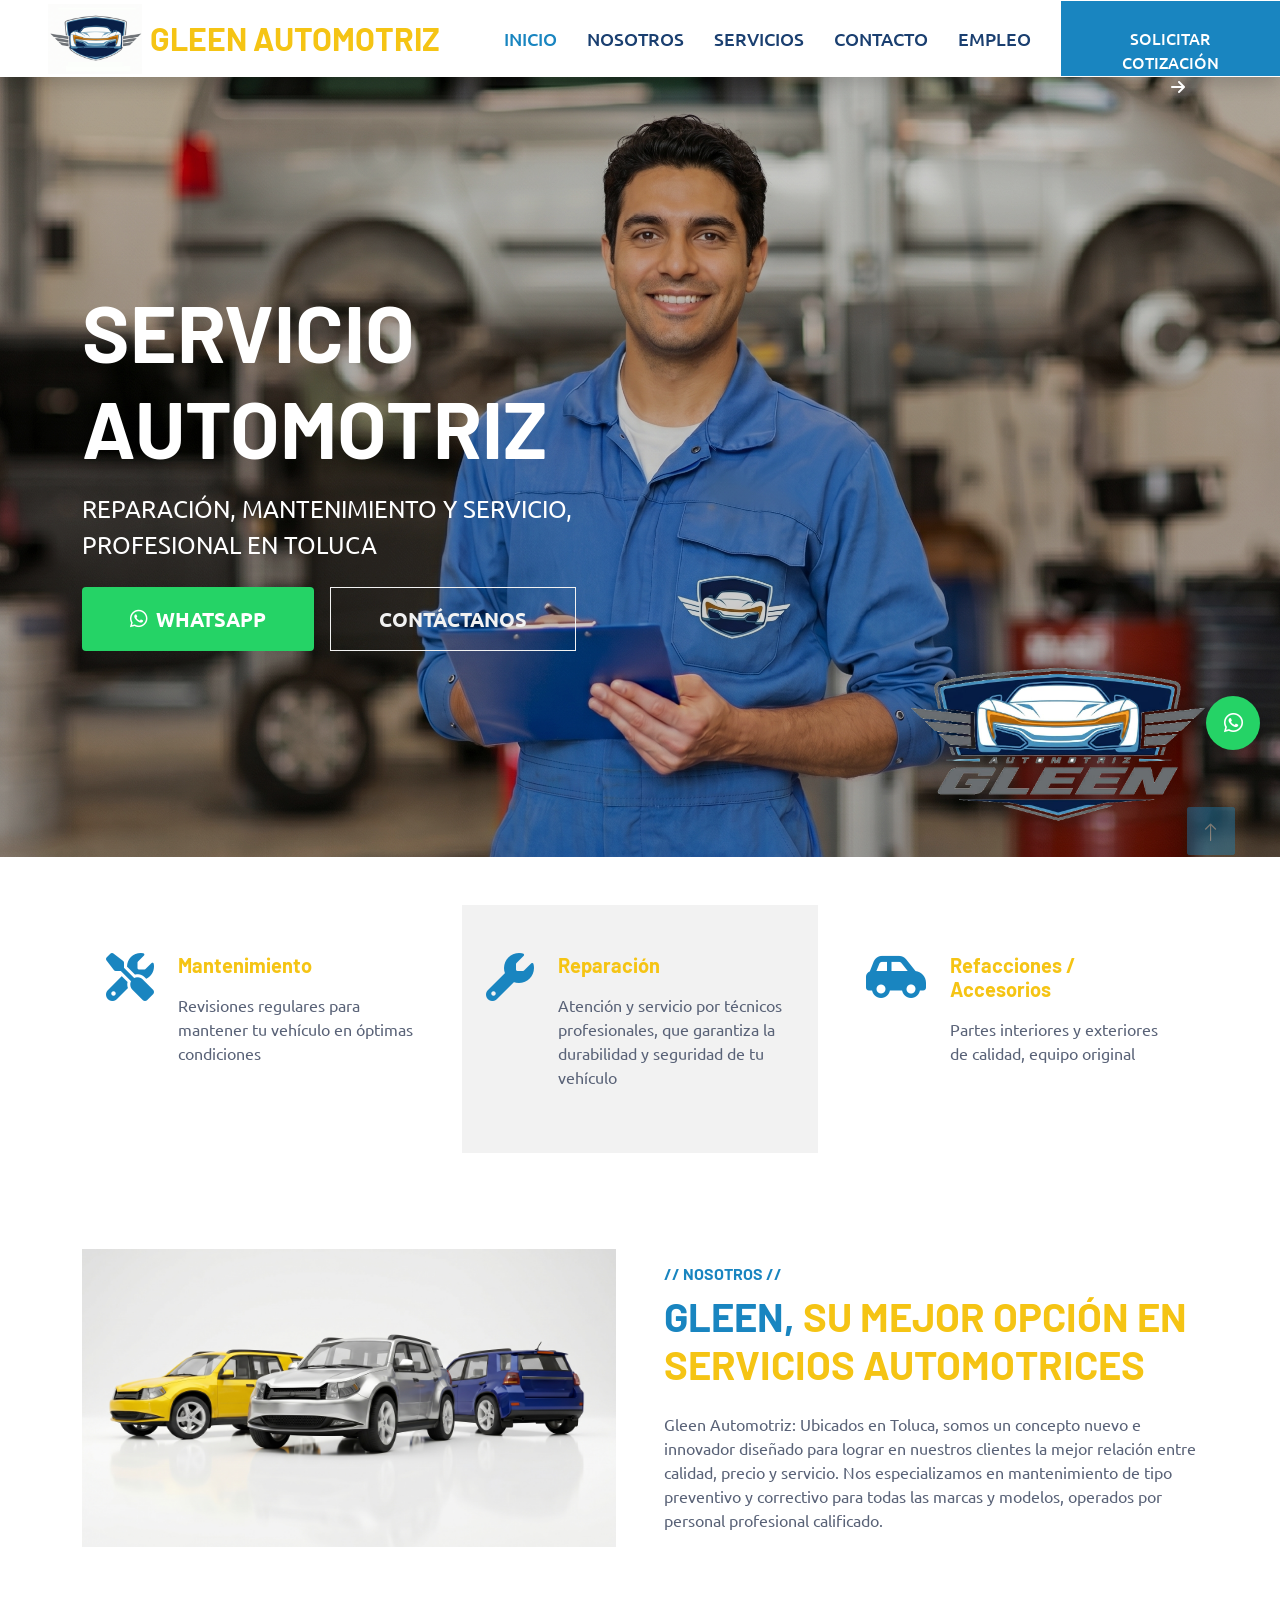
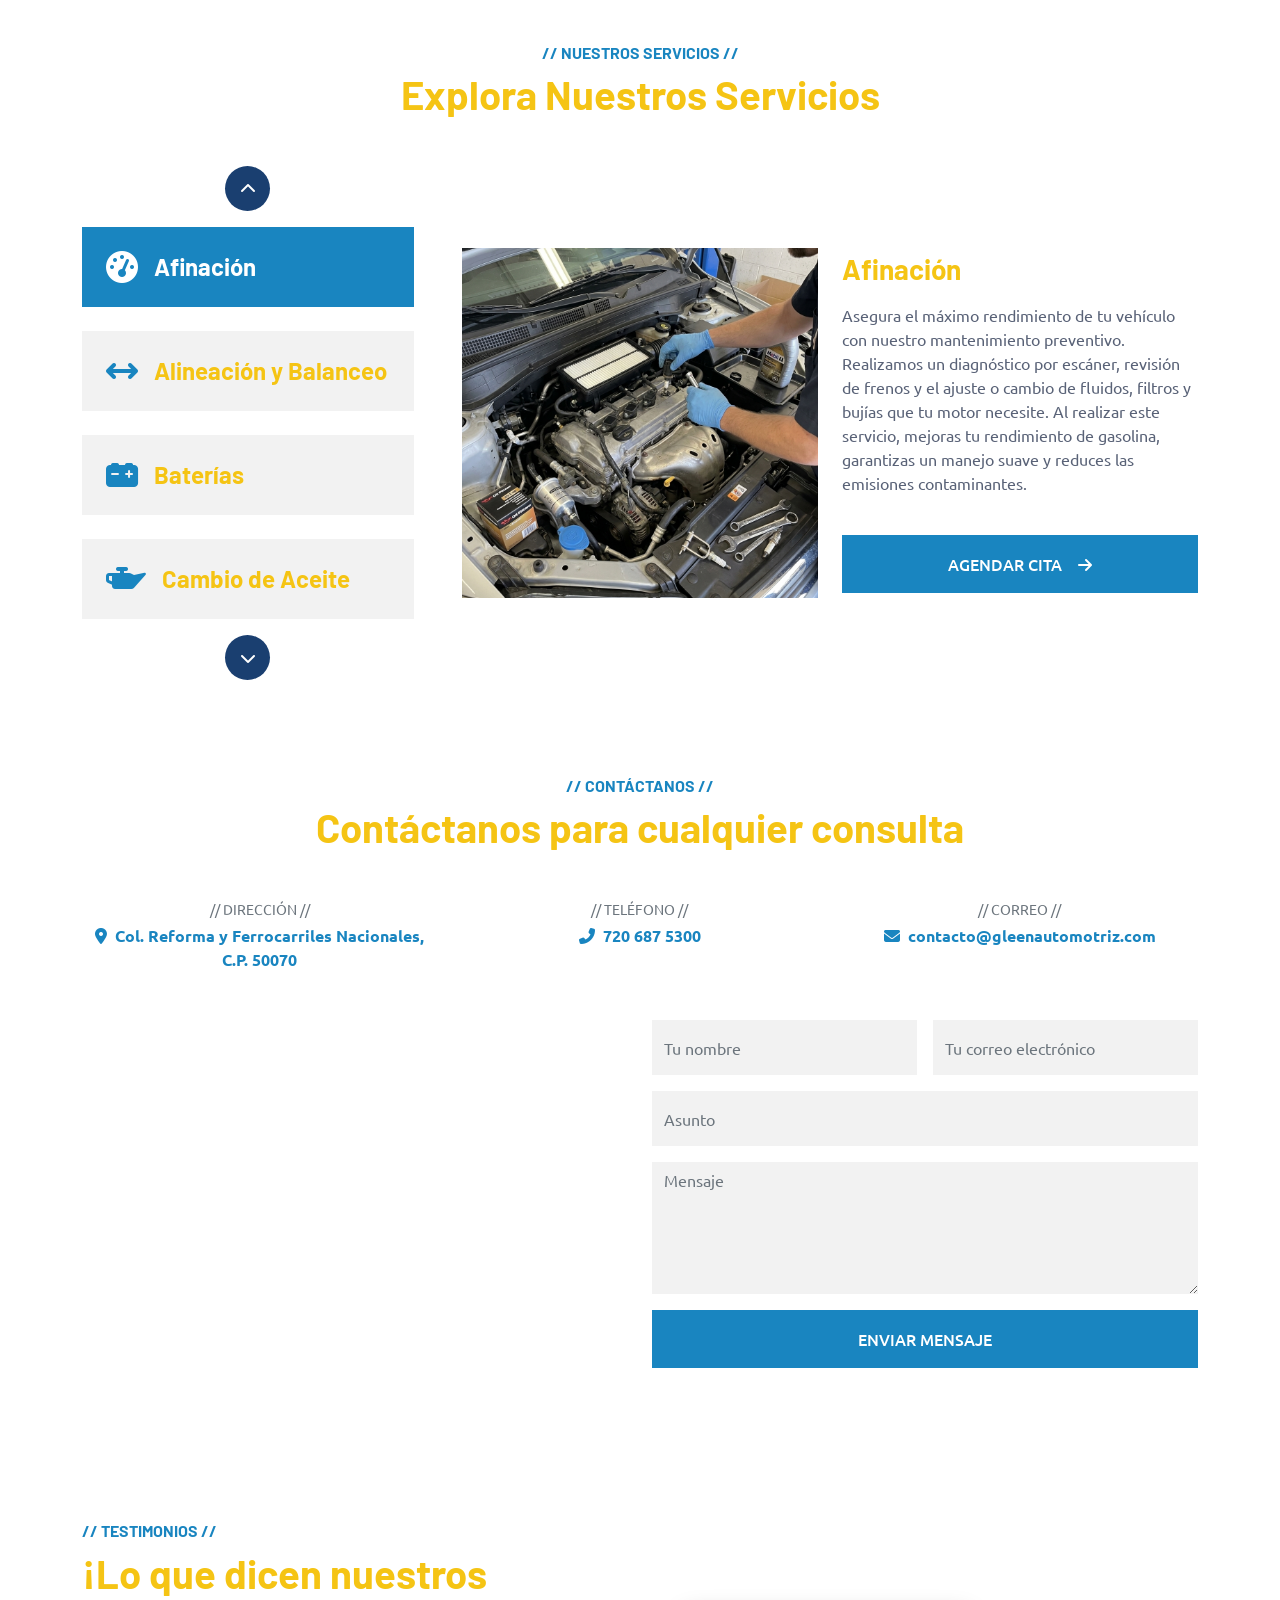
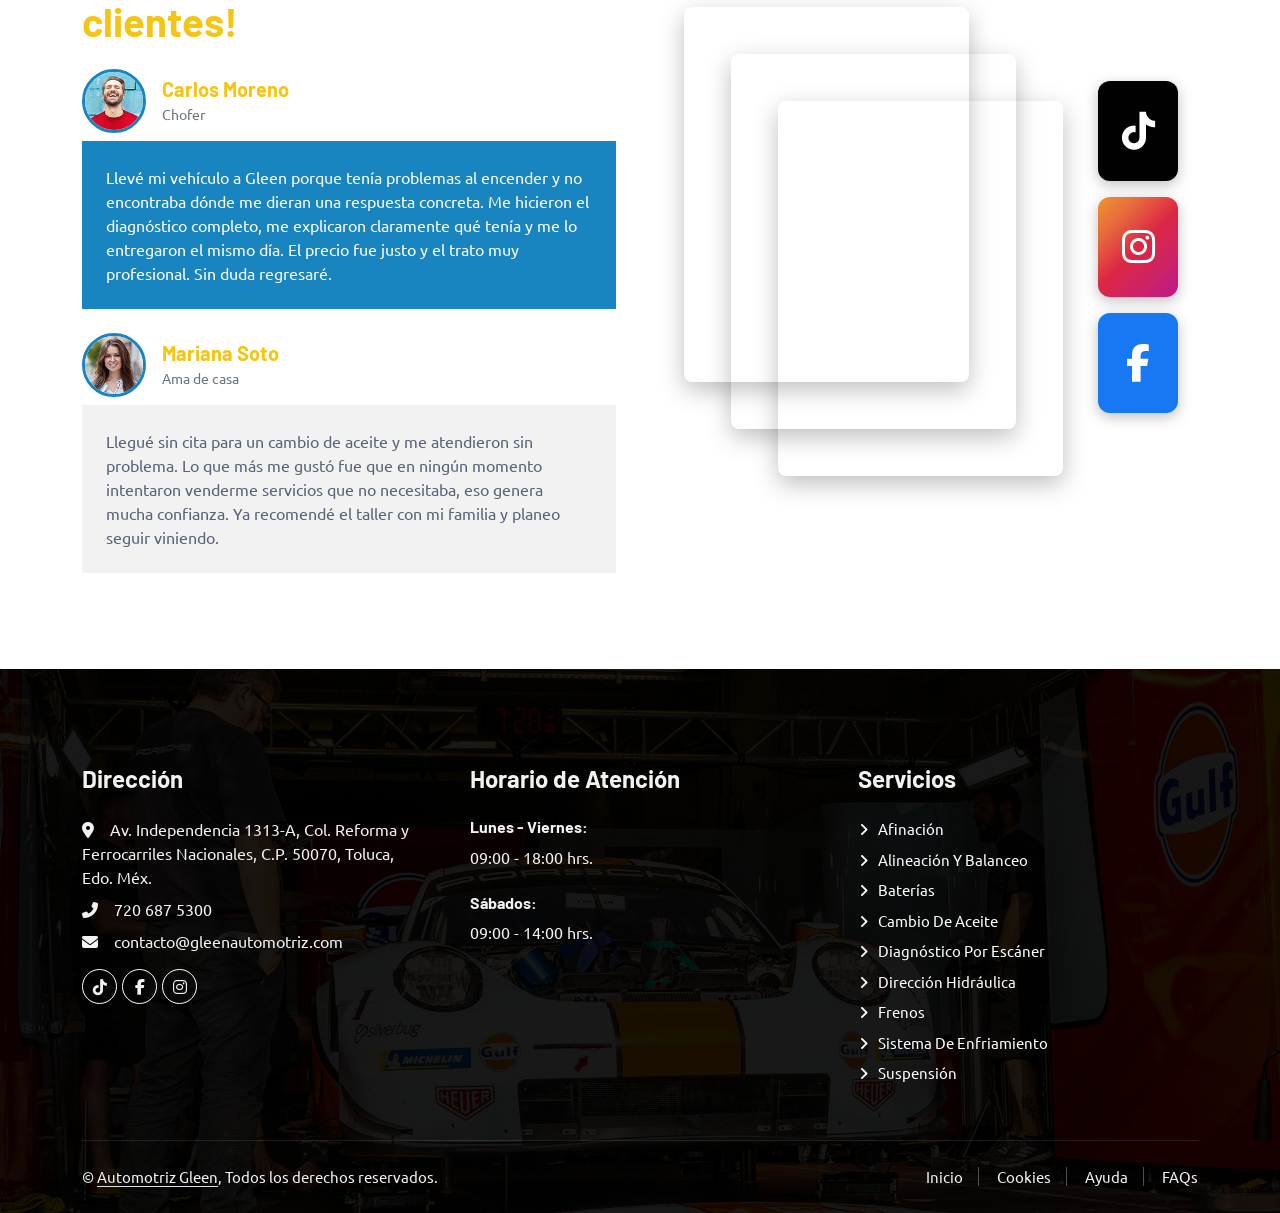
<file: index.html>
<!DOCTYPE html>
<html lang="es">

<head>
    <meta charset="utf-8">
    <title>Automotriz Gleen</title>
    <meta content="width=device-width, initial-scale=1.0" name="viewport">
    <meta content="taller mecánico, servicio automotriz, reparación autos, Toluca" name="keywords">
    <meta content="Servicio automotriz en Toluca - reparación, mantenimiento y servicio profesional" name="description">

    <!-- Favicon -->
    <link href="img/logobarra.jpg" rel="icon" type="image/jpeg">

    <!-- Google Web Fonts -->
    <link rel="preconnect" href="https://fonts.googleapis.com">
    <link rel="preconnect" href="https://fonts.gstatic.com" crossorigin>
    <link href="https://fonts.googleapis.com/css2?family=Barlow:wght@600;700&family=Ubuntu:wght@400;500&display=swap" rel="stylesheet">

    <!-- Icon Font Stylesheet — FA 6 para soporte de TikTok -->
    <link href="https://cdnjs.cloudflare.com/ajax/libs/font-awesome/6.4.0/css/all.min.css" rel="stylesheet">
    <link href="https://cdn.jsdelivr.net/npm/bootstrap-icons@1.4.1/font/bootstrap-icons.css" rel="stylesheet">

    <!-- Libraries Stylesheet -->
    <link href="lib/animate/animate.min.css" rel="stylesheet">
    <link href="lib/owlcarousel/assets/owl.carousel.min.css" rel="stylesheet">
    <link href="lib/tempusdominus/css/tempusdominus-bootstrap-4.min.css" rel="stylesheet">

    <!-- Customized Bootstrap Stylesheet -->
    <link href="css/bootstrap.min.css" rel="stylesheet">

    <!-- Template Stylesheet -->
    <link href="css/style.css" rel="stylesheet">
</head>

<body>
    <!-- Spinner Start -->
    <div id="spinner" class="show bg-white position-fixed translate-middle w-100 vh-100 top-50 start-50 d-flex align-items-center justify-content-center">
        <div class="spinner-border text-primary" style="width: 3rem; height: 3rem;" role="status">
            <span class="sr-only">Cargando...</span>
        </div>
    </div>
    <!-- Spinner End -->


    <!-- Navbar Start -->
    <nav class="navbar navbar-expand-lg bg-white navbar-light shadow sticky-top p-0">
        <a href="index.html" class="navbar-brand d-flex align-items-center px-4 px-lg-5">
            <img src="img/logobarra.jpg" alt="Automotriz Gleen" class="me-2" style="height: 70px;"><h2 class="m-0 text-secondary">GLEEN AUTOMOTRIZ</h2>
        </a>
        <button type="button" class="navbar-toggler me-4" data-bs-toggle="collapse" data-bs-target="#navbarCollapse">
            <span class="navbar-toggler-icon"></span>
        </button>
        <div class="collapse navbar-collapse" id="navbarCollapse">
            <div class="navbar-nav ms-auto p-4 p-lg-0">
                <a href="#inicio" class="nav-item nav-link active">Inicio</a>
                <a href="#nosotros" class="nav-item nav-link">Nosotros</a>
                <a href="#servicios" class="nav-item nav-link">Servicios</a>
                <a href="#contacto" class="nav-item nav-link">Contacto</a>
                <a href="empleo.html" class="nav-item nav-link">Empleo</a>
            </div>
            <a href="#" data-bs-toggle="modal" data-bs-target="#modalCotizacion" class="btn btn-primary py-4 px-lg-5 d-block mx-4 mx-lg-0 mb-4 mb-lg-0">Solicitar Cotización<i class="fa fa-arrow-right ms-3"></i></a>
        </div>
    </nav>
    <!-- Navbar End -->


    <!-- Hero Start -->
    <!--
        ASSETS REQUERIDOS:
        - img/hero-bg.jpg  → Foto del mecánico en taller (fondo del hero). Actualmente usa carousel-bg-1.jpg como placeholder.
        - img/logo-gleen.png → Badge/escudo "AUTOMOTRIZ GLEEN" (esquina inferior derecha del hero).
    -->
    <div class="hero-section" id="inicio">
        <div class="container position-relative z-1">
            <div class="row align-items-center min-vh-hero">
                <div class="col-lg-7 col-12">
                    <h1 class="display-1 text-white fw-bold mb-3 animated slideInDown">
                        SERVICIO<br>AUTOMOTRIZ
                    </h1>
                    <p class="text-white fs-4 mb-4 animated slideInDown">
                        REPARACIÓN, MANTENIMIENTO Y SERVICIO,<br>PROFESIONAL EN TOLUCA
                    </p>
                    <div class="d-flex flex-wrap gap-3 animated slideInDown">
                        <a href="https://wa.me/527206875300" target="_blank" rel="noopener" class="btn btn-whatsapp py-3 px-5 fs-5 d-flex align-items-center gap-2">
                            <i class="fab fa-whatsapp fs-5"></i> WhatsApp
                        </a>
                        <a href="#contacto" class="btn btn-outline-light py-3 px-5 fs-5 fw-bold">CONTÁCTANOS</a>
                    </div>
                </div>
                <div class="col-lg-5 d-none d-lg-flex justify-content-end align-items-end align-self-stretch">
                    <img src="img/logofull.png" alt="Automotriz Gleen" class="hero-logo">
                </div>
            </div>
        </div>
    </div>
    <!-- Hero End -->


    <!-- Mini Services Start -->
    <div class="container-xxl py-5">
        <div class="container">
            <div class="row g-4">
                <div class="col-lg-4 col-md-6 wow fadeInUp" data-wow-delay="0.1s">
                    <div class="d-flex py-5 px-4">
                        <i class="fa fa-tools fa-3x text-primary flex-shrink-0"></i>
                        <div class="ps-4">
                            <h5 class="mb-3">Mantenimiento</h5>
                            <p>Revisiones regulares para mantener tu vehículo en óptimas condiciones</p>
                        </div>
                    </div>
                </div>
                <div class="col-lg-4 col-md-6 wow fadeInUp" data-wow-delay="0.2s">
                    <div class="d-flex bg-light py-5 px-4">
                        <i class="fa fa-wrench fa-3x text-primary flex-shrink-0"></i>
                        <div class="ps-4">
                            <h5 class="mb-3">Reparación</h5>
                            <p>Atención y servicio por técnicos profesionales, que garantiza la durabilidad y seguridad de tu vehículo</p>
                        </div>
                    </div>
                </div>
                <div class="col-lg-4 col-md-6 wow fadeInUp" data-wow-delay="0.25s">
                    <div class="d-flex py-5 px-4">
                        <i class="fa fa-car-side fa-3x text-primary flex-shrink-0"></i>
                        <div class="ps-4">
                            <h5 class="mb-3">Refacciones / Accesorios</h5>
                            <p>Partes interiores y exteriores de calidad, equipo original</p>
                        </div>
                    </div>
                </div>
            </div>
        </div>
    </div>
    <!-- Mini Services End -->


    <!-- About Start -->
    <div class="container-xxl py-5" id="nosotros">
        <div class="container">
            <div class="row g-5 align-items-center">
                <div class="col-lg-6 wow fadeInLeft" data-wow-delay="0.1s">
                    <img class="img-fluid w-100 rounded" src="img/about-cars.jpg" style="object-fit: cover; max-height: 380px;" alt="Gleen Automotriz — flota de vehículos">
                </div>
                <div class="col-lg-6 wow fadeInRight" data-wow-delay="0.1s">
                    <h6 class="text-primary text-uppercase">// Nosotros //</h6>
                    <h1 class="mb-4 text-uppercase"><span class="text-primary">Gleen,</span> su mejor opción en servicios automotrices</h1>
                    <p class="mb-0">Gleen Automotriz: Ubicados en Toluca, somos un concepto nuevo e innovador diseñado para lograr en nuestros clientes la mejor relación entre calidad, precio y servicio. Nos especializamos en mantenimiento de tipo preventivo y correctivo para todas las marcas y modelos, operados por personal profesional calificado.</p>
                </div>
            </div>
        </div>
    </div>
    <!-- About End -->


    <!-- Services Start -->
    <div class="container-xxl service py-5" id="servicios">
        <div class="container">
            <div class="text-center wow fadeInUp" data-wow-delay="0.1s">
                <h6 class="text-primary text-uppercase">// Nuestros Servicios //</h6>
                <h1 class="mb-5">Explora Nuestros Servicios</h1>
            </div>
            <div class="row g-4 align-items-center wow fadeInUp" data-wow-delay="0.2s">
                <div class="col-lg-4">
                    <div class="service-nav me-lg-4">
                        <button class="service-scroll-btn service-scroll-up mb-3" type="button" aria-label="Servicios anteriores">
                            <i class="fa fa-chevron-up"></i>
                        </button>
                        <div class="service-nav-viewport">
                            <div class="nav w-100 nav-pills">
                                <button class="nav-link w-100 d-flex align-items-center text-start p-4 mb-4 active" data-bs-toggle="pill" data-bs-target="#tab-pane-1" type="button">
                                    <i class="fa fa-gauge-high fa-2x me-3"></i>
                                    <h4 class="m-0">Afinación</h4>
                                </button>
                                <button class="nav-link w-100 d-flex align-items-center text-start p-4 mb-4" data-bs-toggle="pill" data-bs-target="#tab-pane-2" type="button">
                                    <i class="fa fa-arrows-left-right fa-2x me-3"></i>
                                    <h4 class="m-0">Alineación y Balanceo</h4>
                                </button>
                                <button class="nav-link w-100 d-flex align-items-center text-start p-4 mb-4" data-bs-toggle="pill" data-bs-target="#tab-pane-3" type="button">
                                    <i class="fa fa-car-battery fa-2x me-3"></i>
                                    <h4 class="m-0">Baterías</h4>
                                </button>
                                <button class="nav-link w-100 d-flex align-items-center text-start p-4 mb-4" data-bs-toggle="pill" data-bs-target="#tab-pane-4" type="button">
                                    <i class="fa fa-oil-can fa-2x me-3"></i>
                                    <h4 class="m-0">Cambio de Aceite</h4>
                                </button>
                                <button class="nav-link w-100 d-flex align-items-center text-start p-4 mb-4" data-bs-toggle="pill" data-bs-target="#tab-pane-9" type="button">
                                    <i class="fa fa-magnifying-glass-chart fa-2x me-3"></i>
                                    <h4 class="m-0">Diagnóstico por Escáner</h4>
                                </button>
                                <button class="nav-link w-100 d-flex align-items-center text-start p-4 mb-4" data-bs-toggle="pill" data-bs-target="#tab-pane-5" type="button">
                                    <i class="fa fa-arrows-spin fa-2x me-3"></i>
                                    <h4 class="m-0">Dirección Hidráulica</h4>
                                </button>
                                <button class="nav-link w-100 d-flex align-items-center text-start p-4 mb-4" data-bs-toggle="pill" data-bs-target="#tab-pane-6" type="button">
                                    <i class="fa fa-record-vinyl fa-2x me-3"></i>
                                    <h4 class="m-0">Frenos</h4>
                                </button>
                                <button class="nav-link w-100 d-flex align-items-center text-start p-4 mb-4" data-bs-toggle="pill" data-bs-target="#tab-pane-7" type="button">
                                    <i class="fa fa-snowflake fa-2x me-3"></i>
                                    <h4 class="m-0">Sistema de Enfriamiento</h4>
                                </button>
                                <button class="nav-link w-100 d-flex align-items-center text-start p-4 mb-4" data-bs-toggle="pill" data-bs-target="#tab-pane-8" type="button">
                                    <i class="fa fa-car-side fa-2x me-3"></i>
                                    <h4 class="m-0">Suspensión</h4>
                                </button>
                            </div>
                        </div>
                        <button class="service-scroll-btn service-scroll-down mt-3" type="button" aria-label="Más servicios">
                            <i class="fa fa-chevron-down"></i>
                        </button>
                    </div>
                </div>
                <div class="col-lg-8">
                    <div class="tab-content w-100">
                        <div class="tab-pane fade show active" id="tab-pane-1">
                            <div class="row g-4">
                                <div class="col-md-6" style="min-height: 350px;">
                                    <div class="position-relative h-100">
                                        <img class="position-absolute img-fluid w-100 h-100" src="img/service-afinacion.jpg" style="object-fit: cover;" alt="Afinación">
                                    </div>
                                </div>
                                <div class="col-md-6">
                                    <h3 class="mb-3">Afinación</h3>
                                    <p class="mb-4">Asegura el máximo rendimiento de tu vehículo con nuestro mantenimiento preventivo. Realizamos un diagnóstico por escáner, revisión de frenos y el ajuste o cambio de fluidos, filtros y bujías que tu motor necesite. Al realizar este servicio, mejoras tu rendimiento de gasolina, garantizas un manejo suave y reduces las emisiones contaminantes.</p>
                                    <a href="#contacto" class="btn btn-primary py-3 px-5 mt-3">Agendar cita<i class="fa fa-arrow-right ms-3"></i></a>
                                </div>
                            </div>
                        </div>
                        <div class="tab-pane fade" id="tab-pane-2">
                            <div class="row g-4">
                                <div class="col-md-6" style="min-height: 350px;">
                                    <div class="position-relative h-100">
                                        <img class="position-absolute img-fluid w-100 h-100" src="img/service-alineacion-balanceo.jpg" style="object-fit: cover;" alt="Alineación y Balanceo">
                                    </div>
                                </div>
                                <div class="col-md-6">
                                    <h3 class="mb-3">Alineación y Balanceo</h3>
                                    <p class="mb-4">Inspección y diagnóstico general de llantas, rines y los componentes de la suspensión y la dirección, alineación y balanceo de las ruedas por computadora. Se minimiza la vibración del auto y el jaloneo hacia los lados, las llantas giran con mayor libertad, desacelera el desgaste de las llantas y mejora la comodidad al manejar.</p>
                                    <a href="#contacto" class="btn btn-primary py-3 px-5 mt-3">Agendar cita<i class="fa fa-arrow-right ms-3"></i></a>
                                </div>
                            </div>
                        </div>
                        <div class="tab-pane fade" id="tab-pane-3">
                            <div class="row g-4">
                                <div class="col-md-6" style="min-height: 350px;">
                                    <div class="position-relative h-100">
                                        <img class="position-absolute img-fluid w-100 h-100" src="img/service-baterias.jpg" style="object-fit: cover;" alt="Baterías">
                                    </div>
                                </div>
                                <div class="col-md-6">
                                    <h3 class="mb-3">Baterías</h3>
                                    <p class="mb-4">Revisión y diagnóstico de la batería. La batería del auto es un elemento que se encarga de brindar energía eléctrica para que pueda encenderse y utilizar todos los componentes eléctricos en su interior.</p>
                                    <a href="#contacto" class="btn btn-primary py-3 px-5 mt-3">Agendar cita<i class="fa fa-arrow-right ms-3"></i></a>
                                </div>
                            </div>
                        </div>
                        <div class="tab-pane fade" id="tab-pane-4">
                            <div class="row g-4">
                                <div class="col-md-6" style="min-height: 350px;">
                                    <div class="position-relative h-100">
                                        <img class="position-absolute img-fluid w-100 h-100" src="img/service-cambio-aceite.jpg" style="object-fit: cover;" alt="Cambio de Aceite">
                                    </div>
                                </div>
                                <div class="col-md-6">
                                    <h3 class="mb-3">Cambio de Aceite</h3>
                                    <p class="mb-4">Cambiamos el aceite del motor y el filtro con los productos y las especificaciones que recomienda el fabricante de tu vehículo. Revisamos y rellenamos los demás niveles de fluidos e inspeccionamos posibles fugas. Un cambio de aceite a tiempo lubrica y protege el motor, reduce el desgaste de sus piezas, mejora el rendimiento de combustible y alarga la vida útil de tu auto.</p>
                                    <a href="#contacto" class="btn btn-primary py-3 px-5 mt-3">Agendar cita<i class="fa fa-arrow-right ms-3"></i></a>
                                </div>
                            </div>
                        </div>
                        <div class="tab-pane fade" id="tab-pane-5">
                            <div class="row g-4">
                                <div class="col-md-6" style="min-height: 350px;">
                                    <div class="position-relative h-100">
                                        <img class="position-absolute img-fluid w-100 h-100" src="img/service-direccion-hidraulica.jpg" style="object-fit: cover;" alt="Dirección Hidráulica">
                                    </div>
                                </div>
                                <div class="col-md-6">
                                    <h3 class="mb-3">Dirección Hidráulica</h3>
                                    <p class="mb-4">Cambio de aceite del sistema de dirección, revisión de los sistemas hidráulicos y revisión de los sistemas mecánicos.</p>
                                    <a href="#contacto" class="btn btn-primary py-3 px-5 mt-3">Agendar cita<i class="fa fa-arrow-right ms-3"></i></a>
                                </div>
                            </div>
                        </div>
                        <div class="tab-pane fade" id="tab-pane-6">
                            <div class="row g-4">
                                <div class="col-md-6" style="min-height: 350px;">
                                    <div class="position-relative h-100">
                                        <img class="position-absolute img-fluid w-100 h-100" src="img/service-frenos.jpg" style="object-fit: cover;" alt="Frenos">
                                    </div>
                                </div>
                                <div class="col-md-6">
                                    <h3 class="mb-3">Frenos</h3>
                                    <p class="mb-4">Inspección del pedal, booster, cilindro maestro y líquido de frenos; diagnóstico de la vida útil de los frenos, incluyendo balatas, zapatas, discos y tambores; ajuste de balatas, limpieza de residuos y polvo en piezas mecánicas, diagnóstico del estado del líquido de frenos e inspección y diagnóstico de componentes adyacentes: suspensión, amortiguadores, eje motriz, cubrepolvos y flechas.</p>
                                    <a href="#contacto" class="btn btn-primary py-3 px-5 mt-3">Agendar cita<i class="fa fa-arrow-right ms-3"></i></a>
                                </div>
                            </div>
                        </div>
                        <div class="tab-pane fade" id="tab-pane-7">
                            <div class="row g-4">
                                <div class="col-md-6" style="min-height: 350px;">
                                    <div class="position-relative h-100">
                                        <img class="position-absolute img-fluid w-100 h-100" src="img/service-sistema-enfriamiento.jpg" style="object-fit: cover;" alt="Sistema de Enfriamiento">
                                    </div>
                                </div>
                                <div class="col-md-6">
                                    <h3 class="mb-3">Sistema de Enfriamiento</h3>
                                    <p class="mb-4">Diagnóstico electrónico del sistema eléctrico, limpieza del sistema, inspección de mangueras, bandas, sensores, bulbos de temperatura y bomba de agua, relleno de anticongelante bajo especificaciones del fabricante.</p>
                                    <a href="#contacto" class="btn btn-primary py-3 px-5 mt-3">Agendar cita<i class="fa fa-arrow-right ms-3"></i></a>
                                </div>
                            </div>
                        </div>
                        <div class="tab-pane fade" id="tab-pane-8">
                            <div class="row g-4">
                                <div class="col-md-6" style="min-height: 350px;">
                                    <div class="position-relative h-100">
                                        <img class="position-absolute img-fluid w-100 h-100" src="img/service-suspension.jpg" style="object-fit: cover;" alt="Suspensión">
                                    </div>
                                </div>
                                <div class="col-md-6">
                                    <h3 class="mb-3">Suspensión</h3>
                                    <p class="mb-4">Revisión del buen funcionamiento de toda la suspensión, inspección de amortiguadores y dictamen sobre su vida útil, ajustes de piezas en caso de ser necesario y cambio de piezas de la mejor calidad.</p>
                                    <a href="#contacto" class="btn btn-primary py-3 px-5 mt-3">Agendar cita<i class="fa fa-arrow-right ms-3"></i></a>
                                </div>
                            </div>
                        </div>
                        <div class="tab-pane fade" id="tab-pane-9">
                            <div class="row g-4">
                                <div class="col-md-6" style="min-height: 350px;">
                                    <div class="position-relative h-100">
                                        <img class="position-absolute img-fluid w-100 h-100" src="img/service-1.jpg" style="object-fit: cover;" alt="Diagnóstico por Escáner">
                                    </div>
                                </div>
                                <div class="col-md-6">
                                    <h3 class="mb-3">Diagnóstico por Escáner</h3>
                                    <p class="mb-4">Localiza el origen de cualquier problema en tu vehículo con precisión tecnológica. Escaneamos todos los sistemas y computadoras de tu auto para entregarte un diagnóstico general por escrito y realizar el borrado de códigos de falla si es necesario. Recuerda: el escáner es nuestra mejor herramienta para saber exactamente dónde trabajar, garantizando así que inviertas solo en las reparaciones que tu auto realmente necesita.</p>
                                    <a href="#contacto" class="btn btn-primary py-3 px-5 mt-3">Agendar cita<i class="fa fa-arrow-right ms-3"></i></a>
                                </div>
                            </div>
                        </div>
                    </div>
                </div>
            </div>
        </div>
    </div>
    <!-- Services End -->




    <!-- Contact Start -->
    <div class="container-xxl py-5" id="contacto">
        <div class="container">
            <div class="text-center wow fadeInUp" data-wow-delay="0.1s">
                <h6 class="text-primary text-uppercase">// Contáctanos //</h6>
                <h1 class="mb-5">Contáctanos para cualquier consulta</h1>
            </div>
            <div class="row g-4 mb-5 wow fadeInUp" data-wow-delay="0.1s">
                <div class="col-md-4 text-center">
                    <p class="text-uppercase text-muted small mb-1">// Dirección //</p>
                    <p class="text-primary fw-bold mb-0"><i class="fa fa-map-marker-alt me-2"></i>Col. Reforma y Ferrocarriles Nacionales, C.P. 50070</p>
                </div>
                <div class="col-md-4 text-center">
                    <p class="text-uppercase text-muted small mb-1">// Teléfono //</p>
                    <p class="text-primary fw-bold mb-0"><i class="fa fa-phone-alt me-2"></i>720 687 5300</p>
                </div>
                <div class="col-md-4 text-center">
                    <p class="text-uppercase text-muted small mb-1">// Correo //</p>
                    <p class="text-primary fw-bold mb-0"><i class="fa fa-envelope me-2"></i>contacto@gleenautomotriz.com</p>
                </div>
            </div>
            <div class="row g-4 wow fadeInUp" data-wow-delay="0.2s">
                <div class="col-lg-6">
                    <iframe class="w-100" style="height: 400px; border: 0;"
                        src="https://www.google.com/maps/embed?pb=!1m18!1m12!1m3!1d7531.537171390994!2d-99.63594631181343!3d19.29242723287813!2m3!1f0!2f0!3f0!3m2!1i1024!2i768!4f13.1!3m3!1m2!1s0x85cd89f50a22cef1%3A0xbd96cb655763ab7c!2sAv.%20Independencia%201313%2C%20Reforma%20y%20FFCC%20Nacionales%2C%2050070%20Toluca%20de%20Lerdo%2C%20M%C3%A9x.!5e0!3m2!1ses-419!2smx!4v1782588593738!5m2!1ses-419!2smx"
                        allowfullscreen="" loading="lazy" referrerpolicy="strict-origin-when-cross-origin">
                    </iframe>
                </div>
                <div class="col-lg-6">
                    <form id="formContacto" novalidate>
                        <div class="row g-3">
                            <div class="col-md-6">
                                <input type="text" name="nombre" class="form-control border-0 bg-light" placeholder="Tu nombre" style="height: 55px;" required>
                            </div>
                            <div class="col-md-6">
                                <input type="email" name="correo" class="form-control border-0 bg-light" placeholder="Tu correo electrónico" style="height: 55px;" required>
                            </div>
                            <div class="col-12">
                                <input type="text" name="asunto" class="form-control border-0 bg-light" placeholder="Asunto" style="height: 55px;">
                            </div>
                            <div class="col-12">
                                <textarea name="mensaje" class="form-control border-0 bg-light" rows="5" placeholder="Mensaje" required></textarea>
                            </div>
                            <!-- Honeypot anti-spam: oculto; los humanos lo dejan vacío -->
                            <input type="text" name="website" class="d-none" tabindex="-1" autocomplete="off" aria-hidden="true">
                            <div class="col-12">
                                <button class="btn btn-primary w-100 py-3" type="submit">ENVIAR MENSAJE</button>
                            </div>
                            <div class="col-12">
                                <div id="contacto-status" class="d-none"></div>
                            </div>
                        </div>
                    </form>
                </div>
            </div>
        </div>
    </div>
    <!-- Contact End -->


    <!-- Testimonial Start -->
    <div class="container-xxl py-5 wow fadeInUp" data-wow-delay="0.1s">
        <div class="container">
            <div class="row g-5 align-items-center">
                <!-- Columna izquierda: testimonios -->
                <div class="col-lg-6">
                    <h6 class="text-primary text-uppercase">// Testimonios //</h6>
                    <h1 class="mb-4">¡Lo que dicen nuestros clientes!</h1>
                    <!-- Testimonio 1 - fondo primario -->
                    <div class="d-flex align-items-center mb-2">
                        <img class="rounded-circle flex-shrink-0" src="img/testimonial-2.jpg" style="width:64px;height:64px;object-fit:cover;border:3px solid var(--primary);" alt="">
                        <div class="ms-3">
                            <h5 class="mb-0">Carlos Moreno</h5>
                            <small class="text-muted">Chofer</small>
                        </div>
                    </div>
                    <div class="bg-primary text-white p-4 rounded mb-4">
                        <p class="mb-0">Llevé mi vehículo a Gleen porque tenía problemas al encender y no encontraba dónde me dieran una respuesta concreta. Me hicieron el diagnóstico completo, me explicaron claramente qué tenía y me lo entregaron el mismo día. El precio fue justo y el trato muy profesional. Sin duda regresaré.</p>
                    </div>
                    <!-- Testimonio 2 - fondo claro -->
                    <div class="d-flex align-items-center mb-2">
                        <img class="rounded-circle flex-shrink-0" src="img/testimonial-1.jpg" style="width:64px;height:64px;object-fit:cover;border:3px solid var(--primary);" alt="">
                        <div class="ms-3">
                            <h5 class="mb-0">Mariana Soto</h5>
                            <small class="text-muted">Ama de casa</small>
                        </div>
                    </div>
                    <div class="bg-light p-4 rounded">
                        <p class="mb-0">Llegué sin cita para un cambio de aceite y me atendieron sin problema. Lo que más me gustó fue que en ningún momento intentaron venderme servicios que no necesitaba, eso genera mucha confianza. Ya recomendé el taller con mi familia y planeo seguir viniendo.</p>
                    </div>
                </div>
                <!-- Columna derecha: imágenes apiladas + redes sociales -->
                <div class="col-lg-6 d-flex align-items-center justify-content-center gap-4 pt-4 pt-lg-0">
                    <!-- Stack de imágenes (coloca los archivos PNG en img/) -->
                    <!-- img/gleen-galeria-1.png — imagen superior (frente del stack) -->
                    <!-- img/gleen-galeria-2.png — imagen del medio del stack -->
                    <!-- img/gleen-galeria-3.png — imagen inferior (fondo del stack) -->
                    <div class="testimonial-img-stack">
                        <video class="stack-img stack-img--back" autoplay muted loop playsinline>
                            <source src="videos/3.mp4" type="video/mp4">
                        </video>
                        <video class="stack-img stack-img--mid" autoplay muted loop playsinline>
                            <source src="videos/2.mp4" type="video/mp4">
                        </video>
                        <video class="stack-img stack-img--front" autoplay muted loop playsinline>
                            <source src="videos/1.mp4" type="video/mp4">
                        </video>
                    </div>
                    <!-- Iconos de redes sociales estáticos -->
                    <div class="d-none d-lg-flex flex-column gap-3">
                        <a href="https://www.tiktok.com/@gleen.automotriz?_r=1&_t=ZS-97W21b70Ohw" target="_blank" rel="noopener" class="social-static tiktok" title="TikTok"><i class="fab fa-tiktok"></i></a>
                        <a href="https://www.instagram.com/gleen.automotriz?igsh=Nm5lOWhob2IwOTc2" target="_blank" rel="noopener" class="social-static instagram" title="Instagram"><i class="fab fa-instagram"></i></a>
                        <a href="https://www.facebook.com/profile.php?id=61591558853900" target="_blank" rel="noopener" class="social-static facebook" title="Facebook"><i class="fab fa-facebook-f"></i></a>
                    </div>
                </div>
            </div>
        </div>
    </div>
    <!-- Testimonial End -->


    <!-- Footer Start -->
    <div class="container-fluid bg-dark text-light footer pt-5 mt-5 wow fadeIn" data-wow-delay="0.1s">
        <div class="container py-5">
            <div class="row g-5">
                <div class="col-lg-4 col-md-6">
                    <h4 class="text-light mb-4">Dirección</h4>
                    <p class="mb-2"><i class="fa fa-map-marker-alt me-3"></i>Av. Independencia 1313-A, Col. Reforma y Ferrocarriles Nacionales, C.P. 50070, Toluca, Edo. Méx.</p>
                    <p class="mb-2"><i class="fa fa-phone-alt me-3"></i>720 687 5300</p>
                    <p class="mb-2"><i class="fa fa-envelope me-3"></i>contacto@gleenautomotriz.com</p>
                    <div class="d-flex pt-2">
                        <a class="btn btn-outline-light btn-social" href="https://www.tiktok.com/@gleen.automotriz?_r=1&_t=ZS-97W21b70Ohw" target="_blank" rel="noopener"><i class="fab fa-tiktok"></i></a>
                        <a class="btn btn-outline-light btn-social" href="https://www.facebook.com/profile.php?id=61591558853900" target="_blank" rel="noopener"><i class="fab fa-facebook-f"></i></a>
                        <a class="btn btn-outline-light btn-social" href="https://www.instagram.com/gleen.automotriz?igsh=Nm5lOWhob2IwOTc2" target="_blank" rel="noopener"><i class="fab fa-instagram"></i></a>
                    </div>
                </div>
                <div class="col-lg-4 col-md-6">
                    <h4 class="text-light mb-4">Horario de Atención</h4>
                    <h6 class="text-light">Lunes - Viernes:</h6>
                    <p class="mb-4">09:00 - 18:00 hrs.</p>
                    <h6 class="text-light">Sábados:</h6>
                    <p class="mb-0">09:00 - 14:00 hrs.</p>
                </div>
                <div class="col-lg-4 col-md-6">
                    <h4 class="text-light mb-4">Servicios</h4>
                    <a class="btn btn-link footer-service-link" href="#servicios" data-service-tab="#tab-pane-1">Afinación</a>
                    <a class="btn btn-link footer-service-link" href="#servicios" data-service-tab="#tab-pane-2">Alineación y Balanceo</a>
                    <a class="btn btn-link footer-service-link" href="#servicios" data-service-tab="#tab-pane-3">Baterías</a>
                    <a class="btn btn-link footer-service-link" href="#servicios" data-service-tab="#tab-pane-4">Cambio de Aceite</a>
                    <a class="btn btn-link footer-service-link" href="#servicios" data-service-tab="#tab-pane-9">Diagnóstico por Escáner</a>
                    <a class="btn btn-link footer-service-link" href="#servicios" data-service-tab="#tab-pane-5">Dirección Hidráulica</a>
                    <a class="btn btn-link footer-service-link" href="#servicios" data-service-tab="#tab-pane-6">Frenos</a>
                    <a class="btn btn-link footer-service-link" href="#servicios" data-service-tab="#tab-pane-7">Sistema de Enfriamiento</a>
                    <a class="btn btn-link footer-service-link" href="#servicios" data-service-tab="#tab-pane-8">Suspensión</a>
                </div>
            </div>
        </div>
        <div class="container">
            <div class="copyright">
                <div class="row">
                    <div class="col-md-6 text-center text-md-start mb-3 mb-md-0">
                        &copy; <a class="border-bottom" href="#">Automotriz Gleen</a>, Todos los derechos reservados.
                    </div>
                    <div class="col-md-6 text-center text-md-end">
                        <div class="footer-menu">
                            <a href="#inicio">Inicio</a>
                            <a href="">Cookies</a>
                            <a href="">Ayuda</a>
                            <a href="">FAQs</a>
                        </div>
                    </div>
                </div>
            </div>
        </div>
    </div>
    <!-- Footer End -->


    <!-- Floating Buttons Start -->
    <a href="https://wa.me/527206875300" target="_blank" rel="noopener" class="btn-float-whatsapp" title="WhatsApp">
        <i class="fab fa-whatsapp"></i>
    </a>
    <!-- Botón flotante de calendario / Agendar cita: oculto por ahora, restaurar cuando esté funcional -->
    <!--
    <a href="" class="btn-float-appointment" title="Agendar cita">
        <i class="fa fa-calendar-alt"></i>
    </a>
    -->
    <!-- Floating Buttons End -->


    <!-- Back to Top -->
    <a href="#" class="btn btn-lg btn-primary btn-lg-square back-to-top"><i class="bi bi-arrow-up"></i></a>


    <!-- JavaScript Libraries -->
    <script src="https://code.jquery.com/jquery-3.4.1.min.js"></script>
    <script src="https://cdn.jsdelivr.net/npm/bootstrap@5.0.0/dist/js/bootstrap.bundle.min.js"></script>
    <script src="lib/wow/wow.min.js"></script>
    <script src="lib/easing/easing.min.js"></script>
    <script src="lib/waypoints/waypoints.min.js"></script>
    <script src="lib/counterup/counterup.min.js"></script>
    <script src="lib/owlcarousel/owl.carousel.min.js"></script>
    <script src="lib/tempusdominus/js/moment.min.js"></script>
    <script src="lib/tempusdominus/js/moment-timezone.min.js"></script>
    <script src="lib/tempusdominus/js/tempusdominus-bootstrap-4.min.js"></script>

    <!-- Template Javascript -->
    <script src="js/main.js"></script>

    <!-- Modal Solicitar Cotización -->
    <div class="modal fade" id="modalCotizacion" tabindex="-1" aria-labelledby="modalCotizacionLabel" aria-hidden="true">
        <div class="modal-dialog modal-lg modal-dialog-centered">
            <div class="modal-content border-0 shadow">
                <div class="modal-header bg-primary text-white">
                    <h5 class="modal-title fw-bold text-white" id="modalCotizacionLabel">
                        Solicitar Cotización
                    </h5>
                    <button type="button" class="btn-close btn-close-white" data-bs-dismiss="modal" aria-label="Cerrar"></button>
                </div>
                <div class="modal-body p-4">
                    <p class="text-muted mb-4">Completa el formulario y se abrirá tu cliente de correo con la solicitud lista para enviar a <strong>contacto@gleenautomotriz.com</strong>.</p>
                    <form id="formCotizacion" novalidate>
                        <div class="row g-3">
                            <div class="col-md-6">
                                <label class="form-label fw-semibold">Nombre completo <span class="text-danger">*</span></label>
                                <input type="text" id="cot-nombre" class="form-control border-0 bg-light" placeholder="Tu nombre" style="height:50px;" required>
                            </div>
                            <div class="col-md-6">
                                <label class="form-label fw-semibold">Teléfono de contacto <span class="text-danger">*</span></label>
                                <input type="tel" id="cot-telefono" class="form-control border-0 bg-light" placeholder="722 000-0000" style="height:50px;" required>
                            </div>
                            <div class="col-12">
                                <label class="form-label fw-semibold">Correo electrónico (para responderte)</label>
                                <input type="email" id="cot-correo" class="form-control border-0 bg-light" placeholder="tucorreo@ejemplo.com" style="height:50px;">
                            </div>
                            <div class="col-md-6">
                                <label class="form-label fw-semibold">Vehículo (marca y modelo) <span class="text-danger">*</span></label>
                                <input type="text" id="cot-vehiculo" class="form-control border-0 bg-light" placeholder="Ej. Nissan Versa" style="height:50px;" required>
                            </div>
                            <div class="col-md-6">
                                <label class="form-label fw-semibold">Año del vehículo</label>
                                <input type="number" id="cot-anio" class="form-control border-0 bg-light" placeholder="Ej. 2018" min="1960" max="2030" style="height:50px;">
                            </div>
                            <div class="col-12">
                                <label class="form-label fw-semibold">Servicio requerido <span class="text-danger">*</span></label>
                                <select id="cot-servicio" class="form-select border-0 bg-light" style="height:50px;" required>
                                    <option value="" disabled selected>Selecciona un servicio</option>
                                    <option>Afinación de motor</option>
                                    <option>Alineación y balanceo</option>
                                    <option>Baterías</option>
                                    <option>Cambio de aceite</option>
                                    <option>Dirección hidráulica</option>
                                    <option>Frenos</option>
                                    <option>Sistema de enfriamiento</option>
                                    <option>Suspensión</option>
                                    <option>Diagnóstico por escáner</option>
                                    <option>Otro / No sé</option>
                                </select>
                            </div>
                            <div class="col-12">
                                <label class="form-label fw-semibold">Descripción del problema o detalles adicionales</label>
                                <textarea id="cot-detalles" class="form-control border-0 bg-light" rows="4" placeholder="Describe brevemente qué le pasa a tu vehículo o cualquier detalle que nos ayude a cotizar mejor..."></textarea>
                            </div>
                        </div>
                        <div id="cot-error" class="alert alert-danger mt-3 d-none">Por favor completa los campos obligatorios (*).</div>
                    </form>
                </div>
                <div class="modal-footer border-0 px-4 pb-4">
                    <button type="button" class="btn btn-outline-secondary px-4" data-bs-dismiss="modal">Cancelar</button>
                    <button type="button" class="btn btn-primary px-5" id="btnEnviarCotizacion">
                        <i class="fa fa-envelope me-2"></i>Enviar Cotización
                    </button>
                </div>
            </div>
        </div>
    </div>
    <!-- Fin Modal Solicitar Cotización -->

    <!-- Modal Cotización: envío a send.php (PHP mail) vía fetch, sin recargar -->
    <script>
    document.getElementById('btnEnviarCotizacion').addEventListener('click', function () {
        var btn      = this;
        var nombre   = document.getElementById('cot-nombre').value.trim();
        var telefono = document.getElementById('cot-telefono').value.trim();
        var correo   = document.getElementById('cot-correo').value.trim();
        var vehiculo = document.getElementById('cot-vehiculo').value.trim();
        var anio     = document.getElementById('cot-anio').value.trim();
        var servicio = document.getElementById('cot-servicio').value;
        var detalles = document.getElementById('cot-detalles').value.trim();
        var error    = document.getElementById('cot-error');

        if (!nombre || !telefono || !vehiculo || !servicio) {
            error.className = 'alert alert-danger mt-3';
            error.textContent = 'Por favor completa los campos obligatorios (*).';
            return;
        }
        error.className = 'alert d-none';

        var datos = new FormData();
        datos.append('tipo', 'cotizacion');
        datos.append('nombre', nombre);
        datos.append('telefono', telefono);
        datos.append('correo', correo);
        datos.append('vehiculo', vehiculo);
        datos.append('anio', anio);
        datos.append('servicio', servicio);
        datos.append('detalles', detalles);

        var original = btn.innerHTML;
        btn.disabled = true;
        btn.innerHTML = '<i class="fa fa-spinner fa-spin me-2"></i>Enviando...';

        fetch('send.php', { method: 'POST', body: datos })
            .then(function (r) { return r.json().catch(function () { return { ok: false }; }); })
            .then(function (data) {
                if (data.ok) {
                    error.className = 'alert alert-success mt-3';
                    error.textContent = '¡Gracias! Tu solicitud fue enviada. Te contactaremos pronto.';
                    document.getElementById('formCotizacion').reset();
                } else {
                    error.className = 'alert alert-danger mt-3';
                    error.textContent = data.error || 'No se pudo enviar. Inténtalo de nuevo o llámanos.';
                }
            })
            .catch(function () {
                error.className = 'alert alert-danger mt-3';
                error.textContent = 'Error de conexión. Inténtalo más tarde o llámanos.';
            })
            .finally(function () {
                btn.disabled = false;
                btn.innerHTML = original;
            });
    });
    </script>

    <!-- Links de servicios en el footer: scroll a #servicios y activa el tab correspondiente -->
    <script>
    document.querySelectorAll('.footer-service-link').forEach(function (link) {
        link.addEventListener('click', function (e) {
            e.preventDefault();
            var tabTarget = this.getAttribute('data-service-tab');
            var btn = document.querySelector('[data-bs-target="' + tabTarget + '"]');
            if (btn) bootstrap.Tab.getOrCreateInstance(btn).show();
            document.getElementById('servicios').scrollIntoView({ behavior: 'smooth' });
        });
    });
    </script>

    <!-- Formulario de contacto: envío a send.php (PHP mail) vía fetch, sin recargar -->
    <script>
    (function () {
        var form = document.getElementById('formContacto');
        if (!form) return;
        var status = document.getElementById('contacto-status');
        var btn = form.querySelector('button[type="submit"]');

        form.addEventListener('submit', function (e) {
            e.preventDefault();
            status.className = 'd-none';
            var original = btn.textContent;
            btn.disabled = true;
            btn.textContent = 'ENVIANDO...';

            fetch('send.php', { method: 'POST', body: new FormData(form) })
                .then(function (r) { return r.json().catch(function () { return { ok: false }; }); })
                .then(function (data) {
                    if (data.ok) {
                        status.className = 'alert alert-success mb-0';
                        status.textContent = '¡Gracias! Tu mensaje fue enviado. Te contactaremos pronto.';
                        form.reset();
                    } else {
                        status.className = 'alert alert-danger mb-0';
                        status.textContent = data.error || 'No se pudo enviar. Inténtalo de nuevo o llámanos.';
                    }
                })
                .catch(function () {
                    status.className = 'alert alert-danger mb-0';
                    status.textContent = 'Error de conexión. Inténtalo más tarde o llámanos.';
                })
                .finally(function () {
                    btn.disabled = false;
                    btn.textContent = original;
                });
        });
    })();
    </script>

    <!-- Stack de videos: rotación en cola cada 3 segundos -->
    <script>
    (function () {
        var stack = document.querySelector('.testimonial-img-stack');
        if (!stack) return;
        var busy = false;

        function rotate() {
            if (busy) return;
            busy = true;

            var front = stack.querySelector('.stack-img--front');
            var mid   = stack.querySelector('.stack-img--mid');
            var back  = stack.querySelector('.stack-img--back');

            // La carta del frente cae inmediatamente debajo de todo
            // mientras se desliza a la posición trasera
            front.style.zIndex = '0';
            mid.style.zIndex   = '3';
            back.style.zIndex  = '2';

            // Intercambio de clases — la transición CSS anima top y left
            front.classList.replace('stack-img--front', 'stack-img--back');
            mid.classList.replace('stack-img--mid',     'stack-img--front');
            back.classList.replace('stack-img--back',   'stack-img--mid');

            // Una vez terminada la transición, el CSS de las clases toma el control del z-index
            setTimeout(function () {
                front.style.zIndex = '';
                mid.style.zIndex   = '';
                back.style.zIndex  = '';
                busy = false;
            }, 700);
        }

        setInterval(rotate, 3000);
    }());
    </script>
</body>

</html>
</file>
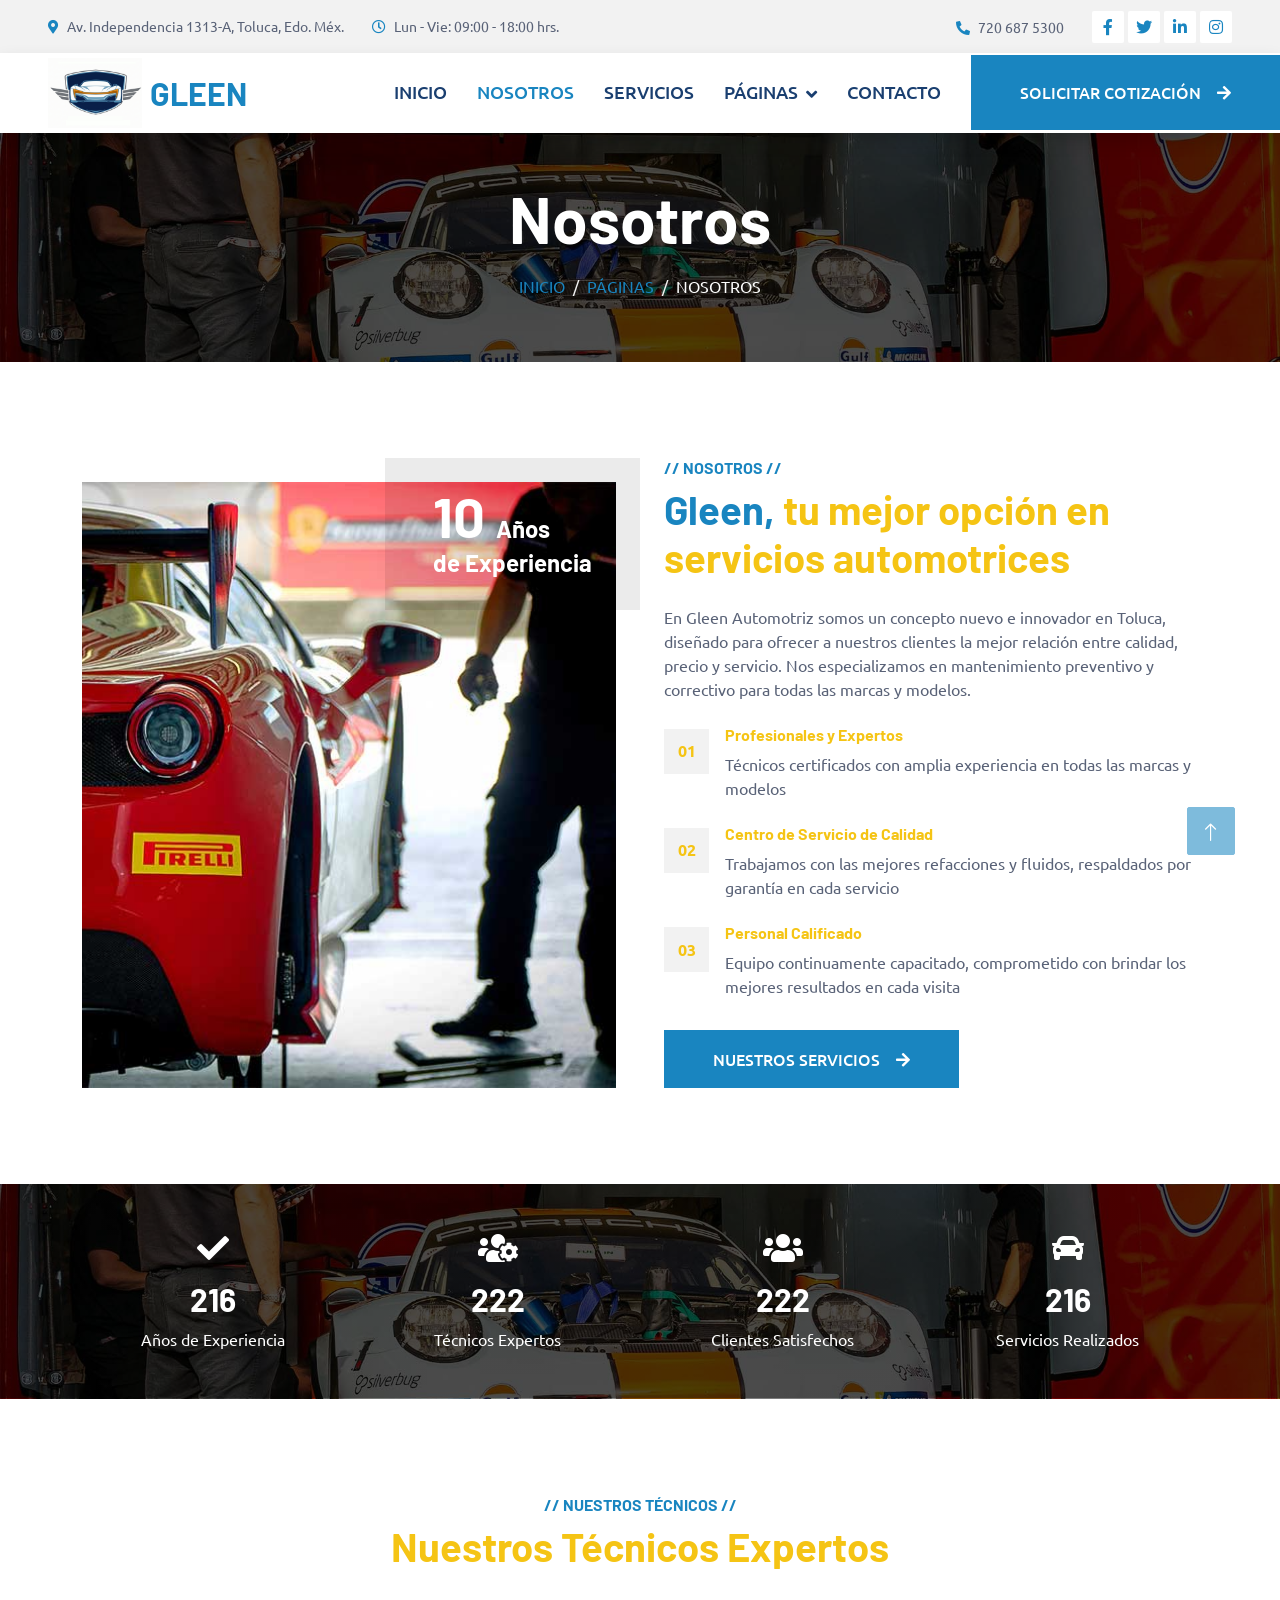
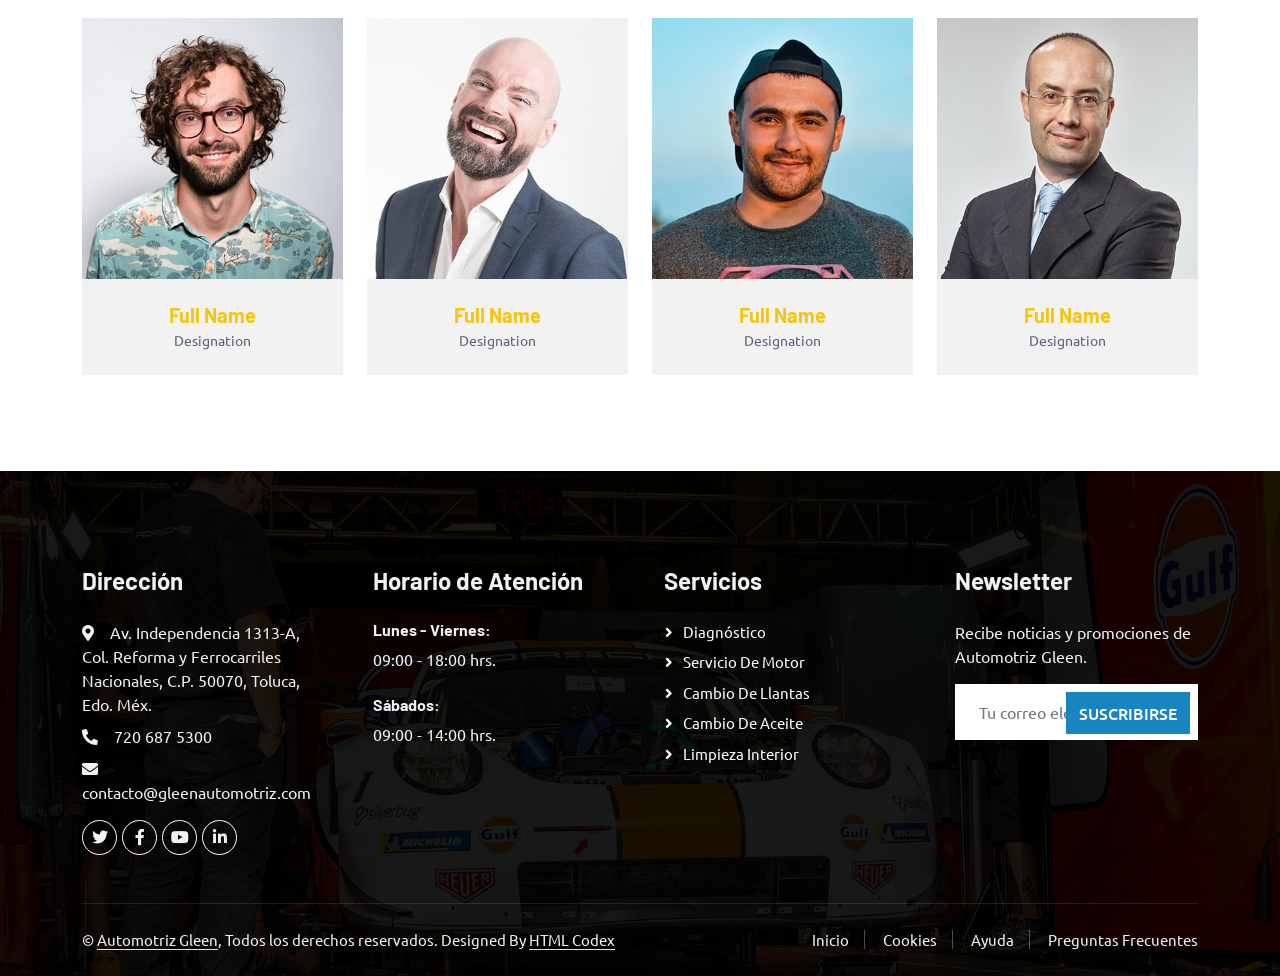
<file: about.html>
<!DOCTYPE html>
<html lang="es">

<head>
    <meta charset="utf-8">
    <title>Nosotros - Automotriz Gleen</title>
    <meta content="width=device-width, initial-scale=1.0" name="viewport">
    <meta content="" name="keywords">
    <meta content="" name="description">

    <!-- Favicon -->
    <link href="img/favicon.ico" rel="icon">

    <!-- Google Web Fonts -->
    <link rel="preconnect" href="https://fonts.googleapis.com">
    <link rel="preconnect" href="https://fonts.gstatic.com" crossorigin>
    <link href="https://fonts.googleapis.com/css2?family=Barlow:wght@600;700&family=Ubuntu:wght@400;500&display=swap" rel="stylesheet"> 

    <!-- Icon Font Stylesheet -->
    <link href="https://cdnjs.cloudflare.com/ajax/libs/font-awesome/5.10.0/css/all.min.css" rel="stylesheet">
    <link href="https://cdn.jsdelivr.net/npm/bootstrap-icons@1.4.1/font/bootstrap-icons.css" rel="stylesheet">

    <!-- Libraries Stylesheet -->
    <link href="lib/animate/animate.min.css" rel="stylesheet">
    <link href="lib/owlcarousel/assets/owl.carousel.min.css" rel="stylesheet">
    <link href="lib/tempusdominus/css/tempusdominus-bootstrap-4.min.css" rel="stylesheet" />

    <!-- Customized Bootstrap Stylesheet -->
    <link href="css/bootstrap.min.css" rel="stylesheet">

    <!-- Template Stylesheet -->
    <link href="css/style.css" rel="stylesheet">
</head>

<body>
    <!-- Spinner Start -->
    <div id="spinner" class="show bg-white position-fixed translate-middle w-100 vh-100 top-50 start-50 d-flex align-items-center justify-content-center">
        <div class="spinner-border text-primary" style="width: 3rem; height: 3rem;" role="status">
            <span class="sr-only">Cargando...</span>
        </div>
    </div>
    <!-- Spinner End -->


    <!-- Topbar Start -->
    <div class="container-fluid bg-light p-0">
        <div class="row gx-0 d-none d-lg-flex">
            <div class="col-lg-7 px-5 text-start">
                <div class="h-100 d-inline-flex align-items-center py-3 me-4">
                    <small class="fa fa-map-marker-alt text-primary me-2"></small>
                    <small>Av. Independencia 1313-A, Toluca, Edo. Méx.</small>
                </div>
                <div class="h-100 d-inline-flex align-items-center py-3">
                    <small class="far fa-clock text-primary me-2"></small>
                    <small>Lun - Vie: 09:00 - 18:00 hrs.</small>
                </div>
            </div>
            <div class="col-lg-5 px-5 text-end">
                <div class="h-100 d-inline-flex align-items-center py-3 me-4">
                    <small class="fa fa-phone-alt text-primary me-2"></small>
                    <small>720 687 5300</small>
                </div>
                <div class="h-100 d-inline-flex align-items-center">
                    <a class="btn btn-sm-square bg-white text-primary me-1" href=""><i class="fab fa-facebook-f"></i></a>
                    <a class="btn btn-sm-square bg-white text-primary me-1" href=""><i class="fab fa-twitter"></i></a>
                    <a class="btn btn-sm-square bg-white text-primary me-1" href=""><i class="fab fa-linkedin-in"></i></a>
                    <a class="btn btn-sm-square bg-white text-primary me-0" href=""><i class="fab fa-instagram"></i></a>
                </div>
            </div>
        </div>
    </div>
    <!-- Topbar End -->


    <!-- Navbar Start -->
    <nav class="navbar navbar-expand-lg bg-white navbar-light shadow sticky-top p-0">
        <a href="index.html" class="navbar-brand d-flex align-items-center px-4 px-lg-5">
            <img src="img/logobarra.jpg" alt="Automotriz Gleen" class="me-2" style="height: 70px;"><h2 class="m-0 text-primary">GLEEN</h2>
        </a>
        <button type="button" class="navbar-toggler me-4" data-bs-toggle="collapse" data-bs-target="#navbarCollapse">
            <span class="navbar-toggler-icon"></span>
        </button>
        <div class="collapse navbar-collapse" id="navbarCollapse">
            <div class="navbar-nav ms-auto p-4 p-lg-0">
                <a href="index.html" class="nav-item nav-link">Inicio</a>
                <a href="about.html" class="nav-item nav-link active">Nosotros</a>
                <a href="service.html" class="nav-item nav-link">Servicios</a>
                <div class="nav-item dropdown">
                    <a href="#" class="nav-link dropdown-toggle" data-bs-toggle="dropdown">Páginas</a>
                    <div class="dropdown-menu fade-up m-0">
                        <a href="booking.html" class="dropdown-item">Reserva</a>
                        <a href="team.html" class="dropdown-item">Técnicos</a>
                        <a href="testimonial.html" class="dropdown-item">Testimonios</a>
                        <a href="404.html" class="dropdown-item">Página 404</a>
                    </div>
                </div>
                <a href="contact.html" class="nav-item nav-link">Contacto</a>
            </div>
            <a href="" class="btn btn-primary py-4 px-lg-5 d-none d-lg-block">Solicitar Cotización<i class="fa fa-arrow-right ms-3"></i></a>
        </div>
    </nav>
    <!-- Navbar End -->


    <!-- Page Header Start -->
    <div class="container-fluid page-header mb-5 p-0" style="background-image: url(img/carousel-bg-1.jpg);">
        <div class="container-fluid page-header-inner py-5">
            <div class="container text-center">
                <h1 class="display-3 text-white mb-3 animated slideInDown">Nosotros</h1>
                <nav aria-label="breadcrumb">
                    <ol class="breadcrumb justify-content-center text-uppercase">
                        <li class="breadcrumb-item"><a href="#">Inicio</a></li>
                        <li class="breadcrumb-item"><a href="#">Páginas</a></li>
                        <li class="breadcrumb-item text-white active" aria-current="page">Nosotros</li>
                    </ol>
                </nav>
            </div>
        </div>
    </div>
    <!-- Page Header End -->




    <!-- About Start -->
    <div class="container-xxl py-5">
        <div class="container">
            <div class="row g-5">
                <div class="col-lg-6 pt-4" style="min-height: 400px;">
                    <div class="position-relative h-100 wow fadeIn" data-wow-delay="0.1s">
                        <img class="position-absolute img-fluid w-100 h-100" src="img/about.jpg" style="object-fit: cover;" alt="">
                        <div class="position-absolute top-0 end-0 mt-n4 me-n4 py-4 px-5" style="background: rgba(0, 0, 0, .08);">
                            <h1 class="display-4 text-white mb-0">10 <span class="fs-4">Años</span></h1>
                            <h4 class="text-white">de Experiencia</h4>
                        </div>
                    </div>
                </div>
                <div class="col-lg-6">
                    <h6 class="text-primary text-uppercase">// Nosotros //</h6>
                    <h1 class="mb-4"><span class="text-primary">Gleen,</span> tu mejor opción en servicios automotrices</h1>
                    <p class="mb-4">En Gleen Automotriz somos un concepto nuevo e innovador en Toluca, diseñado para ofrecer a nuestros clientes la mejor relación entre calidad, precio y servicio. Nos especializamos en mantenimiento preventivo y correctivo para todas las marcas y modelos.</p>
                    <div class="row g-4 mb-3 pb-3">
                        <div class="col-12 wow fadeIn" data-wow-delay="0.1s">
                            <div class="d-flex">
                                <div class="bg-light d-flex flex-shrink-0 align-items-center justify-content-center mt-1" style="width: 45px; height: 45px;">
                                    <span class="fw-bold text-secondary">01</span>
                                </div>
                                <div class="ps-3">
                                    <h6>Profesionales y Expertos</h6>
                                    <span>Técnicos certificados con amplia experiencia en todas las marcas y modelos</span>
                                </div>
                            </div>
                        </div>
                        <div class="col-12 wow fadeIn" data-wow-delay="0.3s">
                            <div class="d-flex">
                                <div class="bg-light d-flex flex-shrink-0 align-items-center justify-content-center mt-1" style="width: 45px; height: 45px;">
                                    <span class="fw-bold text-secondary">02</span>
                                </div>
                                <div class="ps-3">
                                    <h6>Centro de Servicio de Calidad</h6>
                                    <span>Trabajamos con las mejores refacciones y fluidos, respaldados por garantía en cada servicio</span>
                                </div>
                            </div>
                        </div>
                        <div class="col-12 wow fadeIn" data-wow-delay="0.5s">
                            <div class="d-flex">
                                <div class="bg-light d-flex flex-shrink-0 align-items-center justify-content-center mt-1" style="width: 45px; height: 45px;">
                                    <span class="fw-bold text-secondary">03</span>
                                </div>
                                <div class="ps-3">
                                    <h6>Personal Calificado</h6>
                                    <span>Equipo continuamente capacitado, comprometido con brindar los mejores resultados en cada visita</span>
                                </div>
                            </div>
                        </div>
                    </div>
                    <a href="service.html" class="btn btn-primary py-3 px-5">Nuestros Servicios<i class="fa fa-arrow-right ms-3"></i></a>
                </div>
            </div>
        </div>
    </div>
    <!-- About End -->


    <!-- Fact Start -->
    <div class="container-fluid fact bg-dark my-5 py-5">
        <div class="container">
            <div class="row g-4">
                <div class="col-md-6 col-lg-3 text-center wow fadeIn" data-wow-delay="0.1s">
                    <i class="fa fa-check fa-2x text-white mb-3"></i>
                    <h2 class="text-white mb-2" data-toggle="counter-up">1234</h2>
                    <p class="text-white mb-0">Años de Experiencia</p>
                </div>
                <div class="col-md-6 col-lg-3 text-center wow fadeIn" data-wow-delay="0.3s">
                    <i class="fa fa-users-cog fa-2x text-white mb-3"></i>
                    <h2 class="text-white mb-2" data-toggle="counter-up">1234</h2>
                    <p class="text-white mb-0">Técnicos Expertos</p>
                </div>
                <div class="col-md-6 col-lg-3 text-center wow fadeIn" data-wow-delay="0.5s">
                    <i class="fa fa-users fa-2x text-white mb-3"></i>
                    <h2 class="text-white mb-2" data-toggle="counter-up">1234</h2>
                    <p class="text-white mb-0">Clientes Satisfechos</p>
                </div>
                <div class="col-md-6 col-lg-3 text-center wow fadeIn" data-wow-delay="0.7s">
                    <i class="fa fa-car fa-2x text-white mb-3"></i>
                    <h2 class="text-white mb-2" data-toggle="counter-up">1234</h2>
                    <p class="text-white mb-0">Servicios Realizados</p>
                </div>
            </div>
        </div>
    </div>
    <!-- Fact End -->


    <!-- Team Start -->
    <div class="container-xxl py-5">
        <div class="container">
            <div class="text-center wow fadeInUp" data-wow-delay="0.1s">
                <h6 class="text-primary text-uppercase">// Nuestros Técnicos //</h6>
                <h1 class="mb-5">Nuestros Técnicos Expertos</h1>
            </div>
            <div class="row g-4">
                <div class="col-lg-3 col-md-6 wow fadeInUp" data-wow-delay="0.1s">
                    <div class="team-item">
                        <div class="position-relative overflow-hidden">
                            <img class="img-fluid" src="img/team-1.jpg" alt="">
                            <div class="team-overlay position-absolute start-0 top-0 w-100 h-100">
                                <a class="btn btn-square mx-1" href=""><i class="fab fa-facebook-f"></i></a>
                                <a class="btn btn-square mx-1" href=""><i class="fab fa-twitter"></i></a>
                                <a class="btn btn-square mx-1" href=""><i class="fab fa-instagram"></i></a>
                            </div>
                        </div>
                        <div class="bg-light text-center p-4">
                            <h5 class="fw-bold mb-0">Full Name</h5>
                            <small>Designation</small>
                        </div>
                    </div>
                </div>
                <div class="col-lg-3 col-md-6 wow fadeInUp" data-wow-delay="0.3s">
                    <div class="team-item">
                        <div class="position-relative overflow-hidden">
                            <img class="img-fluid" src="img/team-2.jpg" alt="">
                            <div class="team-overlay position-absolute start-0 top-0 w-100 h-100">
                                <a class="btn btn-square mx-1" href=""><i class="fab fa-facebook-f"></i></a>
                                <a class="btn btn-square mx-1" href=""><i class="fab fa-twitter"></i></a>
                                <a class="btn btn-square mx-1" href=""><i class="fab fa-instagram"></i></a>
                            </div>
                        </div>
                        <div class="bg-light text-center p-4">
                            <h5 class="fw-bold mb-0">Full Name</h5>
                            <small>Designation</small>
                        </div>
                    </div>
                </div>
                <div class="col-lg-3 col-md-6 wow fadeInUp" data-wow-delay="0.5s">
                    <div class="team-item">
                        <div class="position-relative overflow-hidden">
                            <img class="img-fluid" src="img/team-3.jpg" alt="">
                            <div class="team-overlay position-absolute start-0 top-0 w-100 h-100">
                                <a class="btn btn-square mx-1" href=""><i class="fab fa-facebook-f"></i></a>
                                <a class="btn btn-square mx-1" href=""><i class="fab fa-twitter"></i></a>
                                <a class="btn btn-square mx-1" href=""><i class="fab fa-instagram"></i></a>
                            </div>
                        </div>
                        <div class="bg-light text-center p-4">
                            <h5 class="fw-bold mb-0">Full Name</h5>
                            <small>Designation</small>
                        </div>
                    </div>
                </div>
                <div class="col-lg-3 col-md-6 wow fadeInUp" data-wow-delay="0.7s">
                    <div class="team-item">
                        <div class="position-relative overflow-hidden">
                            <img class="img-fluid" src="img/team-4.jpg" alt="">
                            <div class="team-overlay position-absolute start-0 top-0 w-100 h-100">
                                <a class="btn btn-square mx-1" href=""><i class="fab fa-facebook-f"></i></a>
                                <a class="btn btn-square mx-1" href=""><i class="fab fa-twitter"></i></a>
                                <a class="btn btn-square mx-1" href=""><i class="fab fa-instagram"></i></a>
                            </div>
                        </div>
                        <div class="bg-light text-center p-4">
                            <h5 class="fw-bold mb-0">Full Name</h5>
                            <small>Designation</small>
                        </div>
                    </div>
                </div>
            </div>
        </div>
    </div>
    <!-- Team End -->
        

    <!-- Footer Start -->
    <div class="container-fluid bg-dark text-light footer pt-5 mt-5 wow fadeIn" data-wow-delay="0.1s">
        <div class="container py-5">
            <div class="row g-5">
                <div class="col-lg-3 col-md-6">
                    <h4 class="text-light mb-4">Dirección</h4>
                    <p class="mb-2"><i class="fa fa-map-marker-alt me-3"></i>Av. Independencia 1313-A, Col. Reforma y Ferrocarriles Nacionales, C.P. 50070, Toluca, Edo. Méx.</p>
                    <p class="mb-2"><i class="fa fa-phone-alt me-3"></i>720 687 5300</p>
                    <p class="mb-2"><i class="fa fa-envelope me-3"></i>contacto@gleenautomotriz.com</p>
                    <div class="d-flex pt-2">
                        <a class="btn btn-outline-light btn-social" href=""><i class="fab fa-twitter"></i></a>
                        <a class="btn btn-outline-light btn-social" href=""><i class="fab fa-facebook-f"></i></a>
                        <a class="btn btn-outline-light btn-social" href=""><i class="fab fa-youtube"></i></a>
                        <a class="btn btn-outline-light btn-social" href=""><i class="fab fa-linkedin-in"></i></a>
                    </div>
                </div>
                <div class="col-lg-3 col-md-6">
                    <h4 class="text-light mb-4">Horario de Atención</h4>
                    <h6 class="text-light">Lunes - Viernes:</h6>
                    <p class="mb-4">09:00 - 18:00 hrs.</p>
                    <h6 class="text-light">Sábados:</h6>
                    <p class="mb-0">09:00 - 14:00 hrs.</p>
                </div>
                <div class="col-lg-3 col-md-6">
                    <h4 class="text-light mb-4">Servicios</h4>
                    <a class="btn btn-link" href="">Diagnóstico</a>
                    <a class="btn btn-link" href="">Servicio de Motor</a>
                    <a class="btn btn-link" href="">Cambio de Llantas</a>
                    <a class="btn btn-link" href="">Cambio de Aceite</a>
                    <a class="btn btn-link" href="">Limpieza Interior</a>
                </div>
                <div class="col-lg-3 col-md-6">
                    <h4 class="text-light mb-4">Newsletter</h4>
                    <p>Recibe noticias y promociones de Automotriz Gleen.</p>
                    <div class="position-relative mx-auto" style="max-width: 400px;">
                        <input class="form-control border-0 w-100 py-3 ps-4 pe-5" type="text" placeholder="Tu correo electrónico">
                        <button type="button" class="btn btn-primary py-2 position-absolute top-0 end-0 mt-2 me-2">Suscribirse</button>
                    </div>
                </div>
            </div>
        </div>
        <div class="container">
            <div class="copyright">
                <div class="row">
                    <div class="col-md-6 text-center text-md-start mb-3 mb-md-0">
                        &copy; <a class="border-bottom" href="#">Automotriz Gleen</a>, Todos los derechos reservados.

                        <!--/*** This template is free as long as you keep the footer author’s credit link/attribution link/backlink. If you'd like to use the template without the footer author’s credit link/attribution link/backlink, you can purchase the Credit Removal License from "https://htmlcodex.com/credit-removal". Thank you for your support. ***/-->
                        Designed By <a class="border-bottom" href="https://htmlcodex.com">HTML Codex</a>
                    </div>
                    <div class="col-md-6 text-center text-md-end">
                        <div class="footer-menu">
                            <a href="">Inicio</a>
                            <a href="">Cookies</a>
                            <a href="">Ayuda</a>
                            <a href="">Preguntas Frecuentes</a>
                        </div>
                    </div>
                </div>
            </div>
        </div>
    </div>
    <!-- Footer End -->


    <!-- Back to Top -->
    <a href="#" class="btn btn-lg btn-primary btn-lg-square back-to-top"><i class="bi bi-arrow-up"></i></a>


    <!-- JavaScript Libraries -->
    <script src="https://code.jquery.com/jquery-3.4.1.min.js"></script>
    <script src="https://cdn.jsdelivr.net/npm/bootstrap@5.0.0/dist/js/bootstrap.bundle.min.js"></script>
    <script src="lib/wow/wow.min.js"></script>
    <script src="lib/easing/easing.min.js"></script>
    <script src="lib/waypoints/waypoints.min.js"></script>
    <script src="lib/counterup/counterup.min.js"></script>
    <script src="lib/owlcarousel/owl.carousel.min.js"></script>
    <script src="lib/tempusdominus/js/moment.min.js"></script>
    <script src="lib/tempusdominus/js/moment-timezone.min.js"></script>
    <script src="lib/tempusdominus/js/tempusdominus-bootstrap-4.min.js"></script>

    <!-- Template Javascript -->
    <script src="js/main.js"></script>
</body>

</html>
</file>
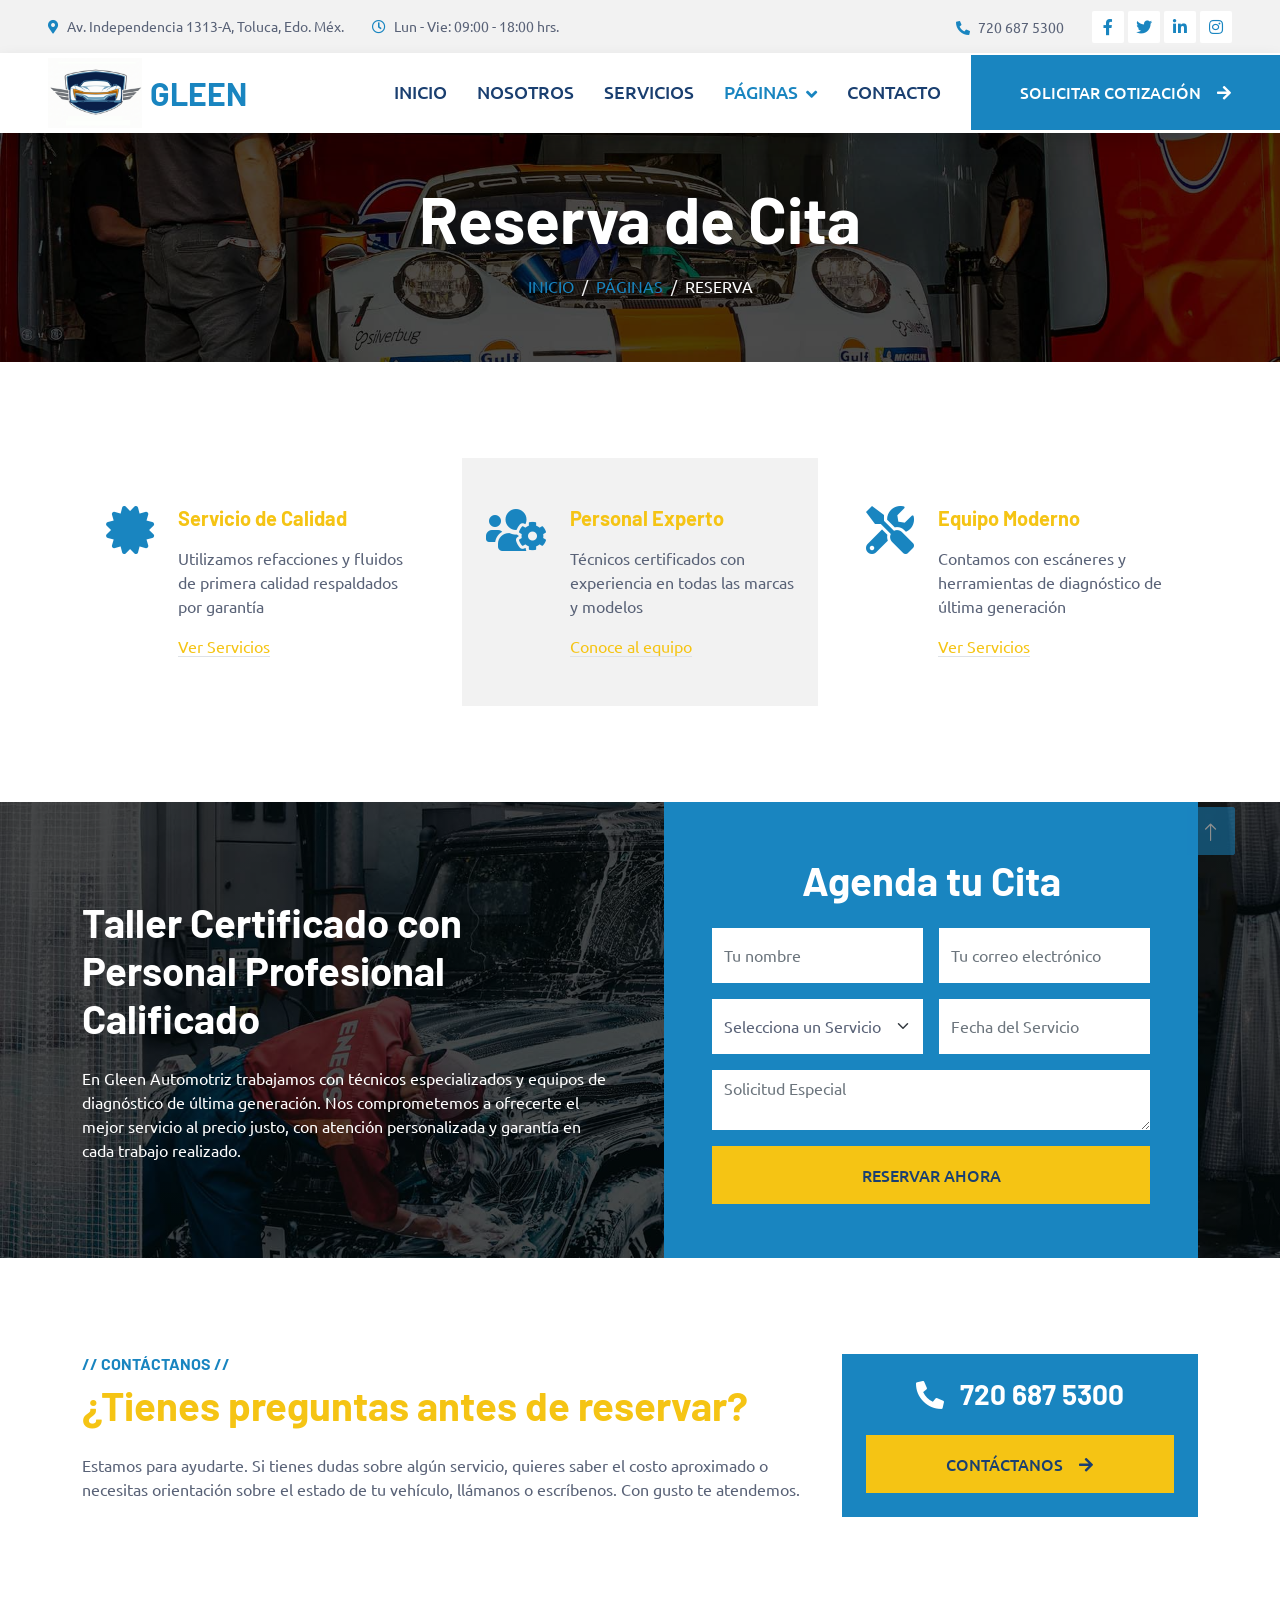
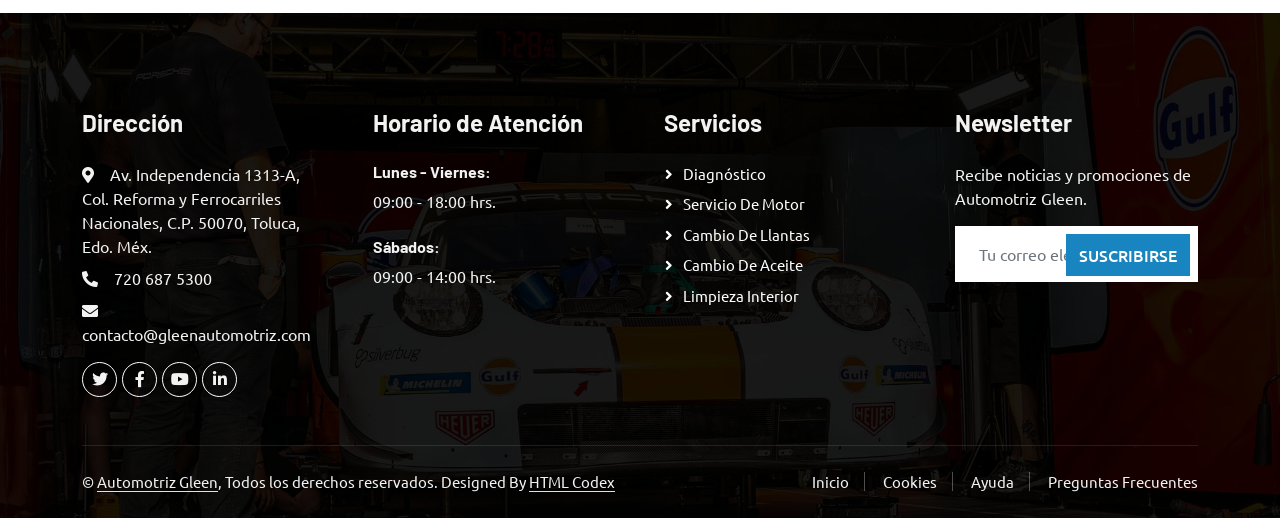
<file: booking.html>
<!DOCTYPE html>
<html lang="es">

<head>
    <meta charset="utf-8">
    <title>Reserva tu Cita - Automotriz Gleen</title>
    <meta content="width=device-width, initial-scale=1.0" name="viewport">
    <meta content="" name="keywords">
    <meta content="" name="description">

    <!-- Favicon -->
    <link href="img/favicon.ico" rel="icon">

    <!-- Google Web Fonts -->
    <link rel="preconnect" href="https://fonts.googleapis.com">
    <link rel="preconnect" href="https://fonts.gstatic.com" crossorigin>
    <link href="https://fonts.googleapis.com/css2?family=Barlow:wght@600;700&family=Ubuntu:wght@400;500&display=swap" rel="stylesheet"> 

    <!-- Icon Font Stylesheet -->
    <link href="https://cdnjs.cloudflare.com/ajax/libs/font-awesome/5.10.0/css/all.min.css" rel="stylesheet">
    <link href="https://cdn.jsdelivr.net/npm/bootstrap-icons@1.4.1/font/bootstrap-icons.css" rel="stylesheet">

    <!-- Libraries Stylesheet -->
    <link href="lib/animate/animate.min.css" rel="stylesheet">
    <link href="lib/owlcarousel/assets/owl.carousel.min.css" rel="stylesheet">
    <link href="lib/tempusdominus/css/tempusdominus-bootstrap-4.min.css" rel="stylesheet" />

    <!-- Customized Bootstrap Stylesheet -->
    <link href="css/bootstrap.min.css" rel="stylesheet">

    <!-- Template Stylesheet -->
    <link href="css/style.css" rel="stylesheet">
</head>

<body>
    <!-- Spinner Start -->
    <div id="spinner" class="show bg-white position-fixed translate-middle w-100 vh-100 top-50 start-50 d-flex align-items-center justify-content-center">
        <div class="spinner-border text-primary" style="width: 3rem; height: 3rem;" role="status">
            <span class="sr-only">Cargando...</span>
        </div>
    </div>
    <!-- Spinner End -->


    <!-- Topbar Start -->
    <div class="container-fluid bg-light p-0">
        <div class="row gx-0 d-none d-lg-flex">
            <div class="col-lg-7 px-5 text-start">
                <div class="h-100 d-inline-flex align-items-center py-3 me-4">
                    <small class="fa fa-map-marker-alt text-primary me-2"></small>
                    <small>Av. Independencia 1313-A, Toluca, Edo. Méx.</small>
                </div>
                <div class="h-100 d-inline-flex align-items-center py-3">
                    <small class="far fa-clock text-primary me-2"></small>
                    <small>Lun - Vie: 09:00 - 18:00 hrs.</small>
                </div>
            </div>
            <div class="col-lg-5 px-5 text-end">
                <div class="h-100 d-inline-flex align-items-center py-3 me-4">
                    <small class="fa fa-phone-alt text-primary me-2"></small>
                    <small>720 687 5300</small>
                </div>
                <div class="h-100 d-inline-flex align-items-center">
                    <a class="btn btn-sm-square bg-white text-primary me-1" href=""><i class="fab fa-facebook-f"></i></a>
                    <a class="btn btn-sm-square bg-white text-primary me-1" href=""><i class="fab fa-twitter"></i></a>
                    <a class="btn btn-sm-square bg-white text-primary me-1" href=""><i class="fab fa-linkedin-in"></i></a>
                    <a class="btn btn-sm-square bg-white text-primary me-0" href=""><i class="fab fa-instagram"></i></a>
                </div>
            </div>
        </div>
    </div>
    <!-- Topbar End -->


    <!-- Navbar Start -->
    <nav class="navbar navbar-expand-lg bg-white navbar-light shadow sticky-top p-0">
        <a href="index.html" class="navbar-brand d-flex align-items-center px-4 px-lg-5">
            <img src="img/logobarra.jpg" alt="Automotriz Gleen" class="me-2" style="height: 70px;"><h2 class="m-0 text-primary">GLEEN</h2>
        </a>
        <button type="button" class="navbar-toggler me-4" data-bs-toggle="collapse" data-bs-target="#navbarCollapse">
            <span class="navbar-toggler-icon"></span>
        </button>
        <div class="collapse navbar-collapse" id="navbarCollapse">
            <div class="navbar-nav ms-auto p-4 p-lg-0">
                <a href="index.html" class="nav-item nav-link">Inicio</a>
                <a href="about.html" class="nav-item nav-link">Nosotros</a>
                <a href="service.html" class="nav-item nav-link">Servicios</a>
                <div class="nav-item dropdown">
                    <a href="#" class="nav-link dropdown-toggle active" data-bs-toggle="dropdown">Páginas</a>
                    <div class="dropdown-menu fade-up m-0">
                        <a href="booking.html" class="dropdown-item active">Reserva</a>
                        <a href="team.html" class="dropdown-item">Técnicos</a>
                        <a href="testimonial.html" class="dropdown-item">Testimonios</a>
                        <a href="404.html" class="dropdown-item">Página 404</a>
                    </div>
                </div>
                <a href="contact.html" class="nav-item nav-link">Contacto</a>
            </div>
            <a href="" class="btn btn-primary py-4 px-lg-5 d-none d-lg-block">Solicitar Cotización<i class="fa fa-arrow-right ms-3"></i></a>
        </div>
    </nav>
    <!-- Navbar End -->


    <!-- Page Header Start -->
    <div class="container-fluid page-header mb-5 p-0" style="background-image: url(img/carousel-bg-1.jpg);">
        <div class="container-fluid page-header-inner py-5">
            <div class="container text-center">
                <h1 class="display-3 text-white mb-3 animated slideInDown">Reserva de Cita</h1>
                <nav aria-label="breadcrumb">
                    <ol class="breadcrumb justify-content-center text-uppercase">
                        <li class="breadcrumb-item"><a href="#">Inicio</a></li>
                        <li class="breadcrumb-item"><a href="#">Páginas</a></li>
                        <li class="breadcrumb-item text-white active" aria-current="page">Reserva</li>
                    </ol>
                </nav>
            </div>
        </div>
    </div>
    <!-- Page Header End -->


    <!-- Service Start -->
    <div class="container-xxl py-5">
        <div class="container">
            <div class="row g-4">
                <div class="col-lg-4 col-md-6 wow fadeInUp" data-wow-delay="0.1s">
                    <div class="d-flex py-5 px-4">
                        <i class="fa fa-certificate fa-3x text-primary flex-shrink-0"></i>
                        <div class="ps-4">
                            <h5 class="mb-3">Servicio de Calidad</h5>
                            <p>Utilizamos refacciones y fluidos de primera calidad respaldados por garantía</p>
                            <a class="text-secondary border-bottom" href="service.html">Ver Servicios</a>
                        </div>
                    </div>
                </div>
                <div class="col-lg-4 col-md-6 wow fadeInUp" data-wow-delay="0.3s">
                    <div class="d-flex bg-light py-5 px-4">
                        <i class="fa fa-users-cog fa-3x text-primary flex-shrink-0"></i>
                        <div class="ps-4">
                            <h5 class="mb-3">Personal Experto</h5>
                            <p>Técnicos certificados con experiencia en todas las marcas y modelos</p>
                            <a class="text-secondary border-bottom" href="about.html">Conoce al equipo</a>
                        </div>
                    </div>
                </div>
                <div class="col-lg-4 col-md-6 wow fadeInUp" data-wow-delay="0.5s">
                    <div class="d-flex py-5 px-4">
                        <i class="fa fa-tools fa-3x text-primary flex-shrink-0"></i>
                        <div class="ps-4">
                            <h5 class="mb-3">Equipo Moderno</h5>
                            <p>Contamos con escáneres y herramientas de diagnóstico de última generación</p>
                            <a class="text-secondary border-bottom" href="service.html">Ver Servicios</a>
                        </div>
                    </div>
                </div>
            </div>
        </div>
    </div>
    <!-- Service End -->


    <!-- Booking Start -->
    <div class="container-fluid bg-secondary booking my-5 wow fadeInUp" data-wow-delay="0.1s">
        <div class="container">
            <div class="row gx-5">
                <div class="col-lg-6 py-5">
                    <div class="py-5">
                        <h1 class="text-white mb-4">Taller Certificado con Personal Profesional Calificado</h1>
                        <p class="text-white mb-0">En Gleen Automotriz trabajamos con técnicos especializados y equipos de diagnóstico de última generación. Nos comprometemos a ofrecerte el mejor servicio al precio justo, con atención personalizada y garantía en cada trabajo realizado.</p>
                    </div>
                </div>
                <div class="col-lg-6">
                    <div class="bg-primary h-100 d-flex flex-column justify-content-center text-center p-5 wow zoomIn" data-wow-delay="0.6s">
                        <h1 class="text-white mb-4">Agenda tu Cita</h1>
                        <form>
                            <div class="row g-3">
                                <div class="col-12 col-sm-6">
                                    <input type="text" class="form-control border-0" placeholder="Tu nombre" style="height: 55px;">
                                </div>
                                <div class="col-12 col-sm-6">
                                    <input type="email" class="form-control border-0" placeholder="Tu correo electrónico" style="height: 55px;">
                                </div>
                                <div class="col-12 col-sm-6">
                                    <select class="form-select border-0" style="height: 55px;">
                                        <option selected>Selecciona un Servicio</option>
                                        <option value="1">Diagnóstico por Escáner</option>
                                        <option value="2">Afinación</option>
                                        <option value="3">Alineación y Balanceo</option>
                                        <option value="4">Baterías</option>
                                        <option value="5">Cambio de Aceite</option>
                                        <option value="6">Dirección Hidráulica</option>
                                        <option value="7">Frenos</option>
                                        <option value="8">Sistema de Enfriamiento</option>
                                        <option value="9">Suspensión</option>
                                    </select>
                                </div>
                                <div class="col-12 col-sm-6">
                                    <div class="date" id="date1" data-target-input="nearest">
                                        <input type="text"
                                            class="form-control border-0 datetimepicker-input"
                                            placeholder="Fecha del Servicio" data-target="#date1" data-toggle="datetimepicker" style="height: 55px;">
                                    </div>
                                </div>
                                <div class="col-12">
                                    <textarea class="form-control border-0" placeholder="Solicitud Especial"></textarea>
                                </div>
                                <div class="col-12">
                                    <button class="btn btn-secondary w-100 py-3" type="submit">Reservar Ahora</button>
                                </div>
                            </div>
                        </form>
                    </div>
                </div>
            </div>
        </div>
    </div>
    <!-- Booking End -->


    <!-- Call To Action Start -->
    <div class="container-xxl py-5 wow fadeInUp" data-wow-delay="0.1s">
        <div class="container">
            <div class="row g-4">
                <div class="col-lg-8 col-md-6">
                    <h6 class="text-primary text-uppercase">// Contáctanos //</h6>
                    <h1 class="mb-4">¿Tienes preguntas antes de reservar?</h1>
                    <p class="mb-0">Estamos para ayudarte. Si tienes dudas sobre algún servicio, quieres saber el costo aproximado o necesitas orientación sobre el estado de tu vehículo, llámanos o escríbenos. Con gusto te atendemos.</p>
                </div>
                <div class="col-lg-4 col-md-6">
                    <div class="bg-primary d-flex flex-column justify-content-center text-center h-100 p-4">
                        <h3 class="text-white mb-4"><i class="fa fa-phone-alt me-3"></i>720 687 5300</h3>
                        <a href="" class="btn btn-secondary py-3 px-5">Contáctanos<i class="fa fa-arrow-right ms-3"></i></a>
                    </div>
                </div>
            </div>
        </div>
    </div>
    <!-- Call To Action End -->


    <!-- Footer Start -->
    <div class="container-fluid bg-dark text-light footer pt-5 mt-5 wow fadeIn" data-wow-delay="0.1s">
        <div class="container py-5">
            <div class="row g-5">
                <div class="col-lg-3 col-md-6">
                    <h4 class="text-light mb-4">Dirección</h4>
                    <p class="mb-2"><i class="fa fa-map-marker-alt me-3"></i>Av. Independencia 1313-A, Col. Reforma y Ferrocarriles Nacionales, C.P. 50070, Toluca, Edo. Méx.</p>
                    <p class="mb-2"><i class="fa fa-phone-alt me-3"></i>720 687 5300</p>
                    <p class="mb-2"><i class="fa fa-envelope me-3"></i>contacto@gleenautomotriz.com</p>
                    <div class="d-flex pt-2">
                        <a class="btn btn-outline-light btn-social" href=""><i class="fab fa-twitter"></i></a>
                        <a class="btn btn-outline-light btn-social" href=""><i class="fab fa-facebook-f"></i></a>
                        <a class="btn btn-outline-light btn-social" href=""><i class="fab fa-youtube"></i></a>
                        <a class="btn btn-outline-light btn-social" href=""><i class="fab fa-linkedin-in"></i></a>
                    </div>
                </div>
                <div class="col-lg-3 col-md-6">
                    <h4 class="text-light mb-4">Horario de Atención</h4>
                    <h6 class="text-light">Lunes - Viernes:</h6>
                    <p class="mb-4">09:00 - 18:00 hrs.</p>
                    <h6 class="text-light">Sábados:</h6>
                    <p class="mb-0">09:00 - 14:00 hrs.</p>
                </div>
                <div class="col-lg-3 col-md-6">
                    <h4 class="text-light mb-4">Servicios</h4>
                    <a class="btn btn-link" href="">Diagnóstico</a>
                    <a class="btn btn-link" href="">Servicio de Motor</a>
                    <a class="btn btn-link" href="">Cambio de Llantas</a>
                    <a class="btn btn-link" href="">Cambio de Aceite</a>
                    <a class="btn btn-link" href="">Limpieza Interior</a>
                </div>
                <div class="col-lg-3 col-md-6">
                    <h4 class="text-light mb-4">Newsletter</h4>
                    <p>Recibe noticias y promociones de Automotriz Gleen.</p>
                    <div class="position-relative mx-auto" style="max-width: 400px;">
                        <input class="form-control border-0 w-100 py-3 ps-4 pe-5" type="text" placeholder="Tu correo electrónico">
                        <button type="button" class="btn btn-primary py-2 position-absolute top-0 end-0 mt-2 me-2">Suscribirse</button>
                    </div>
                </div>
            </div>
        </div>
        <div class="container">
            <div class="copyright">
                <div class="row">
                    <div class="col-md-6 text-center text-md-start mb-3 mb-md-0">
                        &copy; <a class="border-bottom" href="#">Automotriz Gleen</a>, Todos los derechos reservados.

                        <!--/*** This template is free as long as you keep the footer author’s credit link/attribution link/backlink. If you'd like to use the template without the footer author’s credit link/attribution link/backlink, you can purchase the Credit Removal License from "https://htmlcodex.com/credit-removal". Thank you for your support. ***/-->
                        Designed By <a class="border-bottom" href="https://htmlcodex.com">HTML Codex</a>
                    </div>
                    <div class="col-md-6 text-center text-md-end">
                        <div class="footer-menu">
                            <a href="">Inicio</a>
                            <a href="">Cookies</a>
                            <a href="">Ayuda</a>
                            <a href="">Preguntas Frecuentes</a>
                        </div>
                    </div>
                </div>
            </div>
        </div>
    </div>
    <!-- Footer End -->


    <!-- Back to Top -->
    <a href="#" class="btn btn-lg btn-primary btn-lg-square back-to-top"><i class="bi bi-arrow-up"></i></a>


    <!-- JavaScript Libraries -->
    <script src="https://code.jquery.com/jquery-3.4.1.min.js"></script>
    <script src="https://cdn.jsdelivr.net/npm/bootstrap@5.0.0/dist/js/bootstrap.bundle.min.js"></script>
    <script src="lib/wow/wow.min.js"></script>
    <script src="lib/easing/easing.min.js"></script>
    <script src="lib/waypoints/waypoints.min.js"></script>
    <script src="lib/counterup/counterup.min.js"></script>
    <script src="lib/owlcarousel/owl.carousel.min.js"></script>
    <script src="lib/tempusdominus/js/moment.min.js"></script>
    <script src="lib/tempusdominus/js/moment-timezone.min.js"></script>
    <script src="lib/tempusdominus/js/tempusdominus-bootstrap-4.min.js"></script>

    <!-- Template Javascript -->
    <script src="js/main.js"></script>
</body>

</html>
</file>
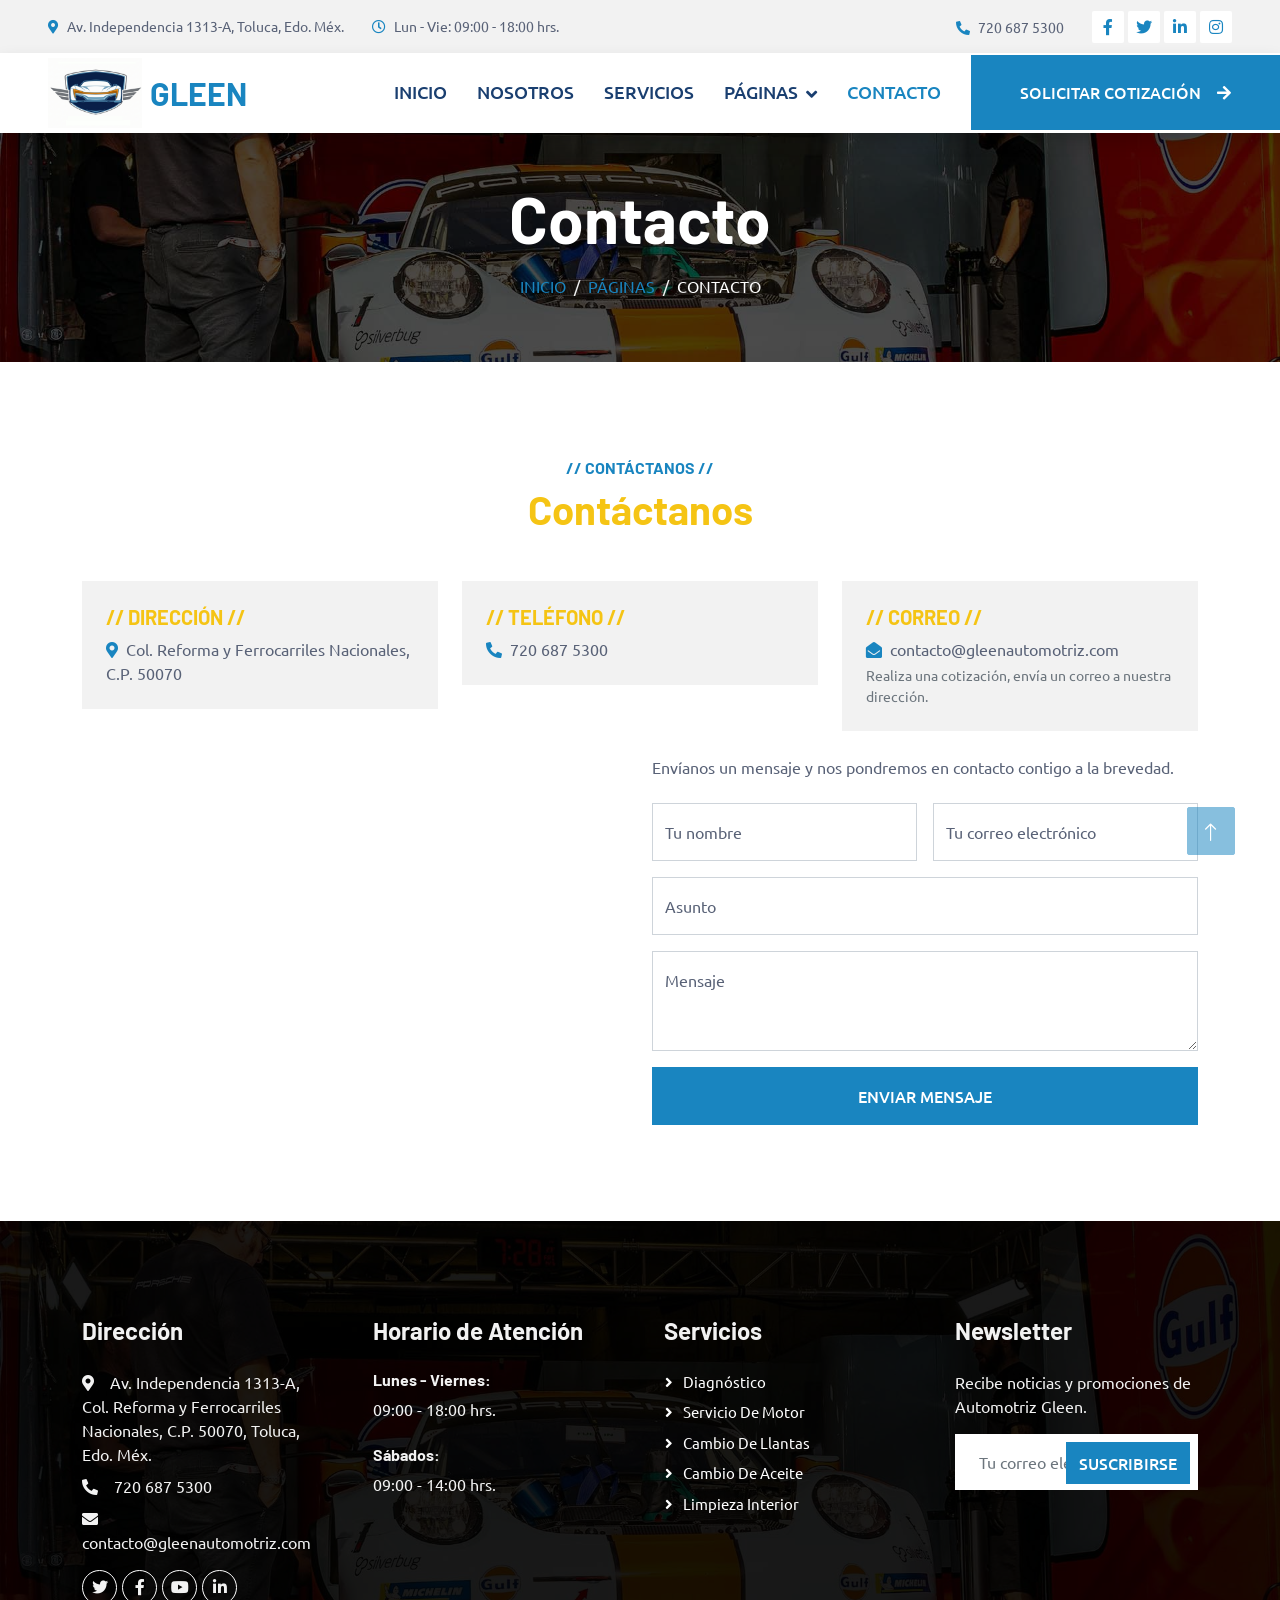
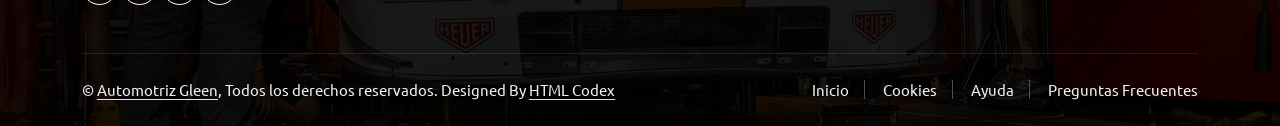
<file: contact.html>
<!DOCTYPE html>
<html lang="es">

<head>
    <meta charset="utf-8">
    <title>Contacto - Automotriz Gleen</title>
    <meta content="width=device-width, initial-scale=1.0" name="viewport">
    <meta content="" name="keywords">
    <meta content="" name="description">

    <!-- Favicon -->
    <link href="img/favicon.ico" rel="icon">

    <!-- Google Web Fonts -->
    <link rel="preconnect" href="https://fonts.googleapis.com">
    <link rel="preconnect" href="https://fonts.gstatic.com" crossorigin>
    <link href="https://fonts.googleapis.com/css2?family=Barlow:wght@600;700&family=Ubuntu:wght@400;500&display=swap" rel="stylesheet"> 

    <!-- Icon Font Stylesheet -->
    <link href="https://cdnjs.cloudflare.com/ajax/libs/font-awesome/5.10.0/css/all.min.css" rel="stylesheet">
    <link href="https://cdn.jsdelivr.net/npm/bootstrap-icons@1.4.1/font/bootstrap-icons.css" rel="stylesheet">

    <!-- Libraries Stylesheet -->
    <link href="lib/animate/animate.min.css" rel="stylesheet">
    <link href="lib/owlcarousel/assets/owl.carousel.min.css" rel="stylesheet">
    <link href="lib/tempusdominus/css/tempusdominus-bootstrap-4.min.css" rel="stylesheet" />

    <!-- Customized Bootstrap Stylesheet -->
    <link href="css/bootstrap.min.css" rel="stylesheet">

    <!-- Template Stylesheet -->
    <link href="css/style.css" rel="stylesheet">
</head>

<body>
    <!-- Spinner Start -->
    <div id="spinner" class="show bg-white position-fixed translate-middle w-100 vh-100 top-50 start-50 d-flex align-items-center justify-content-center">
        <div class="spinner-border text-primary" style="width: 3rem; height: 3rem;" role="status">
            <span class="sr-only">Cargando...</span>
        </div>
    </div>
    <!-- Spinner End -->


    <!-- Topbar Start -->
    <div class="container-fluid bg-light p-0">
        <div class="row gx-0 d-none d-lg-flex">
            <div class="col-lg-7 px-5 text-start">
                <div class="h-100 d-inline-flex align-items-center py-3 me-4">
                    <small class="fa fa-map-marker-alt text-primary me-2"></small>
                    <small>Av. Independencia 1313-A, Toluca, Edo. Méx.</small>
                </div>
                <div class="h-100 d-inline-flex align-items-center py-3">
                    <small class="far fa-clock text-primary me-2"></small>
                    <small>Lun - Vie: 09:00 - 18:00 hrs.</small>
                </div>
            </div>
            <div class="col-lg-5 px-5 text-end">
                <div class="h-100 d-inline-flex align-items-center py-3 me-4">
                    <small class="fa fa-phone-alt text-primary me-2"></small>
                    <small>720 687 5300</small>
                </div>
                <div class="h-100 d-inline-flex align-items-center">
                    <a class="btn btn-sm-square bg-white text-primary me-1" href=""><i class="fab fa-facebook-f"></i></a>
                    <a class="btn btn-sm-square bg-white text-primary me-1" href=""><i class="fab fa-twitter"></i></a>
                    <a class="btn btn-sm-square bg-white text-primary me-1" href=""><i class="fab fa-linkedin-in"></i></a>
                    <a class="btn btn-sm-square bg-white text-primary me-0" href=""><i class="fab fa-instagram"></i></a>
                </div>
            </div>
        </div>
    </div>
    <!-- Topbar End -->


    <!-- Navbar Start -->
    <nav class="navbar navbar-expand-lg bg-white navbar-light shadow sticky-top p-0">
        <a href="index.html" class="navbar-brand d-flex align-items-center px-4 px-lg-5">
            <img src="img/logobarra.jpg" alt="Automotriz Gleen" class="me-2" style="height: 70px;"><h2 class="m-0 text-primary">GLEEN</h2>
        </a>
        <button type="button" class="navbar-toggler me-4" data-bs-toggle="collapse" data-bs-target="#navbarCollapse">
            <span class="navbar-toggler-icon"></span>
        </button>
        <div class="collapse navbar-collapse" id="navbarCollapse">
            <div class="navbar-nav ms-auto p-4 p-lg-0">
                <a href="index.html" class="nav-item nav-link">Inicio</a>
                <a href="about.html" class="nav-item nav-link">Nosotros</a>
                <a href="service.html" class="nav-item nav-link">Servicios</a>
                <div class="nav-item dropdown">
                    <a href="#" class="nav-link dropdown-toggle" data-bs-toggle="dropdown">Páginas</a>
                    <div class="dropdown-menu fade-up m-0">
                        <a href="booking.html" class="dropdown-item">Reserva</a>
                        <a href="team.html" class="dropdown-item">Técnicos</a>
                        <a href="testimonial.html" class="dropdown-item">Testimonios</a>
                        <a href="404.html" class="dropdown-item">Página 404</a>
                    </div>
                </div>
                <a href="contact.html" class="nav-item nav-link active">Contacto</a>
            </div>
            <a href="" class="btn btn-primary py-4 px-lg-5 d-none d-lg-block">Solicitar Cotización<i class="fa fa-arrow-right ms-3"></i></a>
        </div>
    </nav>
    <!-- Navbar End -->


    <!-- Page Header Start -->
    <div class="container-fluid page-header mb-5 p-0" style="background-image: url(img/carousel-bg-1.jpg);">
        <div class="container-fluid page-header-inner py-5">
            <div class="container text-center">
                <h1 class="display-3 text-white mb-3 animated slideInDown">Contacto</h1>
                <nav aria-label="breadcrumb">
                    <ol class="breadcrumb justify-content-center text-uppercase">
                        <li class="breadcrumb-item"><a href="#">Inicio</a></li>
                        <li class="breadcrumb-item"><a href="#">Páginas</a></li>
                        <li class="breadcrumb-item text-white active" aria-current="page">Contacto</li>
                    </ol>
                </nav>
            </div>
        </div>
    </div>
    <!-- Page Header End -->


    <!-- Contact Start -->
    <div class="container-xxl py-5">
        <div class="container">
            <div class="text-center wow fadeInUp" data-wow-delay="0.1s">
                <h6 class="text-primary text-uppercase">// Contáctanos //</h6>
                <h1 class="mb-5">Contáctanos</h1>
            </div>
            <div class="row g-4">
                <div class="col-12">
                    <div class="row gy-4">
                        <div class="col-md-4">
                            <div class="bg-light d-flex flex-column justify-content-center p-4">
                                <h5 class="text-uppercase">// Dirección //</h5>
                                <p class="m-0"><i class="fa fa-map-marker-alt text-primary me-2"></i>Col. Reforma y Ferrocarriles Nacionales, C.P. 50070</p>
                            </div>
                        </div>
                        <div class="col-md-4">
                            <div class="bg-light d-flex flex-column justify-content-center p-4">
                                <h5 class="text-uppercase">// Teléfono //</h5>
                                <p class="m-0"><i class="fa fa-phone-alt text-primary me-2"></i>720 687 5300</p>
                            </div>
                        </div>
                        <div class="col-md-4">
                            <div class="bg-light d-flex flex-column justify-content-center p-4">
                                <h5 class="text-uppercase">// Correo //</h5>
                                <p class="m-0 mb-1"><i class="fa fa-envelope-open text-primary me-2"></i>contacto@gleenautomotriz.com</p>
                                <p class="m-0 small text-muted">Realiza una cotización, envía un correo a nuestra dirección.</p>
                            </div>
                        </div>
                    </div>
                </div>
                <div class="col-md-6 wow fadeIn" data-wow-delay="0.1s">
                    <iframe class="position-relative rounded w-100 h-100"
                        src="https://www.google.com/maps/embed?pb=!1m18!1m12!1m3!1d7531.537171390994!2d-99.63594631181343!3d19.29242723287813!2m3!1f0!2f0!3f0!3m2!1i1024!2i768!4f13.1!3m3!1m2!1s0x85cd89f50a22cef1%3A0xbd96cb655763ab7c!2sAv.%20Independencia%201313%2C%20Reforma%20y%20FFCC%20Nacionales%2C%2050070%20Toluca%20de%20Lerdo%2C%20M%C3%A9x.!5e0!3m2!1ses-419!2smx!4v1782588593738!5m2!1ses-419!2smx"
                        frameborder="0" style="min-height: 350px; border:0;" allowfullscreen="" aria-hidden="false"
                        tabindex="0" referrerpolicy="strict-origin-when-cross-origin"></iframe>
                </div>
                <div class="col-md-6">
                    <div class="wow fadeInUp" data-wow-delay="0.2s">
                        <p class="mb-4">Envíanos un mensaje y nos pondremos en contacto contigo a la brevedad.</p>
                        <form>
                            <div class="row g-3">
                                <div class="col-md-6">
                                    <div class="form-floating">
                                        <input type="text" class="form-control" id="name" placeholder="Tu nombre">
                                        <label for="name">Tu nombre</label>
                                    </div>
                                </div>
                                <div class="col-md-6">
                                    <div class="form-floating">
                                        <input type="email" class="form-control" id="email" placeholder="Tu correo electrónico">
                                        <label for="email">Tu correo electrónico</label>
                                    </div>
                                </div>
                                <div class="col-12">
                                    <div class="form-floating">
                                        <input type="text" class="form-control" id="subject" placeholder="Asunto">
                                        <label for="subject">Asunto</label>
                                    </div>
                                </div>
                                <div class="col-12">
                                    <div class="form-floating">
                                        <textarea class="form-control" placeholder="Escribe tu mensaje aquí" id="message" style="height: 100px"></textarea>
                                        <label for="message">Mensaje</label>
                                    </div>
                                </div>
                                <div class="col-12">
                                    <button class="btn btn-primary w-100 py-3" type="submit">Enviar Mensaje</button>
                                </div>
                            </div>
                        </form>
                    </div>
                </div>
            </div>
        </div>
    </div>
    <!-- Contact End -->


    <!-- Footer Start -->
    <div class="container-fluid bg-dark text-light footer pt-5 mt-5 wow fadeIn" data-wow-delay="0.1s">
        <div class="container py-5">
            <div class="row g-5">
                <div class="col-lg-3 col-md-6">
                    <h4 class="text-light mb-4">Dirección</h4>
                    <p class="mb-2"><i class="fa fa-map-marker-alt me-3"></i>Av. Independencia 1313-A, Col. Reforma y Ferrocarriles Nacionales, C.P. 50070, Toluca, Edo. Méx.</p>
                    <p class="mb-2"><i class="fa fa-phone-alt me-3"></i>720 687 5300</p>
                    <p class="mb-2"><i class="fa fa-envelope me-3"></i>contacto@gleenautomotriz.com</p>
                    <div class="d-flex pt-2">
                        <a class="btn btn-outline-light btn-social" href=""><i class="fab fa-twitter"></i></a>
                        <a class="btn btn-outline-light btn-social" href=""><i class="fab fa-facebook-f"></i></a>
                        <a class="btn btn-outline-light btn-social" href=""><i class="fab fa-youtube"></i></a>
                        <a class="btn btn-outline-light btn-social" href=""><i class="fab fa-linkedin-in"></i></a>
                    </div>
                </div>
                <div class="col-lg-3 col-md-6">
                    <h4 class="text-light mb-4">Horario de Atención</h4>
                    <h6 class="text-light">Lunes - Viernes:</h6>
                    <p class="mb-4">09:00 - 18:00 hrs.</p>
                    <h6 class="text-light">Sábados:</h6>
                    <p class="mb-0">09:00 - 14:00 hrs.</p>
                </div>
                <div class="col-lg-3 col-md-6">
                    <h4 class="text-light mb-4">Servicios</h4>
                    <a class="btn btn-link" href="">Diagnóstico</a>
                    <a class="btn btn-link" href="">Servicio de Motor</a>
                    <a class="btn btn-link" href="">Cambio de Llantas</a>
                    <a class="btn btn-link" href="">Cambio de Aceite</a>
                    <a class="btn btn-link" href="">Limpieza Interior</a>
                </div>
                <div class="col-lg-3 col-md-6">
                    <h4 class="text-light mb-4">Newsletter</h4>
                    <p>Recibe noticias y promociones de Automotriz Gleen.</p>
                    <div class="position-relative mx-auto" style="max-width: 400px;">
                        <input class="form-control border-0 w-100 py-3 ps-4 pe-5" type="text" placeholder="Tu correo electrónico">
                        <button type="button" class="btn btn-primary py-2 position-absolute top-0 end-0 mt-2 me-2">Suscribirse</button>
                    </div>
                </div>
            </div>
        </div>
        <div class="container">
            <div class="copyright">
                <div class="row">
                    <div class="col-md-6 text-center text-md-start mb-3 mb-md-0">
                        &copy; <a class="border-bottom" href="#">Automotriz Gleen</a>, Todos los derechos reservados.

                        <!--/*** This template is free as long as you keep the footer author’s credit link/attribution link/backlink. If you'd like to use the template without the footer author’s credit link/attribution link/backlink, you can purchase the Credit Removal License from "https://htmlcodex.com/credit-removal". Thank you for your support. ***/-->
                        Designed By <a class="border-bottom" href="https://htmlcodex.com">HTML Codex</a>
                    </div>
                    <div class="col-md-6 text-center text-md-end">
                        <div class="footer-menu">
                            <a href="">Inicio</a>
                            <a href="">Cookies</a>
                            <a href="">Ayuda</a>
                            <a href="">Preguntas Frecuentes</a>
                        </div>
                    </div>
                </div>
            </div>
        </div>
    </div>
    <!-- Footer End -->


    <!-- Back to Top -->
    <a href="#" class="btn btn-lg btn-primary btn-lg-square back-to-top"><i class="bi bi-arrow-up"></i></a>


    <!-- JavaScript Libraries -->
    <script src="https://code.jquery.com/jquery-3.4.1.min.js"></script>
    <script src="https://cdn.jsdelivr.net/npm/bootstrap@5.0.0/dist/js/bootstrap.bundle.min.js"></script>
    <script src="lib/wow/wow.min.js"></script>
    <script src="lib/easing/easing.min.js"></script>
    <script src="lib/waypoints/waypoints.min.js"></script>
    <script src="lib/counterup/counterup.min.js"></script>
    <script src="lib/owlcarousel/owl.carousel.min.js"></script>
    <script src="lib/tempusdominus/js/moment.min.js"></script>
    <script src="lib/tempusdominus/js/moment-timezone.min.js"></script>
    <script src="lib/tempusdominus/js/tempusdominus-bootstrap-4.min.js"></script>

    <!-- Template Javascript -->
    <script src="js/main.js"></script>
</body>

</html>
</file>
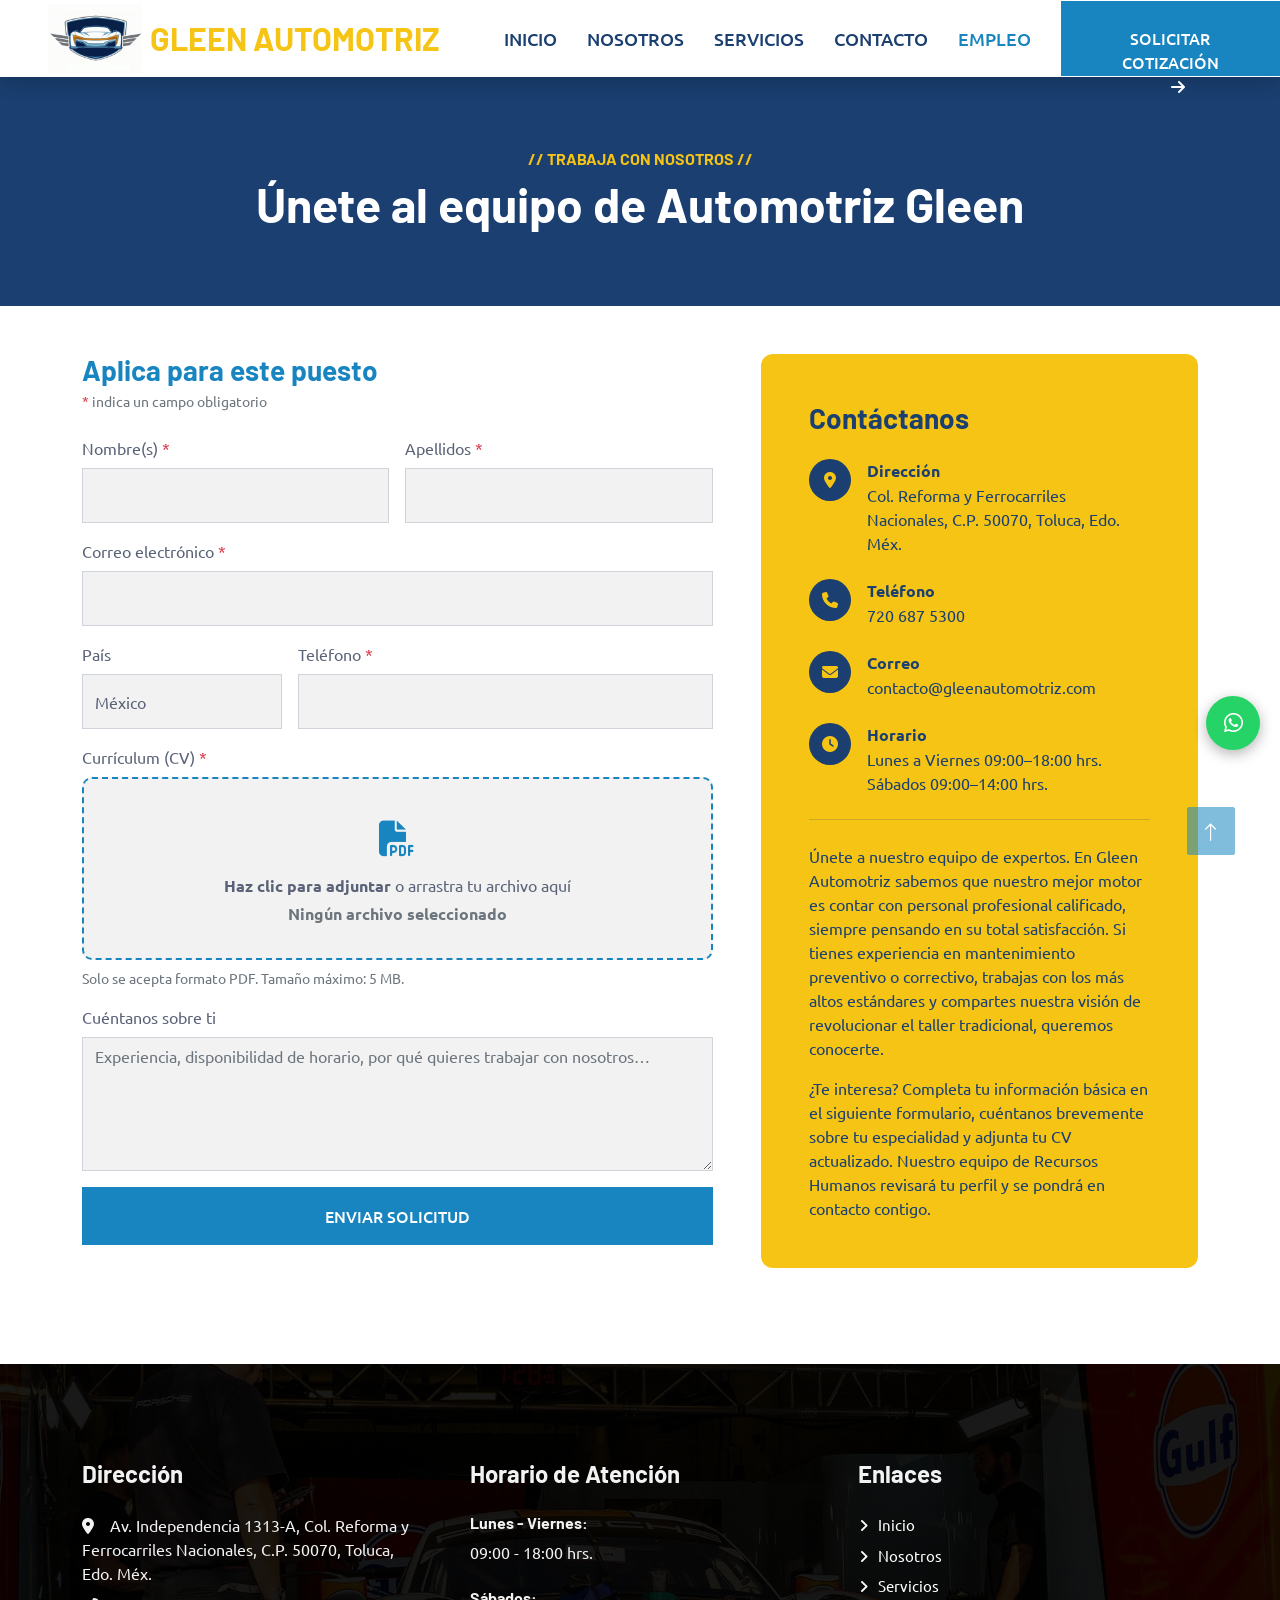
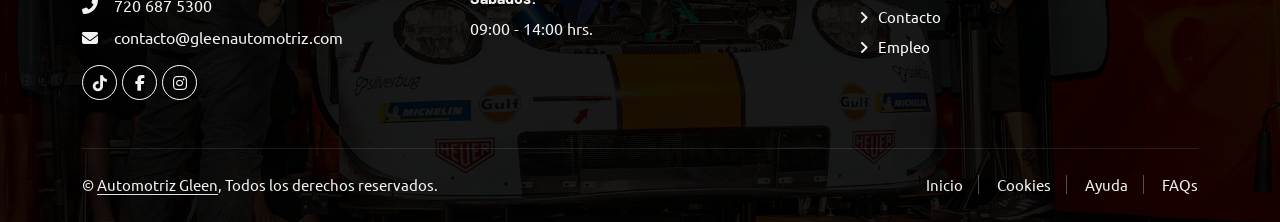
<file: empleo.html>
<!DOCTYPE html>
<html lang="es">

<head>
    <meta charset="utf-8">
    <title>Empleo — Automotriz Gleen</title>
    <meta content="width=device-width, initial-scale=1.0" name="viewport">
    <meta content="empleo, trabajo, taller mecánico, vacantes, Toluca, Automotriz Gleen" name="keywords">
    <meta content="Trabaja en Automotriz Gleen. Postúlate a nuestras vacantes y sube tu CV en PDF." name="description">

    <!-- Favicon -->
    <link href="img/logobarra.jpg" rel="icon" type="image/jpeg">

    <!-- Google Web Fonts -->
    <link rel="preconnect" href="https://fonts.googleapis.com">
    <link rel="preconnect" href="https://fonts.gstatic.com" crossorigin>
    <link href="https://fonts.googleapis.com/css2?family=Barlow:wght@600;700&family=Ubuntu:wght@400;500&display=swap" rel="stylesheet">

    <!-- Icon Font Stylesheet — FA 6 para soporte de TikTok -->
    <link href="https://cdnjs.cloudflare.com/ajax/libs/font-awesome/6.4.0/css/all.min.css" rel="stylesheet">
    <link href="https://cdn.jsdelivr.net/npm/bootstrap-icons@1.4.1/font/bootstrap-icons.css" rel="stylesheet">

    <!-- Libraries Stylesheet -->
    <link href="lib/animate/animate.min.css" rel="stylesheet">
    <link href="lib/owlcarousel/assets/owl.carousel.min.css" rel="stylesheet">
    <link href="lib/tempusdominus/css/tempusdominus-bootstrap-4.min.css" rel="stylesheet">

    <!-- Customized Bootstrap Stylesheet -->
    <link href="css/bootstrap.min.css" rel="stylesheet">

    <!-- Template Stylesheet -->
    <link href="css/style.css" rel="stylesheet">
</head>

<body>
    <!-- Spinner Start -->
    <div id="spinner" class="show bg-white position-fixed translate-middle w-100 vh-100 top-50 start-50 d-flex align-items-center justify-content-center">
        <div class="spinner-border text-primary" style="width: 3rem; height: 3rem;" role="status">
            <span class="sr-only">Cargando...</span>
        </div>
    </div>
    <!-- Spinner End -->


    <!-- Navbar Start -->
    <nav class="navbar navbar-expand-lg bg-white navbar-light shadow sticky-top p-0">
        <a href="index.html" class="navbar-brand d-flex align-items-center px-4 px-lg-5">
            <img src="img/logobarra.jpg" alt="Automotriz Gleen" class="me-2" style="height: 70px;"><h2 class="m-0 text-secondary">GLEEN AUTOMOTRIZ</h2>
        </a>
        <button type="button" class="navbar-toggler me-4" data-bs-toggle="collapse" data-bs-target="#navbarCollapse">
            <span class="navbar-toggler-icon"></span>
        </button>
        <div class="collapse navbar-collapse" id="navbarCollapse">
            <div class="navbar-nav ms-auto p-4 p-lg-0">
                <a href="index.html#inicio" class="nav-item nav-link">Inicio</a>
                <a href="index.html#nosotros" class="nav-item nav-link">Nosotros</a>
                <a href="index.html#servicios" class="nav-item nav-link">Servicios</a>
                <a href="index.html#contacto" class="nav-item nav-link">Contacto</a>
                <a href="empleo.html" class="nav-item nav-link active">Empleo</a>
            </div>
            <a href="index.html#contacto" class="btn btn-primary py-4 px-lg-5 d-block mx-4 mx-lg-0 mb-4 mb-lg-0">Solicitar Cotización<i class="fa fa-arrow-right ms-3"></i></a>
        </div>
    </nav>
    <!-- Navbar End -->


    <!-- Header Start -->
    <div class="empleo-header py-5">
        <div class="container py-4 text-center">
            <h6 class="text-secondary text-uppercase mb-2">// Trabaja con nosotros //</h6>
            <h1 class="text-white display-5 fw-bold mb-0">Únete al equipo de Automotriz Gleen</h1>
        </div>
    </div>
    <!-- Header End -->


    <!-- Empleo Start -->
    <div class="container-xxl py-5">
        <div class="container">
            <div class="row g-4 g-lg-5">

                <!-- Columna izquierda: formulario de postulación -->
                <div class="col-lg-7 wow fadeInUp" data-wow-delay="0.1s">
                    <h3 class="text-primary fw-bold mb-1">Aplica para este puesto</h3>
                    <p class="text-muted small mb-4"><span class="text-danger">*</span> indica un campo obligatorio</p>

                    <form id="formEmpleo" novalidate enctype="multipart/form-data">
                        <div class="row g-3">
                            <div class="col-md-6">
                                <label class="form-label fw-semibold">Nombre(s) <span class="text-danger">*</span></label>
                                <input type="text" name="nombre" class="form-control bg-light" style="height: 55px;" required>
                            </div>
                            <div class="col-md-6">
                                <label class="form-label fw-semibold">Apellidos <span class="text-danger">*</span></label>
                                <input type="text" name="apellidos" class="form-control bg-light" style="height: 55px;" required>
                            </div>
                            <div class="col-12">
                                <label class="form-label fw-semibold">Correo electrónico <span class="text-danger">*</span></label>
                                <input type="email" name="correo" class="form-control bg-light" style="height: 55px;" required>
                            </div>
                            <div class="col-md-4">
                                <label class="form-label fw-semibold">País</label>
                                <input type="text" name="pais" class="form-control bg-light" value="México" style="height: 55px;">
                            </div>
                            <div class="col-md-8">
                                <label class="form-label fw-semibold">Teléfono <span class="text-danger">*</span></label>
                                <input type="tel" name="telefono" class="form-control bg-light" style="height: 55px;" required>
                            </div>
                            <!-- Zona de carga del CV -->
                            <div class="col-12">
                                <label class="form-label fw-semibold">Currículum (CV) <span class="text-danger">*</span></label>
                                <div class="cv-upload-zone" id="cvDropZone">
                                    <div class="cv-upload-icon"><i class="fa fa-file-pdf"></i></div>
                                    <p class="mb-1"><strong>Haz clic para adjuntar</strong> o arrastra tu archivo aquí</p>
                                    <p class="cv-filename text-muted mb-0" id="cvFileName">Ningún archivo seleccionado</p>
                                    <input type="file" name="cv" id="cvInput" accept="application/pdf,.pdf" class="d-none" required>
                                </div>
                                <p class="text-muted small mt-2 mb-0">Solo se acepta formato PDF. Tamaño máximo: 5 MB.</p>
                            </div>

                            <div class="col-12">
                                <label class="form-label fw-semibold">Cuéntanos sobre ti</label>
                                <textarea name="mensaje" class="form-control bg-light" rows="5" placeholder="Experiencia, disponibilidad de horario, por qué quieres trabajar con nosotros…"></textarea>
                            </div>

                            <!-- Honeypot anti-spam: oculto; los humanos lo dejan vacío -->
                            <input type="text" name="website" class="d-none" tabindex="-1" autocomplete="off" aria-hidden="true">

                            <div class="col-12">
                                <button class="btn btn-primary w-100 py-3" type="submit">ENVIAR SOLICITUD</button>
                            </div>
                            <div class="col-12">
                                <div id="empleo-status" class="d-none"></div>
                            </div>
                        </div>
                    </form>
                </div>

                <!-- Columna derecha: panel de contacto -->
                <div class="col-lg-5 wow fadeInUp" data-wow-delay="0.3s">
                    <div class="empleo-contact-panel p-4 p-lg-5 h-100">
                        <h3 class="fw-bold mb-4">Contáctanos</h3>

                        <div class="d-flex align-items-start mb-4">
                            <div class="empleo-contact-icon me-3"><i class="fa fa-map-marker-alt"></i></div>
                            <div>
                                <p class="fw-bold mb-0">Dirección</p>
                                <p class="mb-0">Col. Reforma y Ferrocarriles Nacionales, C.P. 50070, Toluca, Edo. Méx.</p>
                            </div>
                        </div>

                        <div class="d-flex align-items-start mb-4">
                            <div class="empleo-contact-icon me-3"><i class="fa fa-phone"></i></div>
                            <div>
                                <p class="fw-bold mb-0">Teléfono</p>
                                <p class="mb-0"><a href="tel:+527206875300">720 687 5300</a></p>
                            </div>
                        </div>

                        <div class="d-flex align-items-start mb-4">
                            <div class="empleo-contact-icon me-3"><i class="fa fa-envelope"></i></div>
                            <div>
                                <p class="fw-bold mb-0">Correo</p>
                                <p class="mb-0"><a href="mailto:contacto@gleenautomotriz.com">contacto@gleenautomotriz.com</a></p>
                            </div>
                        </div>

                        <div class="d-flex align-items-start mb-4">
                            <div class="empleo-contact-icon me-3"><i class="fa fa-clock"></i></div>
                            <div>
                                <p class="fw-bold mb-0">Horario</p>
                                <p class="mb-0">Lunes a Viernes 09:00–18:00 hrs.<br>Sábados 09:00–14:00 hrs.</p>
                            </div>
                        </div>

                        <hr class="my-4">

                        <p class="mb-3">Únete a nuestro equipo de expertos. En Gleen Automotriz sabemos que nuestro mejor motor es contar con personal profesional calificado, siempre pensando en su total satisfacción. Si tienes experiencia en mantenimiento preventivo o correctivo, trabajas con los más altos estándares y compartes nuestra visión de revolucionar el taller tradicional, queremos conocerte.</p>
                        <p class="mb-0">¿Te interesa? Completa tu información básica en el siguiente formulario, cuéntanos brevemente sobre tu especialidad y adjunta tu CV actualizado. Nuestro equipo de Recursos Humanos revisará tu perfil y se pondrá en contacto contigo.</p>
                    </div>
                </div>

            </div>
        </div>
    </div>
    <!-- Empleo End -->


    <!-- Footer Start -->
    <div class="container-fluid bg-dark text-light footer pt-5 mt-5 wow fadeIn" data-wow-delay="0.1s">
        <div class="container py-5">
            <div class="row g-5">
                <div class="col-lg-4 col-md-6">
                    <h4 class="text-light mb-4">Dirección</h4>
                    <p class="mb-2"><i class="fa fa-map-marker-alt me-3"></i>Av. Independencia 1313-A, Col. Reforma y Ferrocarriles Nacionales, C.P. 50070, Toluca, Edo. Méx.</p>
                    <p class="mb-2"><i class="fa fa-phone-alt me-3"></i>720 687 5300</p>
                    <p class="mb-2"><i class="fa fa-envelope me-3"></i>contacto@gleenautomotriz.com</p>
                    <div class="d-flex pt-2">
                        <a class="btn btn-outline-light btn-social" href="https://www.tiktok.com/@gleen.automotriz?_r=1&_t=ZS-97W21b70Ohw" target="_blank" rel="noopener"><i class="fab fa-tiktok"></i></a>
                        <a class="btn btn-outline-light btn-social" href="https://www.facebook.com/profile.php?id=61591558853900" target="_blank" rel="noopener"><i class="fab fa-facebook-f"></i></a>
                        <a class="btn btn-outline-light btn-social" href="https://www.instagram.com/gleen.automotriz?igsh=Nm5lOWhob2IwOTc2" target="_blank" rel="noopener"><i class="fab fa-instagram"></i></a>
                    </div>
                </div>
                <div class="col-lg-4 col-md-6">
                    <h4 class="text-light mb-4">Horario de Atención</h4>
                    <h6 class="text-light">Lunes - Viernes:</h6>
                    <p class="mb-4">09:00 - 18:00 hrs.</p>
                    <h6 class="text-light">Sábados:</h6>
                    <p class="mb-0">09:00 - 14:00 hrs.</p>
                </div>
                <div class="col-lg-4 col-md-6">
                    <h4 class="text-light mb-4">Enlaces</h4>
                    <a class="btn btn-link" href="index.html#inicio">Inicio</a>
                    <a class="btn btn-link" href="index.html#nosotros">Nosotros</a>
                    <a class="btn btn-link" href="index.html#servicios">Servicios</a>
                    <a class="btn btn-link" href="index.html#contacto">Contacto</a>
                    <a class="btn btn-link" href="empleo.html">Empleo</a>
                </div>
            </div>
        </div>
        <div class="container">
            <div class="copyright">
                <div class="row">
                    <div class="col-md-6 text-center text-md-start mb-3 mb-md-0">
                        &copy; <a class="border-bottom" href="#">Automotriz Gleen</a>, Todos los derechos reservados.
                    </div>
                    <div class="col-md-6 text-center text-md-end">
                        <div class="footer-menu">
                            <a href="index.html#inicio">Inicio</a>
                            <a href="">Cookies</a>
                            <a href="">Ayuda</a>
                            <a href="">FAQs</a>
                        </div>
                    </div>
                </div>
            </div>
        </div>
    </div>
    <!-- Footer End -->


    <!-- Floating Buttons Start -->
    <a href="https://wa.me/527206875300" target="_blank" rel="noopener" class="btn-float-whatsapp" title="WhatsApp">
        <i class="fab fa-whatsapp"></i>
    </a>
    <!-- Floating Buttons End -->


    <!-- Back to Top -->
    <a href="#" class="btn btn-lg btn-primary btn-lg-square back-to-top"><i class="bi bi-arrow-up"></i></a>


    <!-- JavaScript Libraries -->
    <script src="https://code.jquery.com/jquery-3.4.1.min.js"></script>
    <script src="https://cdn.jsdelivr.net/npm/bootstrap@5.0.0/dist/js/bootstrap.bundle.min.js"></script>
    <script src="lib/wow/wow.min.js"></script>
    <script src="lib/easing/easing.min.js"></script>
    <script src="lib/waypoints/waypoints.min.js"></script>
    <script src="lib/owlcarousel/owl.carousel.min.js"></script>

    <!-- Template Javascript -->
    <script src="js/main.js"></script>

    <!-- Zona de carga del CV: clic, drag & drop y nombre de archivo -->
    <script>
    (function () {
        var zone  = document.getElementById('cvDropZone');
        var input = document.getElementById('cvInput');
        var label = document.getElementById('cvFileName');
        if (!zone || !input) return;

        function mostrarArchivo(file) {
            if (!file) { label.textContent = 'Ningún archivo seleccionado'; return; }
            label.textContent = file.name;
        }

        zone.addEventListener('click', function () { input.click(); });

        ['dragenter', 'dragover'].forEach(function (ev) {
            zone.addEventListener(ev, function (e) { e.preventDefault(); zone.classList.add('dragover'); });
        });
        ['dragleave', 'drop'].forEach(function (ev) {
            zone.addEventListener(ev, function (e) { e.preventDefault(); zone.classList.remove('dragover'); });
        });
        zone.addEventListener('drop', function (e) {
            if (e.dataTransfer.files.length) {
                input.files = e.dataTransfer.files;
                input.dispatchEvent(new Event('change'));
            }
        });

        input.addEventListener('change', function () {
            mostrarArchivo(input.files[0]);
        });
    })();
    </script>

    <!-- Formulario de empleo: envío a send.php (PHP mail con adjunto) vía fetch -->
    <script>
    (function () {
        var form = document.getElementById('formEmpleo');
        if (!form) return;
        var status = document.getElementById('empleo-status');
        var btn = form.querySelector('button[type="submit"]');
        var input = document.getElementById('cvInput');
        var MAX_BYTES = 5 * 1024 * 1024; // 5 MB

        function error(msg) {
            status.className = 'alert alert-danger mb-0';
            status.textContent = msg;
            status.scrollIntoView({ behavior: 'smooth', block: 'center' });
        }

        form.addEventListener('submit', function (e) {
            e.preventDefault();
            status.className = 'd-none';

            // Validación del CV en el cliente antes de enviar
            var file = input.files[0];
            if (!file) { return error('Adjunta tu CV en formato PDF.'); }
            if (file.type !== 'application/pdf' && !/\.pdf$/i.test(file.name)) {
                return error('El CV debe ser un archivo PDF.');
            }
            if (file.size > MAX_BYTES) {
                return error('El CV supera el tamaño máximo de 5 MB.');
            }

            var original = btn.textContent;
            btn.disabled = true;
            btn.textContent = 'ENVIANDO...';

            var datos = new FormData(form);
            datos.append('tipo', 'empleo');

            fetch('send.php', { method: 'POST', body: datos })
                .then(function (r) { return r.json().catch(function () { return { ok: false }; }); })
                .then(function (data) {
                    if (data.ok) {
                        status.className = 'alert alert-success mb-0';
                        status.textContent = '¡Gracias por tu interés! Recibimos tu solicitud y CV. Te contactaremos pronto.';
                        form.reset();
                        document.getElementById('cvFileName').textContent = 'Ningún archivo seleccionado';
                    } else {
                        error(data.error || 'No se pudo enviar la solicitud. Inténtalo de nuevo o llámanos.');
                    }
                })
                .catch(function () {
                    error('Error de conexión. Inténtalo más tarde o llámanos.');
                })
                .finally(function () {
                    btn.disabled = false;
                    btn.textContent = original;
                });
        });
    })();
    </script>

</body>

</html>
</file>
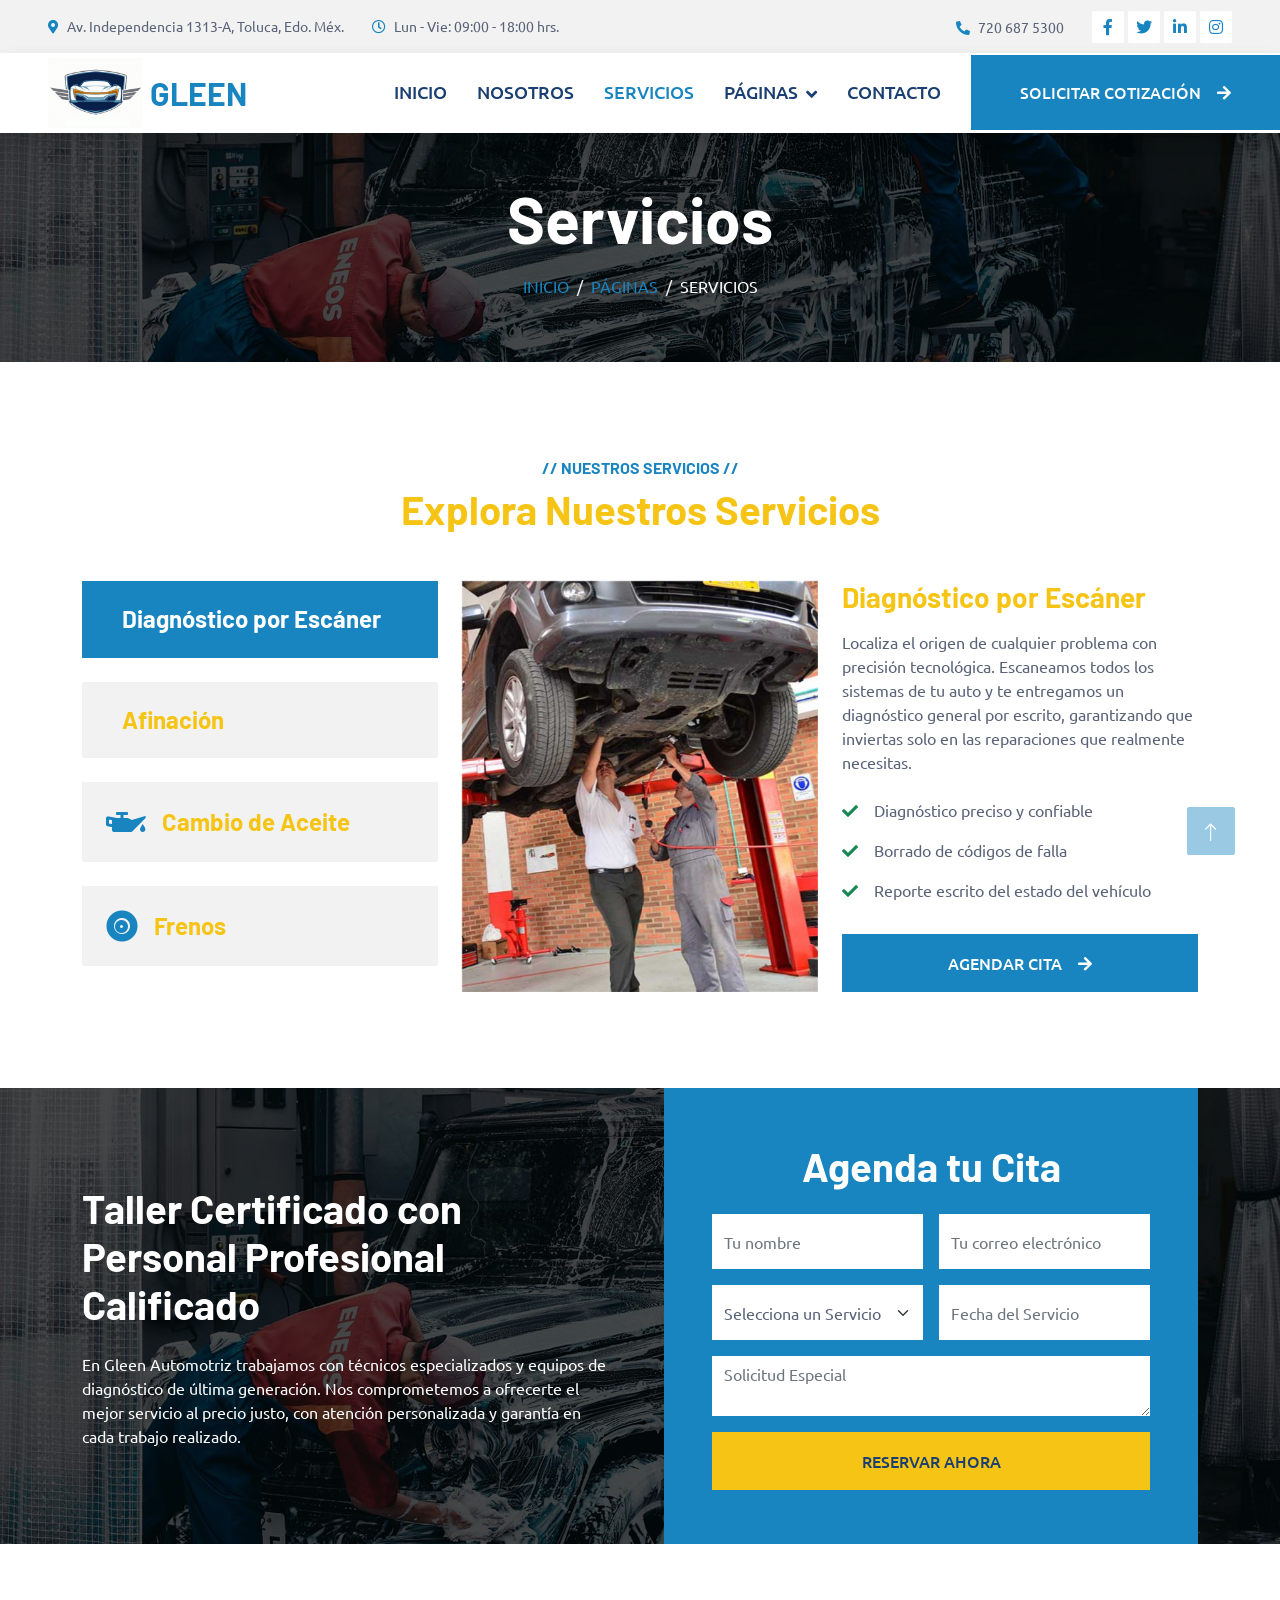
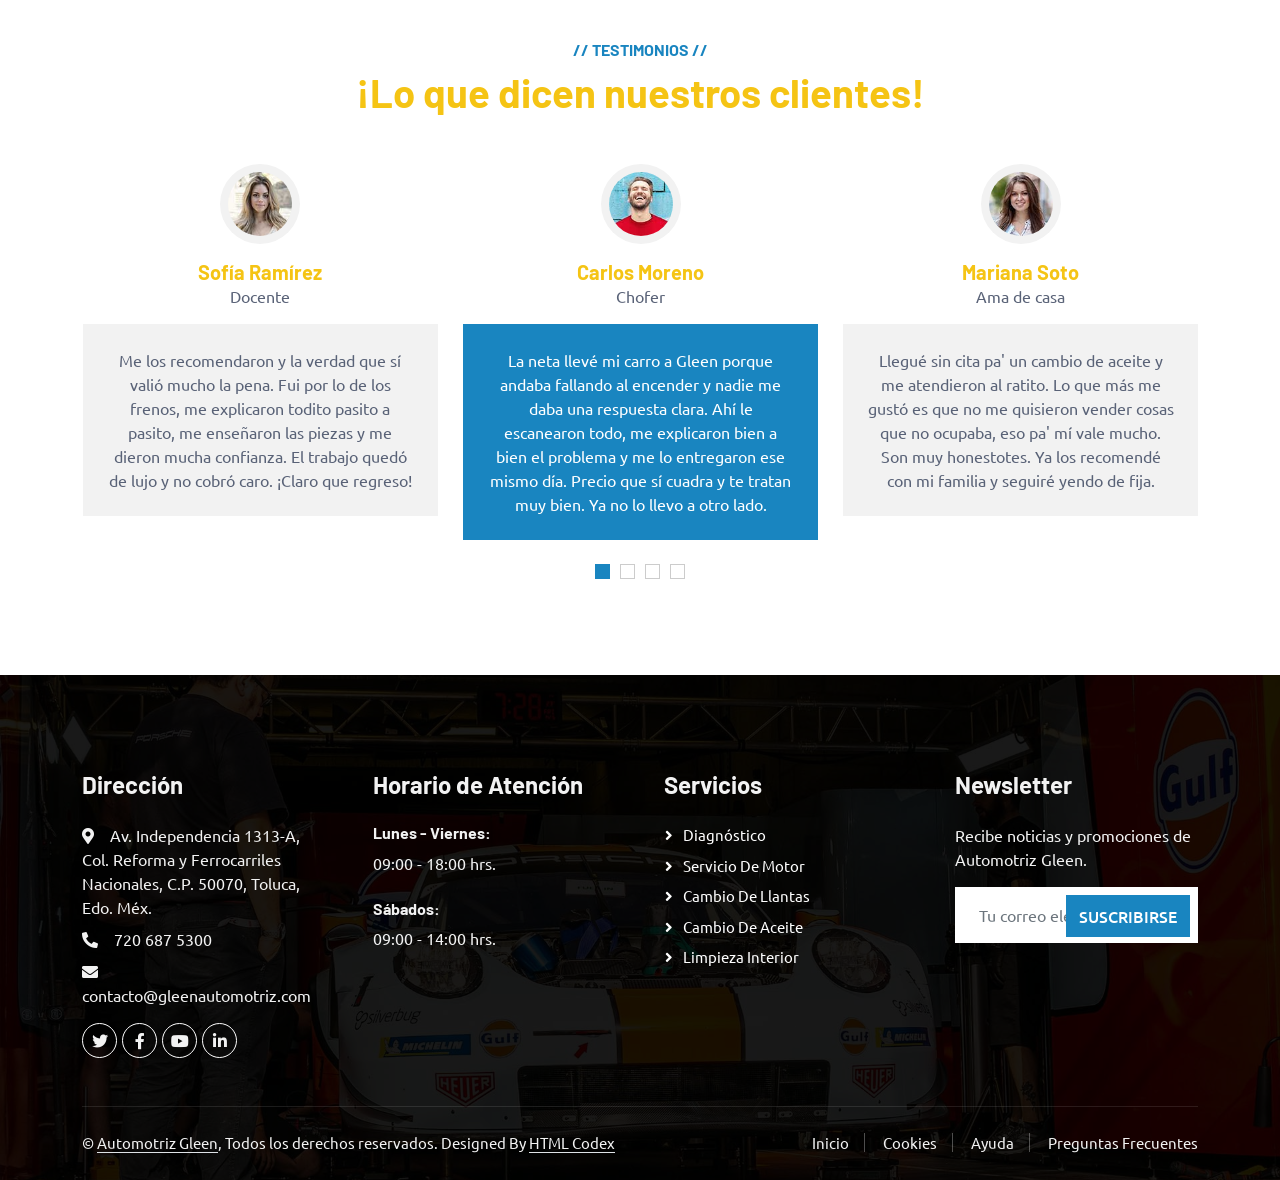
<file: service.html>
<!DOCTYPE html>
<html lang="es">

<head>
    <meta charset="utf-8">
    <title>Servicios - Automotriz Gleen</title>
    <meta content="width=device-width, initial-scale=1.0" name="viewport">
    <meta content="" name="keywords">
    <meta content="" name="description">

    <!-- Favicon -->
    <link href="img/favicon.ico" rel="icon">

    <!-- Google Web Fonts -->
    <link rel="preconnect" href="https://fonts.googleapis.com">
    <link rel="preconnect" href="https://fonts.gstatic.com" crossorigin>
    <link href="https://fonts.googleapis.com/css2?family=Barlow:wght@600;700&family=Ubuntu:wght@400;500&display=swap" rel="stylesheet"> 

    <!-- Icon Font Stylesheet -->
    <link href="https://cdnjs.cloudflare.com/ajax/libs/font-awesome/5.10.0/css/all.min.css" rel="stylesheet">
    <link href="https://cdn.jsdelivr.net/npm/bootstrap-icons@1.4.1/font/bootstrap-icons.css" rel="stylesheet">

    <!-- Libraries Stylesheet -->
    <link href="lib/animate/animate.min.css" rel="stylesheet">
    <link href="lib/owlcarousel/assets/owl.carousel.min.css" rel="stylesheet">
    <link href="lib/tempusdominus/css/tempusdominus-bootstrap-4.min.css" rel="stylesheet" />

    <!-- Customized Bootstrap Stylesheet -->
    <link href="css/bootstrap.min.css" rel="stylesheet">

    <!-- Template Stylesheet -->
    <link href="css/style.css" rel="stylesheet">
</head>

<body>
    <!-- Spinner Start -->
    <div id="spinner" class="show bg-white position-fixed translate-middle w-100 vh-100 top-50 start-50 d-flex align-items-center justify-content-center">
        <div class="spinner-border text-primary" style="width: 3rem; height: 3rem;" role="status">
            <span class="sr-only">Cargando...</span>
        </div>
    </div>
    <!-- Spinner End -->


    <!-- Topbar Start -->
    <div class="container-fluid bg-light p-0">
        <div class="row gx-0 d-none d-lg-flex">
            <div class="col-lg-7 px-5 text-start">
                <div class="h-100 d-inline-flex align-items-center py-3 me-4">
                    <small class="fa fa-map-marker-alt text-primary me-2"></small>
                    <small>Av. Independencia 1313-A, Toluca, Edo. Méx.</small>
                </div>
                <div class="h-100 d-inline-flex align-items-center py-3">
                    <small class="far fa-clock text-primary me-2"></small>
                    <small>Lun - Vie: 09:00 - 18:00 hrs.</small>
                </div>
            </div>
            <div class="col-lg-5 px-5 text-end">
                <div class="h-100 d-inline-flex align-items-center py-3 me-4">
                    <small class="fa fa-phone-alt text-primary me-2"></small>
                    <small>720 687 5300</small>
                </div>
                <div class="h-100 d-inline-flex align-items-center">
                    <a class="btn btn-sm-square bg-white text-primary me-1" href=""><i class="fab fa-facebook-f"></i></a>
                    <a class="btn btn-sm-square bg-white text-primary me-1" href=""><i class="fab fa-twitter"></i></a>
                    <a class="btn btn-sm-square bg-white text-primary me-1" href=""><i class="fab fa-linkedin-in"></i></a>
                    <a class="btn btn-sm-square bg-white text-primary me-0" href=""><i class="fab fa-instagram"></i></a>
                </div>
            </div>
        </div>
    </div>
    <!-- Topbar End -->


    <!-- Navbar Start -->
    <nav class="navbar navbar-expand-lg bg-white navbar-light shadow sticky-top p-0">
        <a href="index.html" class="navbar-brand d-flex align-items-center px-4 px-lg-5">
            <img src="img/logobarra.jpg" alt="Automotriz Gleen" class="me-2" style="height: 70px;"><h2 class="m-0 text-primary">GLEEN</h2>
        </a>
        <button type="button" class="navbar-toggler me-4" data-bs-toggle="collapse" data-bs-target="#navbarCollapse">
            <span class="navbar-toggler-icon"></span>
        </button>
        <div class="collapse navbar-collapse" id="navbarCollapse">
            <div class="navbar-nav ms-auto p-4 p-lg-0">
                <a href="index.html" class="nav-item nav-link">Inicio</a>
                <a href="about.html" class="nav-item nav-link">Nosotros</a>
                <a href="service.html" class="nav-item nav-link active">Servicios</a>
                <div class="nav-item dropdown">
                    <a href="#" class="nav-link dropdown-toggle" data-bs-toggle="dropdown">Páginas</a>
                    <div class="dropdown-menu fade-up m-0">
                        <a href="booking.html" class="dropdown-item">Reserva</a>
                        <a href="team.html" class="dropdown-item">Técnicos</a>
                        <a href="testimonial.html" class="dropdown-item">Testimonios</a>
                        <a href="404.html" class="dropdown-item">Página 404</a>
                    </div>
                </div>
                <a href="contact.html" class="nav-item nav-link">Contacto</a>
            </div>
            <a href="" class="btn btn-primary py-4 px-lg-5 d-none d-lg-block">Solicitar Cotización<i class="fa fa-arrow-right ms-3"></i></a>
        </div>
    </nav>
    <!-- Navbar End -->


    <!-- Page Header Start -->
    <div class="container-fluid page-header mb-5 p-0" style="background-image: url(img/carousel-bg-2.jpg);">
        <div class="container-fluid page-header-inner py-5">
            <div class="container text-center">
                <h1 class="display-3 text-white mb-3 animated slideInDown">Servicios</h1>
                <nav aria-label="breadcrumb">
                    <ol class="breadcrumb justify-content-center text-uppercase">
                        <li class="breadcrumb-item"><a href="#">Inicio</a></li>
                        <li class="breadcrumb-item"><a href="#">Páginas</a></li>
                        <li class="breadcrumb-item text-white active" aria-current="page">Servicios</li>
                    </ol>
                </nav>
            </div>
        </div>
    </div>
    <!-- Page Header End -->


    <!-- Service Start -->
    <div class="container-xxl service py-5">
        <div class="container">
            <div class="text-center wow fadeInUp" data-wow-delay="0.1s">
                <h6 class="text-primary text-uppercase">// Nuestros Servicios //</h6>
                <h1 class="mb-5">Explora Nuestros Servicios</h1>
            </div>
            <div class="row g-4 wow fadeInUp" data-wow-delay="0.3s">
                <div class="col-lg-4">
                    <div class="nav w-100 nav-pills me-4">
                        <button class="nav-link w-100 d-flex align-items-center text-start p-4 mb-4 active" data-bs-toggle="pill" data-bs-target="#tab-pane-1" type="button">
                            <i class="fa fa-magnifying-glass-chart fa-2x me-3"></i>
                            <h4 class="m-0">Diagnóstico por Escáner</h4>
                        </button>
                        <button class="nav-link w-100 d-flex align-items-center text-start p-4 mb-4" data-bs-toggle="pill" data-bs-target="#tab-pane-2" type="button">
                            <i class="fa fa-gauge-high fa-2x me-3"></i>
                            <h4 class="m-0">Afinación</h4>
                        </button>
                        <button class="nav-link w-100 d-flex align-items-center text-start p-4 mb-4" data-bs-toggle="pill" data-bs-target="#tab-pane-3" type="button">
                            <i class="fa fa-oil-can fa-2x me-3"></i>
                            <h4 class="m-0">Cambio de Aceite</h4>
                        </button>
                        <button class="nav-link w-100 d-flex align-items-center text-start p-4 mb-0" data-bs-toggle="pill" data-bs-target="#tab-pane-4" type="button">
                            <i class="fa fa-record-vinyl fa-2x me-3"></i>
                            <h4 class="m-0">Frenos</h4>
                        </button>
                    </div>
                </div>
                <div class="col-lg-8">
                    <div class="tab-content w-100">
                        <div class="tab-pane fade show active" id="tab-pane-1">
                            <div class="row g-4">
                                <div class="col-md-6" style="min-height: 350px;">
                                    <div class="position-relative h-100">
                                        <img class="position-absolute img-fluid w-100 h-100" src="img/service-1.jpg"
                                            style="object-fit: cover;" alt="">
                                    </div>
                                </div>
                                <div class="col-md-6">
                                    <h3 class="mb-3">Diagnóstico por Escáner</h3>
                                    <p class="mb-4">Localiza el origen de cualquier problema con precisión tecnológica. Escaneamos todos los sistemas de tu auto y te entregamos un diagnóstico general por escrito, garantizando que inviertas solo en las reparaciones que realmente necesitas.</p>
                                    <p><i class="fa fa-check text-success me-3"></i>Diagnóstico preciso y confiable</p>
                                    <p><i class="fa fa-check text-success me-3"></i>Borrado de códigos de falla</p>
                                    <p><i class="fa fa-check text-success me-3"></i>Reporte escrito del estado del vehículo</p>
                                    <a href="booking.html" class="btn btn-primary py-3 px-5 mt-3">Agendar cita<i class="fa fa-arrow-right ms-3"></i></a>
                                </div>
                            </div>
                        </div>
                        <div class="tab-pane fade" id="tab-pane-2">
                            <div class="row g-4">
                                <div class="col-md-6" style="min-height: 350px;">
                                    <div class="position-relative h-100">
                                        <img class="position-absolute img-fluid w-100 h-100" src="img/service-2.jpg"
                                            style="object-fit: cover;" alt="">
                                    </div>
                                </div>
                                <div class="col-md-6">
                                    <h3 class="mb-3">Afinación</h3>
                                    <p class="mb-4">Asegura el máximo rendimiento de tu vehículo con nuestro mantenimiento preventivo. Realizamos diagnóstico por escáner, revisión de frenos y ajuste o cambio de fluidos, filtros y bujías. Mejora el rendimiento de gasolina y reduce emisiones contaminantes.</p>
                                    <p><i class="fa fa-check text-success me-3"></i>Revisión y cambio de bujías</p>
                                    <p><i class="fa fa-check text-success me-3"></i>Ajuste de filtros y fluidos</p>
                                    <p><i class="fa fa-check text-success me-3"></i>Diagnóstico electrónico incluido</p>
                                    <a href="booking.html" class="btn btn-primary py-3 px-5 mt-3">Agendar cita<i class="fa fa-arrow-right ms-3"></i></a>
                                </div>
                            </div>
                        </div>
                        <div class="tab-pane fade" id="tab-pane-3">
                            <div class="row g-4">
                                <div class="col-md-6" style="min-height: 350px;">
                                    <div class="position-relative h-100">
                                        <img class="position-absolute img-fluid w-100 h-100" src="img/service-3.jpg"
                                            style="object-fit: cover;" alt="">
                                    </div>
                                </div>
                                <div class="col-md-6">
                                    <h3 class="mb-3">Cambio de Aceite</h3>
                                    <p class="mb-4">Cambiamos el aceite y el filtro con los productos que recomienda el fabricante de tu vehículo. Revisamos niveles de fluidos y detectamos posibles fugas. Un cambio a tiempo protege el motor, mejora el rendimiento y alarga la vida útil de tu auto.</p>
                                    <p><i class="fa fa-check text-success me-3"></i>Aceite y filtro de calidad OEM</p>
                                    <p><i class="fa fa-check text-success me-3"></i>Revisión de todos los fluidos</p>
                                    <p><i class="fa fa-check text-success me-3"></i>Inspección de posibles fugas</p>
                                    <a href="booking.html" class="btn btn-primary py-3 px-5 mt-3">Agendar cita<i class="fa fa-arrow-right ms-3"></i></a>
                                </div>
                            </div>
                        </div>
                        <div class="tab-pane fade" id="tab-pane-4">
                            <div class="row g-4">
                                <div class="col-md-6" style="min-height: 350px;">
                                    <div class="position-relative h-100">
                                        <img class="position-absolute img-fluid w-100 h-100" src="img/service-4.jpg"
                                            style="object-fit: cover;" alt="">
                                    </div>
                                </div>
                                <div class="col-md-6">
                                    <h3 class="mb-3">Frenos</h3>
                                    <p class="mb-4">Inspeccionamos pedal, booster, cilindro maestro y líquido de frenos. Diagnosticamos la vida útil de balatas, zapatas, discos y tambores. Tu seguridad es lo primero: te garantizamos un sistema de frenado eficiente y confiable.</p>
                                    <p><i class="fa fa-check text-success me-3"></i>Diagnóstico completo del sistema</p>
                                    <p><i class="fa fa-check text-success me-3"></i>Cambio de balatas y discos</p>
                                    <p><i class="fa fa-check text-success me-3"></i>Revisión de suspensión y amortiguadores</p>
                                    <a href="booking.html" class="btn btn-primary py-3 px-5 mt-3">Agendar cita<i class="fa fa-arrow-right ms-3"></i></a>
                                </div>
                            </div>
                        </div>
                    </div>
                </div>
            </div>
        </div>
    </div>
    <!-- Service End -->


    <!-- Booking Start -->
    <div class="container-fluid bg-secondary booking my-5 wow fadeInUp" data-wow-delay="0.1s">
        <div class="container">
            <div class="row gx-5">
                <div class="col-lg-6 py-5">
                    <div class="py-5">
                        <h1 class="text-white mb-4">Taller Certificado con Personal Profesional Calificado</h1>
                        <p class="text-white mb-0">En Gleen Automotriz trabajamos con técnicos especializados y equipos de diagnóstico de última generación. Nos comprometemos a ofrecerte el mejor servicio al precio justo, con atención personalizada y garantía en cada trabajo realizado.</p>
                    </div>
                </div>
                <div class="col-lg-6">
                    <div class="bg-primary h-100 d-flex flex-column justify-content-center text-center p-5 wow zoomIn" data-wow-delay="0.6s">
                        <h1 class="text-white mb-4">Agenda tu Cita</h1>
                        <form>
                            <div class="row g-3">
                                <div class="col-12 col-sm-6">
                                    <input type="text" class="form-control border-0" placeholder="Tu nombre" style="height: 55px;">
                                </div>
                                <div class="col-12 col-sm-6">
                                    <input type="email" class="form-control border-0" placeholder="Tu correo electrónico" style="height: 55px;">
                                </div>
                                <div class="col-12 col-sm-6">
                                    <select class="form-select border-0" style="height: 55px;">
                                        <option selected>Selecciona un Servicio</option>
                                        <option value="1">Diagnóstico por Escáner</option>
                                        <option value="2">Afinación</option>
                                        <option value="3">Alineación y Balanceo</option>
                                        <option value="4">Baterías</option>
                                        <option value="5">Cambio de Aceite</option>
                                        <option value="6">Dirección Hidráulica</option>
                                        <option value="7">Frenos</option>
                                        <option value="8">Sistema de Enfriamiento</option>
                                        <option value="9">Suspensión</option>
                                    </select>
                                </div>
                                <div class="col-12 col-sm-6">
                                    <div class="date" id="date1" data-target-input="nearest">
                                        <input type="text"
                                            class="form-control border-0 datetimepicker-input"
                                            placeholder="Fecha del Servicio" data-target="#date1" data-toggle="datetimepicker" style="height: 55px;">
                                    </div>
                                </div>
                                <div class="col-12">
                                    <textarea class="form-control border-0" placeholder="Solicitud Especial"></textarea>
                                </div>
                                <div class="col-12">
                                    <button class="btn btn-secondary w-100 py-3" type="submit">Reservar Ahora</button>
                                </div>
                            </div>
                        </form>
                    </div>
                </div>
            </div>
        </div>
    </div>
    <!-- Booking End -->


    <!-- Testimonial Start -->
    <div class="container-xxl py-5 wow fadeInUp" data-wow-delay="0.1s">
        <div class="container">
            <div class="text-center">
                <h6 class="text-primary text-uppercase">// Testimonios //</h6>
                <h1 class="mb-5">¡Lo que dicen nuestros clientes!</h1>
            </div>
            <div class="owl-carousel testimonial-carousel position-relative">
                <div class="testimonial-item text-center">
                    <img class="bg-light rounded-circle p-2 mx-auto mb-3" src="img/testimonial-2.jpg" style="width: 80px; height: 80px;">
                    <h5 class="mb-0">Carlos Moreno</h5>
                    <p>Chofer</p>
                    <div class="testimonial-text bg-light text-center p-4">
                    <p class="mb-0">La neta llevé mi carro a Gleen porque andaba fallando al encender y nadie me daba una respuesta clara. Ahí le escanearon todo, me explicaron bien a bien el problema y me lo entregaron ese mismo día. Precio que sí cuadra y te tratan muy bien. Ya no lo llevo a otro lado.</p>
                    </div>
                </div>
                <div class="testimonial-item text-center">
                    <img class="bg-light rounded-circle p-2 mx-auto mb-3" src="img/testimonial-1.jpg" style="width: 80px; height: 80px;">
                    <h5 class="mb-0">Mariana Soto</h5>
                    <p>Ama de casa</p>
                    <div class="testimonial-text bg-light text-center p-4">
                    <p class="mb-0">Llegué sin cita pa' un cambio de aceite y me atendieron al ratito. Lo que más me gustó es que no me quisieron vender cosas que no ocupaba, eso pa' mí vale mucho. Son muy honestotes. Ya los recomendé con mi familia y seguiré yendo de fija.</p>
                    </div>
                </div>
                <div class="testimonial-item text-center">
                    <img class="bg-light rounded-circle p-2 mx-auto mb-3" src="img/testimonial-3.jpg" style="width: 80px; height: 80px;">
                    <h5 class="mb-0">Roberto Jiménez</h5>
                    <p>Empresario</p>
                    <div class="testimonial-text bg-light text-center p-4">
                    <p class="mb-0">Llevo mis tres carros a Gleen desde que abrieron y no me he arrepentido. Con el escáner te dicen exactamente qué trae el carro y no andan adivinando, así que no gastas de más. Siempre puntuales y muy atentos. Los recomiendo con los ojos cerrados, sin duda.</p>
                    </div>
                </div>
                <div class="testimonial-item text-center">
                    <img class="bg-light rounded-circle p-2 mx-auto mb-3" src="img/testimonial-4.jpg" style="width: 80px; height: 80px;">
                    <h5 class="mb-0">Sofía Ramírez</h5>
                    <p>Docente</p>
                    <div class="testimonial-text bg-light text-center p-4">
                    <p class="mb-0">Me los recomendaron y la verdad que sí valió mucho la pena. Fui por lo de los frenos, me explicaron todito pasito a pasito, me enseñaron las piezas y me dieron mucha confianza. El trabajo quedó de lujo y no cobró caro. ¡Claro que regreso!</p>
                    </div>
                </div>
            </div>
        </div>
    </div>
    <!-- Testimonial End -->


    <!-- Footer Start -->
    <div class="container-fluid bg-dark text-light footer pt-5 mt-5 wow fadeIn" data-wow-delay="0.1s">
        <div class="container py-5">
            <div class="row g-5">
                <div class="col-lg-3 col-md-6">
                    <h4 class="text-light mb-4">Dirección</h4>
                    <p class="mb-2"><i class="fa fa-map-marker-alt me-3"></i>Av. Independencia 1313-A, Col. Reforma y Ferrocarriles Nacionales, C.P. 50070, Toluca, Edo. Méx.</p>
                    <p class="mb-2"><i class="fa fa-phone-alt me-3"></i>720 687 5300</p>
                    <p class="mb-2"><i class="fa fa-envelope me-3"></i>contacto@gleenautomotriz.com</p>
                    <div class="d-flex pt-2">
                        <a class="btn btn-outline-light btn-social" href=""><i class="fab fa-twitter"></i></a>
                        <a class="btn btn-outline-light btn-social" href=""><i class="fab fa-facebook-f"></i></a>
                        <a class="btn btn-outline-light btn-social" href=""><i class="fab fa-youtube"></i></a>
                        <a class="btn btn-outline-light btn-social" href=""><i class="fab fa-linkedin-in"></i></a>
                    </div>
                </div>
                <div class="col-lg-3 col-md-6">
                    <h4 class="text-light mb-4">Horario de Atención</h4>
                    <h6 class="text-light">Lunes - Viernes:</h6>
                    <p class="mb-4">09:00 - 18:00 hrs.</p>
                    <h6 class="text-light">Sábados:</h6>
                    <p class="mb-0">09:00 - 14:00 hrs.</p>
                </div>
                <div class="col-lg-3 col-md-6">
                    <h4 class="text-light mb-4">Servicios</h4>
                    <a class="btn btn-link" href="">Diagnóstico</a>
                    <a class="btn btn-link" href="">Servicio de Motor</a>
                    <a class="btn btn-link" href="">Cambio de Llantas</a>
                    <a class="btn btn-link" href="">Cambio de Aceite</a>
                    <a class="btn btn-link" href="">Limpieza Interior</a>
                </div>
                <div class="col-lg-3 col-md-6">
                    <h4 class="text-light mb-4">Newsletter</h4>
                    <p>Recibe noticias y promociones de Automotriz Gleen.</p>
                    <div class="position-relative mx-auto" style="max-width: 400px;">
                        <input class="form-control border-0 w-100 py-3 ps-4 pe-5" type="text" placeholder="Tu correo electrónico">
                        <button type="button" class="btn btn-primary py-2 position-absolute top-0 end-0 mt-2 me-2">Suscribirse</button>
                    </div>
                </div>
            </div>
        </div>
        <div class="container">
            <div class="copyright">
                <div class="row">
                    <div class="col-md-6 text-center text-md-start mb-3 mb-md-0">
                        &copy; <a class="border-bottom" href="#">Automotriz Gleen</a>, Todos los derechos reservados.

                        <!--/*** This template is free as long as you keep the footer author’s credit link/attribution link/backlink. If you'd like to use the template without the footer author’s credit link/attribution link/backlink, you can purchase the Credit Removal License from "https://htmlcodex.com/credit-removal". Thank you for your support. ***/-->
                        Designed By <a class="border-bottom" href="https://htmlcodex.com">HTML Codex</a>
                    </div>
                    <div class="col-md-6 text-center text-md-end">
                        <div class="footer-menu">
                            <a href="">Inicio</a>
                            <a href="">Cookies</a>
                            <a href="">Ayuda</a>
                            <a href="">Preguntas Frecuentes</a>
                        </div>
                    </div>
                </div>
            </div>
        </div>
    </div>
    <!-- Footer End -->


    <!-- Back to Top -->
    <a href="#" class="btn btn-lg btn-primary btn-lg-square back-to-top"><i class="bi bi-arrow-up"></i></a>


    <!-- JavaScript Libraries -->
    <script src="https://code.jquery.com/jquery-3.4.1.min.js"></script>
    <script src="https://cdn.jsdelivr.net/npm/bootstrap@5.0.0/dist/js/bootstrap.bundle.min.js"></script>
    <script src="lib/wow/wow.min.js"></script>
    <script src="lib/easing/easing.min.js"></script>
    <script src="lib/waypoints/waypoints.min.js"></script>
    <script src="lib/counterup/counterup.min.js"></script>
    <script src="lib/owlcarousel/owl.carousel.min.js"></script>
    <script src="lib/tempusdominus/js/moment.min.js"></script>
    <script src="lib/tempusdominus/js/moment-timezone.min.js"></script>
    <script src="lib/tempusdominus/js/tempusdominus-bootstrap-4.min.js"></script>

    <!-- Template Javascript -->
    <script src="js/main.js"></script>
</body>

</html>
</file>
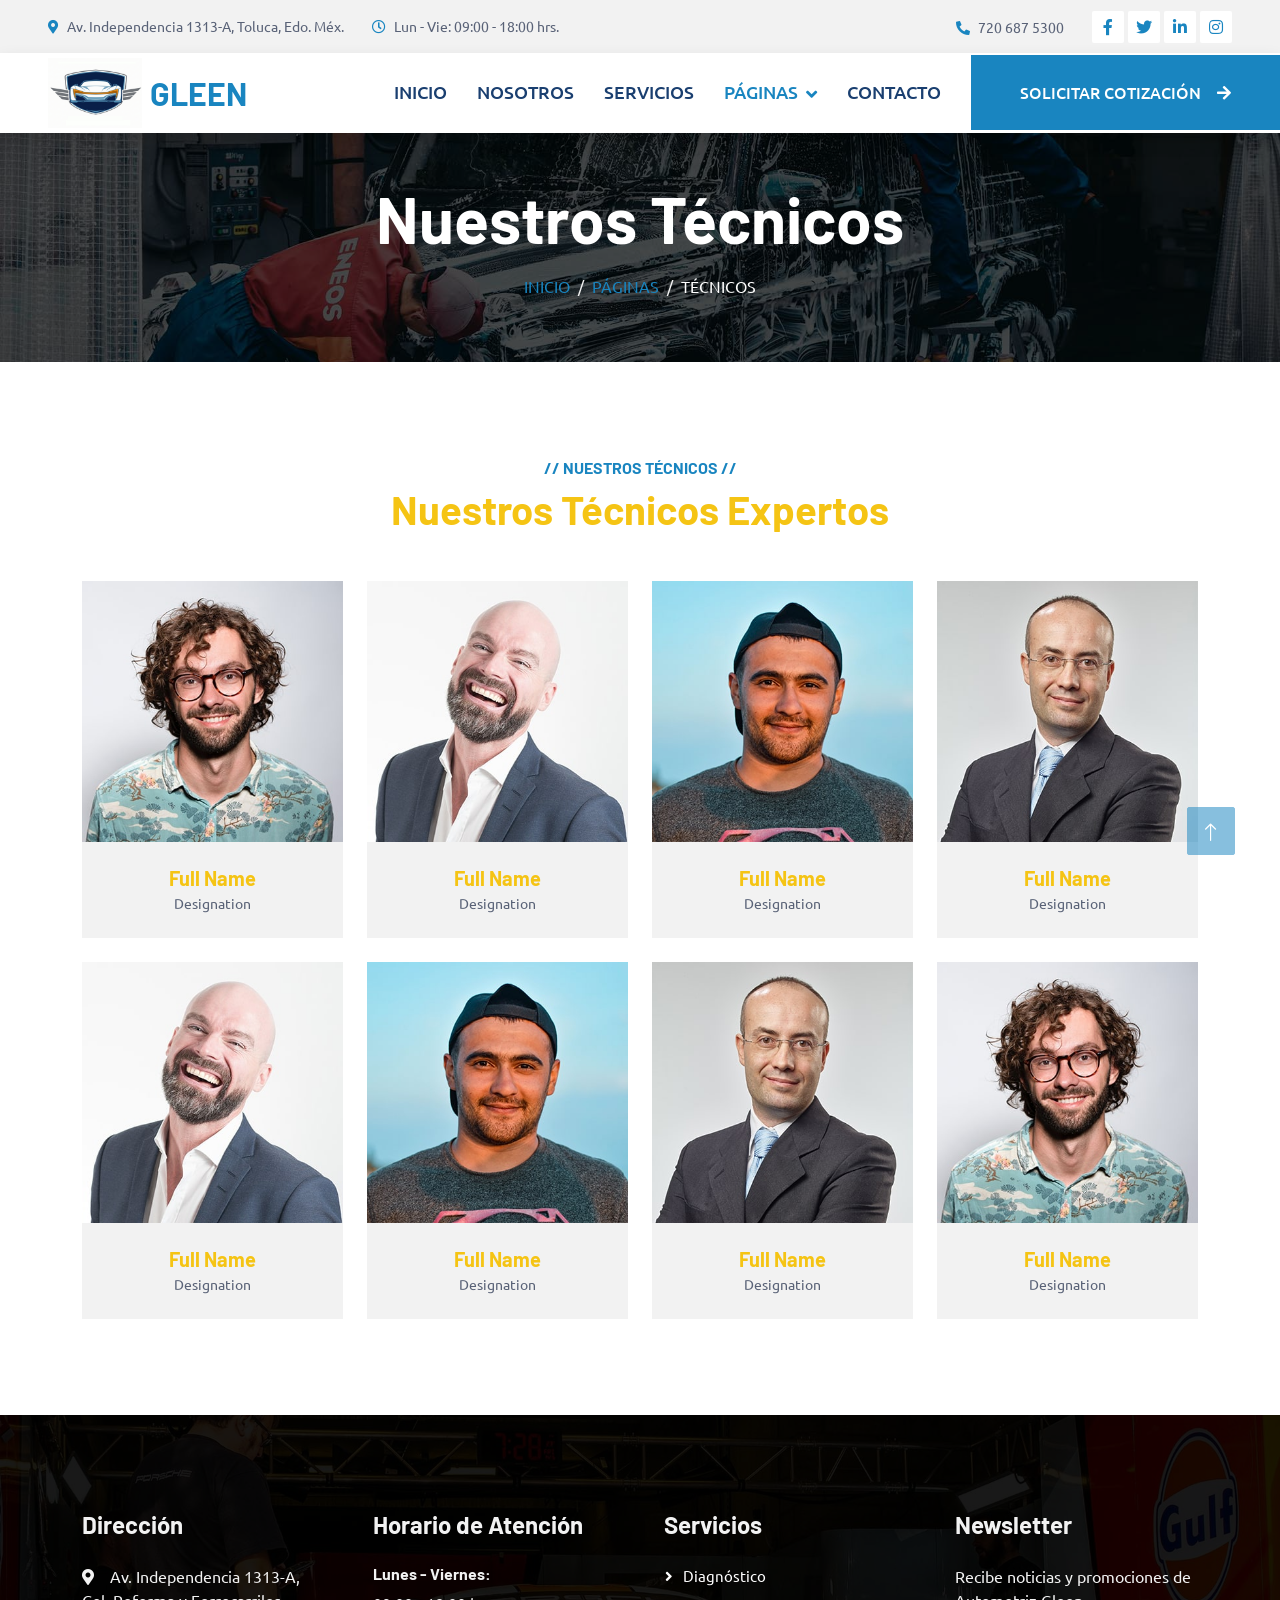
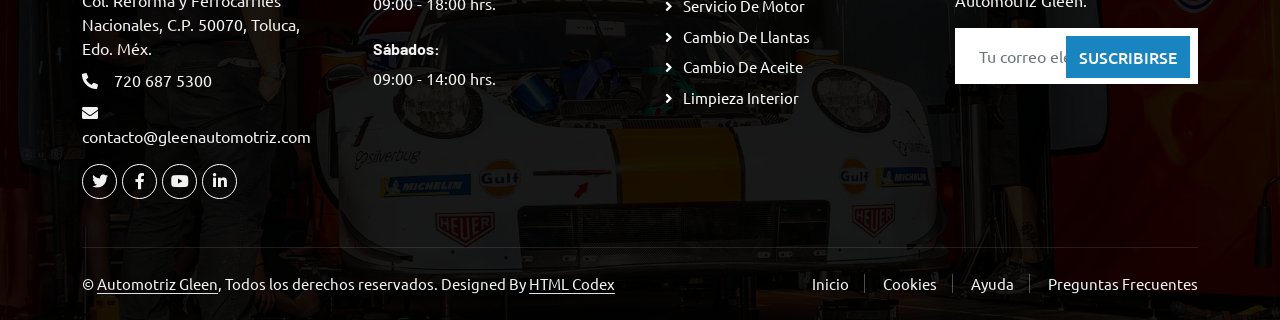
<file: team.html>
<!DOCTYPE html>
<html lang="es">

<head>
    <meta charset="utf-8">
    <title>Nuestros Técnicos - Automotriz Gleen</title>
    <meta content="width=device-width, initial-scale=1.0" name="viewport">
    <meta content="" name="keywords">
    <meta content="" name="description">

    <!-- Favicon -->
    <link href="img/favicon.ico" rel="icon">

    <!-- Google Web Fonts -->
    <link rel="preconnect" href="https://fonts.googleapis.com">
    <link rel="preconnect" href="https://fonts.gstatic.com" crossorigin>
    <link href="https://fonts.googleapis.com/css2?family=Barlow:wght@600;700&family=Ubuntu:wght@400;500&display=swap" rel="stylesheet"> 

    <!-- Icon Font Stylesheet -->
    <link href="https://cdnjs.cloudflare.com/ajax/libs/font-awesome/5.10.0/css/all.min.css" rel="stylesheet">
    <link href="https://cdn.jsdelivr.net/npm/bootstrap-icons@1.4.1/font/bootstrap-icons.css" rel="stylesheet">

    <!-- Libraries Stylesheet -->
    <link href="lib/animate/animate.min.css" rel="stylesheet">
    <link href="lib/owlcarousel/assets/owl.carousel.min.css" rel="stylesheet">
    <link href="lib/tempusdominus/css/tempusdominus-bootstrap-4.min.css" rel="stylesheet" />

    <!-- Customized Bootstrap Stylesheet -->
    <link href="css/bootstrap.min.css" rel="stylesheet">

    <!-- Template Stylesheet -->
    <link href="css/style.css" rel="stylesheet">
</head>

<body>
    <!-- Spinner Start -->
    <div id="spinner" class="show bg-white position-fixed translate-middle w-100 vh-100 top-50 start-50 d-flex align-items-center justify-content-center">
        <div class="spinner-border text-primary" style="width: 3rem; height: 3rem;" role="status">
            <span class="sr-only">Cargando...</span>
        </div>
    </div>
    <!-- Spinner End -->


    <!-- Topbar Start -->
    <div class="container-fluid bg-light p-0">
        <div class="row gx-0 d-none d-lg-flex">
            <div class="col-lg-7 px-5 text-start">
                <div class="h-100 d-inline-flex align-items-center py-3 me-4">
                    <small class="fa fa-map-marker-alt text-primary me-2"></small>
                    <small>Av. Independencia 1313-A, Toluca, Edo. Méx.</small>
                </div>
                <div class="h-100 d-inline-flex align-items-center py-3">
                    <small class="far fa-clock text-primary me-2"></small>
                    <small>Lun - Vie: 09:00 - 18:00 hrs.</small>
                </div>
            </div>
            <div class="col-lg-5 px-5 text-end">
                <div class="h-100 d-inline-flex align-items-center py-3 me-4">
                    <small class="fa fa-phone-alt text-primary me-2"></small>
                    <small>720 687 5300</small>
                </div>
                <div class="h-100 d-inline-flex align-items-center">
                    <a class="btn btn-sm-square bg-white text-primary me-1" href=""><i class="fab fa-facebook-f"></i></a>
                    <a class="btn btn-sm-square bg-white text-primary me-1" href=""><i class="fab fa-twitter"></i></a>
                    <a class="btn btn-sm-square bg-white text-primary me-1" href=""><i class="fab fa-linkedin-in"></i></a>
                    <a class="btn btn-sm-square bg-white text-primary me-0" href=""><i class="fab fa-instagram"></i></a>
                </div>
            </div>
        </div>
    </div>
    <!-- Topbar End -->


    <!-- Navbar Start -->
    <nav class="navbar navbar-expand-lg bg-white navbar-light shadow sticky-top p-0">
        <a href="index.html" class="navbar-brand d-flex align-items-center px-4 px-lg-5">
            <img src="img/logobarra.jpg" alt="Automotriz Gleen" class="me-2" style="height: 70px;"><h2 class="m-0 text-primary">GLEEN</h2>
        </a>
        <button type="button" class="navbar-toggler me-4" data-bs-toggle="collapse" data-bs-target="#navbarCollapse">
            <span class="navbar-toggler-icon"></span>
        </button>
        <div class="collapse navbar-collapse" id="navbarCollapse">
            <div class="navbar-nav ms-auto p-4 p-lg-0">
                <a href="index.html" class="nav-item nav-link">Inicio</a>
                <a href="about.html" class="nav-item nav-link">Nosotros</a>
                <a href="service.html" class="nav-item nav-link">Servicios</a>
                <div class="nav-item dropdown">
                    <a href="#" class="nav-link dropdown-toggle active" data-bs-toggle="dropdown">Páginas</a>
                    <div class="dropdown-menu fade-up m-0">
                        <a href="booking.html" class="dropdown-item">Reserva</a>
                        <a href="team.html" class="dropdown-item active">Técnicos</a>
                        <a href="testimonial.html" class="dropdown-item">Testimonios</a>
                        <a href="404.html" class="dropdown-item">Página 404</a>
                    </div>
                </div>
                <a href="contact.html" class="nav-item nav-link">Contacto</a>
            </div>
            <a href="" class="btn btn-primary py-4 px-lg-5 d-none d-lg-block">Solicitar Cotización<i class="fa fa-arrow-right ms-3"></i></a>
        </div>
    </nav>
    <!-- Navbar End -->


    <!-- Page Header Start -->
    <div class="container-fluid page-header mb-5 p-0" style="background-image: url(img/carousel-bg-2.jpg);">
        <div class="container-fluid page-header-inner py-5">
            <div class="container text-center">
                <h1 class="display-3 text-white mb-3 animated slideInDown">Nuestros Técnicos</h1>
                <nav aria-label="breadcrumb">
                    <ol class="breadcrumb justify-content-center text-uppercase">
                        <li class="breadcrumb-item"><a href="#">Inicio</a></li>
                        <li class="breadcrumb-item"><a href="#">Páginas</a></li>
                        <li class="breadcrumb-item text-white active" aria-current="page">Técnicos</li>
                    </ol>
                </nav>
            </div>
        </div>
    </div>
    <!-- Page Header End -->


    <!-- Team Start -->
    <div class="container-xxl py-5">
        <div class="container">
            <div class="text-center wow fadeInUp" data-wow-delay="0.1s">
                <h6 class="text-primary text-uppercase">// Nuestros Técnicos //</h6>
                <h1 class="mb-5">Nuestros Técnicos Expertos</h1>
            </div>
            <div class="row g-4">
                <div class="col-lg-3 col-md-6 wow fadeInUp" data-wow-delay="0.1s">
                    <div class="team-item">
                        <div class="position-relative overflow-hidden">
                            <img class="img-fluid" src="img/team-1.jpg" alt="">
                            <div class="team-overlay position-absolute start-0 top-0 w-100 h-100">
                                <a class="btn btn-square mx-1" href=""><i class="fab fa-facebook-f"></i></a>
                                <a class="btn btn-square mx-1" href=""><i class="fab fa-twitter"></i></a>
                                <a class="btn btn-square mx-1" href=""><i class="fab fa-instagram"></i></a>
                            </div>
                        </div>
                        <div class="bg-light text-center p-4">
                            <h5 class="fw-bold mb-0">Full Name</h5>
                            <small>Designation</small>
                        </div>
                    </div>
                </div>
                <div class="col-lg-3 col-md-6 wow fadeInUp" data-wow-delay="0.3s">
                    <div class="team-item">
                        <div class="position-relative overflow-hidden">
                            <img class="img-fluid" src="img/team-2.jpg" alt="">
                            <div class="team-overlay position-absolute start-0 top-0 w-100 h-100">
                                <a class="btn btn-square mx-1" href=""><i class="fab fa-facebook-f"></i></a>
                                <a class="btn btn-square mx-1" href=""><i class="fab fa-twitter"></i></a>
                                <a class="btn btn-square mx-1" href=""><i class="fab fa-instagram"></i></a>
                            </div>
                        </div>
                        <div class="bg-light text-center p-4">
                            <h5 class="fw-bold mb-0">Full Name</h5>
                            <small>Designation</small>
                        </div>
                    </div>
                </div>
                <div class="col-lg-3 col-md-6 wow fadeInUp" data-wow-delay="0.5s">
                    <div class="team-item">
                        <div class="position-relative overflow-hidden">
                            <img class="img-fluid" src="img/team-3.jpg" alt="">
                            <div class="team-overlay position-absolute start-0 top-0 w-100 h-100">
                                <a class="btn btn-square mx-1" href=""><i class="fab fa-facebook-f"></i></a>
                                <a class="btn btn-square mx-1" href=""><i class="fab fa-twitter"></i></a>
                                <a class="btn btn-square mx-1" href=""><i class="fab fa-instagram"></i></a>
                            </div>
                        </div>
                        <div class="bg-light text-center p-4">
                            <h5 class="fw-bold mb-0">Full Name</h5>
                            <small>Designation</small>
                        </div>
                    </div>
                </div>
                <div class="col-lg-3 col-md-6 wow fadeInUp" data-wow-delay="0.7s">
                    <div class="team-item">
                        <div class="position-relative overflow-hidden">
                            <img class="img-fluid" src="img/team-4.jpg" alt="">
                            <div class="team-overlay position-absolute start-0 top-0 w-100 h-100">
                                <a class="btn btn-square mx-1" href=""><i class="fab fa-facebook-f"></i></a>
                                <a class="btn btn-square mx-1" href=""><i class="fab fa-twitter"></i></a>
                                <a class="btn btn-square mx-1" href=""><i class="fab fa-instagram"></i></a>
                            </div>
                        </div>
                        <div class="bg-light text-center p-4">
                            <h5 class="fw-bold mb-0">Full Name</h5>
                            <small>Designation</small>
                        </div>
                    </div>
                </div>
                <div class="col-lg-3 col-md-6 wow fadeInUp" data-wow-delay="0.1s">
                    <div class="team-item">
                        <div class="position-relative overflow-hidden">
                            <img class="img-fluid" src="img/team-2.jpg" alt="">
                            <div class="team-overlay position-absolute start-0 top-0 w-100 h-100">
                                <a class="btn btn-square mx-1" href=""><i class="fab fa-facebook-f"></i></a>
                                <a class="btn btn-square mx-1" href=""><i class="fab fa-twitter"></i></a>
                                <a class="btn btn-square mx-1" href=""><i class="fab fa-instagram"></i></a>
                            </div>
                        </div>
                        <div class="bg-light text-center p-4">
                            <h5 class="fw-bold mb-0">Full Name</h5>
                            <small>Designation</small>
                        </div>
                    </div>
                </div>
                <div class="col-lg-3 col-md-6 wow fadeInUp" data-wow-delay="0.3s">
                    <div class="team-item">
                        <div class="position-relative overflow-hidden">
                            <img class="img-fluid" src="img/team-3.jpg" alt="">
                            <div class="team-overlay position-absolute start-0 top-0 w-100 h-100">
                                <a class="btn btn-square mx-1" href=""><i class="fab fa-facebook-f"></i></a>
                                <a class="btn btn-square mx-1" href=""><i class="fab fa-twitter"></i></a>
                                <a class="btn btn-square mx-1" href=""><i class="fab fa-instagram"></i></a>
                            </div>
                        </div>
                        <div class="bg-light text-center p-4">
                            <h5 class="fw-bold mb-0">Full Name</h5>
                            <small>Designation</small>
                        </div>
                    </div>
                </div>
                <div class="col-lg-3 col-md-6 wow fadeInUp" data-wow-delay="0.5s">
                    <div class="team-item">
                        <div class="position-relative overflow-hidden">
                            <img class="img-fluid" src="img/team-4.jpg" alt="">
                            <div class="team-overlay position-absolute start-0 top-0 w-100 h-100">
                                <a class="btn btn-square mx-1" href=""><i class="fab fa-facebook-f"></i></a>
                                <a class="btn btn-square mx-1" href=""><i class="fab fa-twitter"></i></a>
                                <a class="btn btn-square mx-1" href=""><i class="fab fa-instagram"></i></a>
                            </div>
                        </div>
                        <div class="bg-light text-center p-4">
                            <h5 class="fw-bold mb-0">Full Name</h5>
                            <small>Designation</small>
                        </div>
                    </div>
                </div>
                <div class="col-lg-3 col-md-6 wow fadeInUp" data-wow-delay="0.7s">
                    <div class="team-item">
                        <div class="position-relative overflow-hidden">
                            <img class="img-fluid" src="img/team-1.jpg" alt="">
                            <div class="team-overlay position-absolute start-0 top-0 w-100 h-100">
                                <a class="btn btn-square mx-1" href=""><i class="fab fa-facebook-f"></i></a>
                                <a class="btn btn-square mx-1" href=""><i class="fab fa-twitter"></i></a>
                                <a class="btn btn-square mx-1" href=""><i class="fab fa-instagram"></i></a>
                            </div>
                        </div>
                        <div class="bg-light text-center p-4">
                            <h5 class="fw-bold mb-0">Full Name</h5>
                            <small>Designation</small>
                        </div>
                    </div>
                </div>
            </div>
        </div>
    </div>
    <!-- Team End -->


    <!-- Footer Start -->
    <div class="container-fluid bg-dark text-light footer pt-5 mt-5 wow fadeIn" data-wow-delay="0.1s">
        <div class="container py-5">
            <div class="row g-5">
                <div class="col-lg-3 col-md-6">
                    <h4 class="text-light mb-4">Dirección</h4>
                    <p class="mb-2"><i class="fa fa-map-marker-alt me-3"></i>Av. Independencia 1313-A, Col. Reforma y Ferrocarriles Nacionales, C.P. 50070, Toluca, Edo. Méx.</p>
                    <p class="mb-2"><i class="fa fa-phone-alt me-3"></i>720 687 5300</p>
                    <p class="mb-2"><i class="fa fa-envelope me-3"></i>contacto@gleenautomotriz.com</p>
                    <div class="d-flex pt-2">
                        <a class="btn btn-outline-light btn-social" href=""><i class="fab fa-twitter"></i></a>
                        <a class="btn btn-outline-light btn-social" href=""><i class="fab fa-facebook-f"></i></a>
                        <a class="btn btn-outline-light btn-social" href=""><i class="fab fa-youtube"></i></a>
                        <a class="btn btn-outline-light btn-social" href=""><i class="fab fa-linkedin-in"></i></a>
                    </div>
                </div>
                <div class="col-lg-3 col-md-6">
                    <h4 class="text-light mb-4">Horario de Atención</h4>
                    <h6 class="text-light">Lunes - Viernes:</h6>
                    <p class="mb-4">09:00 - 18:00 hrs.</p>
                    <h6 class="text-light">Sábados:</h6>
                    <p class="mb-0">09:00 - 14:00 hrs.</p>
                </div>
                <div class="col-lg-3 col-md-6">
                    <h4 class="text-light mb-4">Servicios</h4>
                    <a class="btn btn-link" href="">Diagnóstico</a>
                    <a class="btn btn-link" href="">Servicio de Motor</a>
                    <a class="btn btn-link" href="">Cambio de Llantas</a>
                    <a class="btn btn-link" href="">Cambio de Aceite</a>
                    <a class="btn btn-link" href="">Limpieza Interior</a>
                </div>
                <div class="col-lg-3 col-md-6">
                    <h4 class="text-light mb-4">Newsletter</h4>
                    <p>Recibe noticias y promociones de Automotriz Gleen.</p>
                    <div class="position-relative mx-auto" style="max-width: 400px;">
                        <input class="form-control border-0 w-100 py-3 ps-4 pe-5" type="text" placeholder="Tu correo electrónico">
                        <button type="button" class="btn btn-primary py-2 position-absolute top-0 end-0 mt-2 me-2">Suscribirse</button>
                    </div>
                </div>
            </div>
        </div>
        <div class="container">
            <div class="copyright">
                <div class="row">
                    <div class="col-md-6 text-center text-md-start mb-3 mb-md-0">
                        &copy; <a class="border-bottom" href="#">Automotriz Gleen</a>, Todos los derechos reservados.

                        <!--/*** This template is free as long as you keep the footer author’s credit link/attribution link/backlink. If you'd like to use the template without the footer author’s credit link/attribution link/backlink, you can purchase the Credit Removal License from "https://htmlcodex.com/credit-removal". Thank you for your support. ***/-->
                        Designed By <a class="border-bottom" href="https://htmlcodex.com">HTML Codex</a>
                    </div>
                    <div class="col-md-6 text-center text-md-end">
                        <div class="footer-menu">
                            <a href="">Inicio</a>
                            <a href="">Cookies</a>
                            <a href="">Ayuda</a>
                            <a href="">Preguntas Frecuentes</a>
                        </div>
                    </div>
                </div>
            </div>
        </div>
    </div>
    <!-- Footer End -->


    <!-- Back to Top -->
    <a href="#" class="btn btn-lg btn-primary btn-lg-square back-to-top"><i class="bi bi-arrow-up"></i></a>


    <!-- JavaScript Libraries -->
    <script src="https://code.jquery.com/jquery-3.4.1.min.js"></script>
    <script src="https://cdn.jsdelivr.net/npm/bootstrap@5.0.0/dist/js/bootstrap.bundle.min.js"></script>
    <script src="lib/wow/wow.min.js"></script>
    <script src="lib/easing/easing.min.js"></script>
    <script src="lib/waypoints/waypoints.min.js"></script>
    <script src="lib/counterup/counterup.min.js"></script>
    <script src="lib/owlcarousel/owl.carousel.min.js"></script>
    <script src="lib/tempusdominus/js/moment.min.js"></script>
    <script src="lib/tempusdominus/js/moment-timezone.min.js"></script>
    <script src="lib/tempusdominus/js/tempusdominus-bootstrap-4.min.js"></script>

    <!-- Template Javascript -->
    <script src="js/main.js"></script>
</body>

</html>
</file>
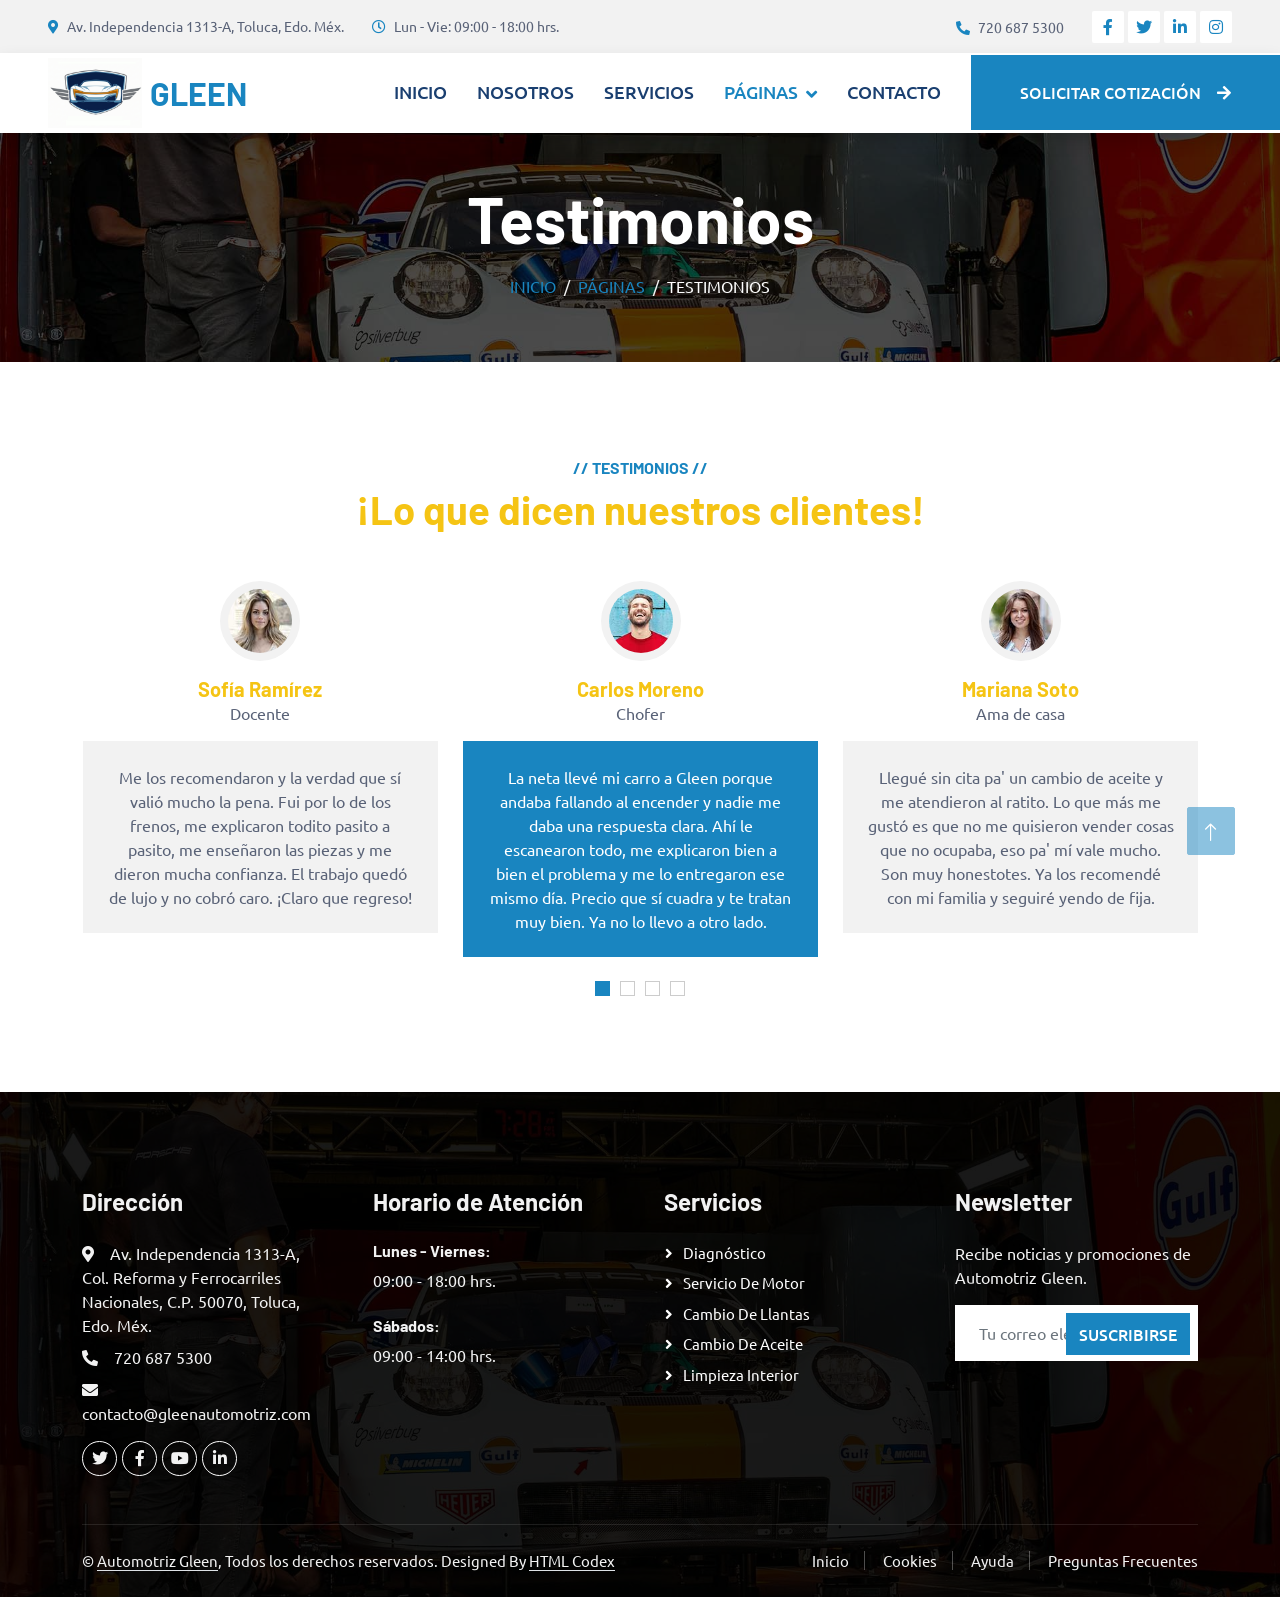
<file: testimonial.html>
<!DOCTYPE html>
<html lang="es">

<head>
    <meta charset="utf-8">
    <title>Testimonios - Automotriz Gleen</title>
    <meta content="width=device-width, initial-scale=1.0" name="viewport">
    <meta content="" name="keywords">
    <meta content="" name="description">

    <!-- Favicon -->
    <link href="img/favicon.ico" rel="icon">

    <!-- Google Web Fonts -->
    <link rel="preconnect" href="https://fonts.googleapis.com">
    <link rel="preconnect" href="https://fonts.gstatic.com" crossorigin>
    <link href="https://fonts.googleapis.com/css2?family=Barlow:wght@600;700&family=Ubuntu:wght@400;500&display=swap" rel="stylesheet"> 

    <!-- Icon Font Stylesheet -->
    <link href="https://cdnjs.cloudflare.com/ajax/libs/font-awesome/5.10.0/css/all.min.css" rel="stylesheet">
    <link href="https://cdn.jsdelivr.net/npm/bootstrap-icons@1.4.1/font/bootstrap-icons.css" rel="stylesheet">

    <!-- Libraries Stylesheet -->
    <link href="lib/animate/animate.min.css" rel="stylesheet">
    <link href="lib/owlcarousel/assets/owl.carousel.min.css" rel="stylesheet">
    <link href="lib/tempusdominus/css/tempusdominus-bootstrap-4.min.css" rel="stylesheet" />

    <!-- Customized Bootstrap Stylesheet -->
    <link href="css/bootstrap.min.css" rel="stylesheet">

    <!-- Template Stylesheet -->
    <link href="css/style.css" rel="stylesheet">
</head>

<body>
    <!-- Spinner Start -->
    <div id="spinner" class="show bg-white position-fixed translate-middle w-100 vh-100 top-50 start-50 d-flex align-items-center justify-content-center">
        <div class="spinner-border text-primary" style="width: 3rem; height: 3rem;" role="status">
            <span class="sr-only">Cargando...</span>
        </div>
    </div>
    <!-- Spinner End -->


    <!-- Topbar Start -->
    <div class="container-fluid bg-light p-0">
        <div class="row gx-0 d-none d-lg-flex">
            <div class="col-lg-7 px-5 text-start">
                <div class="h-100 d-inline-flex align-items-center py-3 me-4">
                    <small class="fa fa-map-marker-alt text-primary me-2"></small>
                    <small>Av. Independencia 1313-A, Toluca, Edo. Méx.</small>
                </div>
                <div class="h-100 d-inline-flex align-items-center py-3">
                    <small class="far fa-clock text-primary me-2"></small>
                    <small>Lun - Vie: 09:00 - 18:00 hrs.</small>
                </div>
            </div>
            <div class="col-lg-5 px-5 text-end">
                <div class="h-100 d-inline-flex align-items-center py-3 me-4">
                    <small class="fa fa-phone-alt text-primary me-2"></small>
                    <small>720 687 5300</small>
                </div>
                <div class="h-100 d-inline-flex align-items-center">
                    <a class="btn btn-sm-square bg-white text-primary me-1" href=""><i class="fab fa-facebook-f"></i></a>
                    <a class="btn btn-sm-square bg-white text-primary me-1" href=""><i class="fab fa-twitter"></i></a>
                    <a class="btn btn-sm-square bg-white text-primary me-1" href=""><i class="fab fa-linkedin-in"></i></a>
                    <a class="btn btn-sm-square bg-white text-primary me-0" href=""><i class="fab fa-instagram"></i></a>
                </div>
            </div>
        </div>
    </div>
    <!-- Topbar End -->


    <!-- Navbar Start -->
    <nav class="navbar navbar-expand-lg bg-white navbar-light shadow sticky-top p-0">
        <a href="index.html" class="navbar-brand d-flex align-items-center px-4 px-lg-5">
            <img src="img/logobarra.jpg" alt="Automotriz Gleen" class="me-2" style="height: 70px;"><h2 class="m-0 text-primary">GLEEN</h2>
        </a>
        <button type="button" class="navbar-toggler me-4" data-bs-toggle="collapse" data-bs-target="#navbarCollapse">
            <span class="navbar-toggler-icon"></span>
        </button>
        <div class="collapse navbar-collapse" id="navbarCollapse">
            <div class="navbar-nav ms-auto p-4 p-lg-0">
                <a href="index.html" class="nav-item nav-link">Inicio</a>
                <a href="about.html" class="nav-item nav-link">Nosotros</a>
                <a href="service.html" class="nav-item nav-link">Servicios</a>
                <div class="nav-item dropdown">
                    <a href="#" class="nav-link dropdown-toggle active" data-bs-toggle="dropdown">Páginas</a>
                    <div class="dropdown-menu fade-up m-0">
                        <a href="booking.html" class="dropdown-item">Reserva</a>
                        <a href="team.html" class="dropdown-item">Técnicos</a>
                        <a href="testimonial.html" class="dropdown-item active">Testimonios</a>
                        <a href="404.html" class="dropdown-item">Página 404</a>
                    </div>
                </div>
                <a href="contact.html" class="nav-item nav-link">Contacto</a>
            </div>
            <a href="" class="btn btn-primary py-4 px-lg-5 d-none d-lg-block">Solicitar Cotización<i class="fa fa-arrow-right ms-3"></i></a>
        </div>
    </nav>
    <!-- Navbar End -->


    <!-- Page Header Start -->
    <div class="container-fluid page-header mb-5 p-0" style="background-image: url(img/carousel-bg-1.jpg);">
        <div class="container-fluid page-header-inner py-5">
            <div class="container text-center">
                <h1 class="display-3 text-white mb-3 animated slideInDown">Testimonios</h1>
                <nav aria-label="breadcrumb">
                    <ol class="breadcrumb justify-content-center text-uppercase">
                        <li class="breadcrumb-item"><a href="#">Inicio</a></li>
                        <li class="breadcrumb-item"><a href="#">Páginas</a></li>
                        <li class="breadcrumb-item text-white active" aria-current="page">Testimonios</li>
                    </ol>
                </nav>
            </div>
        </div>
    </div>
    <!-- Page Header End -->


    <!-- Testimonial Start -->
    <div class="container-xxl py-5 wow fadeInUp" data-wow-delay="0.1s">
        <div class="container">
            <div class="text-center">
                <h6 class="text-primary text-uppercase">// Testimonios //</h6>
                <h1 class="mb-5">¡Lo que dicen nuestros clientes!</h1>
            </div>
            <div class="owl-carousel testimonial-carousel position-relative">
                <div class="testimonial-item text-center">
                    <img class="bg-light rounded-circle p-2 mx-auto mb-3" src="img/testimonial-2.jpg" style="width: 80px; height: 80px;">
                    <h5 class="mb-0">Carlos Moreno</h5>
                    <p>Chofer</p>
                    <div class="testimonial-text bg-light text-center p-4">
                    <p class="mb-0">La neta llevé mi carro a Gleen porque andaba fallando al encender y nadie me daba una respuesta clara. Ahí le escanearon todo, me explicaron bien a bien el problema y me lo entregaron ese mismo día. Precio que sí cuadra y te tratan muy bien. Ya no lo llevo a otro lado.</p>
                    </div>
                </div>
                <div class="testimonial-item text-center">
                    <img class="bg-light rounded-circle p-2 mx-auto mb-3" src="img/testimonial-1.jpg" style="width: 80px; height: 80px;">
                    <h5 class="mb-0">Mariana Soto</h5>
                    <p>Ama de casa</p>
                    <div class="testimonial-text bg-light text-center p-4">
                    <p class="mb-0">Llegué sin cita pa' un cambio de aceite y me atendieron al ratito. Lo que más me gustó es que no me quisieron vender cosas que no ocupaba, eso pa' mí vale mucho. Son muy honestotes. Ya los recomendé con mi familia y seguiré yendo de fija.</p>
                    </div>
                </div>
                <div class="testimonial-item text-center">
                    <img class="bg-light rounded-circle p-2 mx-auto mb-3" src="img/testimonial-3.jpg" style="width: 80px; height: 80px;">
                    <h5 class="mb-0">Roberto Jiménez</h5>
                    <p>Empresario</p>
                    <div class="testimonial-text bg-light text-center p-4">
                    <p class="mb-0">Llevo mis tres carros a Gleen desde que abrieron y no me he arrepentido. Con el escáner te dicen exactamente qué trae el carro y no andan adivinando, así que no gastas de más. Siempre puntuales y muy atentos. Los recomiendo con los ojos cerrados, sin duda.</p>
                    </div>
                </div>
                <div class="testimonial-item text-center">
                    <img class="bg-light rounded-circle p-2 mx-auto mb-3" src="img/testimonial-4.jpg" style="width: 80px; height: 80px;">
                    <h5 class="mb-0">Sofía Ramírez</h5>
                    <p>Docente</p>
                    <div class="testimonial-text bg-light text-center p-4">
                    <p class="mb-0">Me los recomendaron y la verdad que sí valió mucho la pena. Fui por lo de los frenos, me explicaron todito pasito a pasito, me enseñaron las piezas y me dieron mucha confianza. El trabajo quedó de lujo y no cobró caro. ¡Claro que regreso!</p>
                    </div>
                </div>
            </div>
        </div>
    </div>
    <!-- Testimonial End -->
        

    <!-- Footer Start -->
    <div class="container-fluid bg-dark text-light footer pt-5 mt-5 wow fadeIn" data-wow-delay="0.1s">
        <div class="container py-5">
            <div class="row g-5">
                <div class="col-lg-3 col-md-6">
                    <h4 class="text-light mb-4">Dirección</h4>
                    <p class="mb-2"><i class="fa fa-map-marker-alt me-3"></i>Av. Independencia 1313-A, Col. Reforma y Ferrocarriles Nacionales, C.P. 50070, Toluca, Edo. Méx.</p>
                    <p class="mb-2"><i class="fa fa-phone-alt me-3"></i>720 687 5300</p>
                    <p class="mb-2"><i class="fa fa-envelope me-3"></i>contacto@gleenautomotriz.com</p>
                    <div class="d-flex pt-2">
                        <a class="btn btn-outline-light btn-social" href=""><i class="fab fa-twitter"></i></a>
                        <a class="btn btn-outline-light btn-social" href=""><i class="fab fa-facebook-f"></i></a>
                        <a class="btn btn-outline-light btn-social" href=""><i class="fab fa-youtube"></i></a>
                        <a class="btn btn-outline-light btn-social" href=""><i class="fab fa-linkedin-in"></i></a>
                    </div>
                </div>
                <div class="col-lg-3 col-md-6">
                    <h4 class="text-light mb-4">Horario de Atención</h4>
                    <h6 class="text-light">Lunes - Viernes:</h6>
                    <p class="mb-4">09:00 - 18:00 hrs.</p>
                    <h6 class="text-light">Sábados:</h6>
                    <p class="mb-0">09:00 - 14:00 hrs.</p>
                </div>
                <div class="col-lg-3 col-md-6">
                    <h4 class="text-light mb-4">Servicios</h4>
                    <a class="btn btn-link" href="">Diagnóstico</a>
                    <a class="btn btn-link" href="">Servicio de Motor</a>
                    <a class="btn btn-link" href="">Cambio de Llantas</a>
                    <a class="btn btn-link" href="">Cambio de Aceite</a>
                    <a class="btn btn-link" href="">Limpieza Interior</a>
                </div>
                <div class="col-lg-3 col-md-6">
                    <h4 class="text-light mb-4">Newsletter</h4>
                    <p>Recibe noticias y promociones de Automotriz Gleen.</p>
                    <div class="position-relative mx-auto" style="max-width: 400px;">
                        <input class="form-control border-0 w-100 py-3 ps-4 pe-5" type="text" placeholder="Tu correo electrónico">
                        <button type="button" class="btn btn-primary py-2 position-absolute top-0 end-0 mt-2 me-2">Suscribirse</button>
                    </div>
                </div>
            </div>
        </div>
        <div class="container">
            <div class="copyright">
                <div class="row">
                    <div class="col-md-6 text-center text-md-start mb-3 mb-md-0">
                        &copy; <a class="border-bottom" href="#">Automotriz Gleen</a>, Todos los derechos reservados.

                        <!--/*** This template is free as long as you keep the footer author’s credit link/attribution link/backlink. If you'd like to use the template without the footer author’s credit link/attribution link/backlink, you can purchase the Credit Removal License from "https://htmlcodex.com/credit-removal". Thank you for your support. ***/-->
                        Designed By <a class="border-bottom" href="https://htmlcodex.com">HTML Codex</a>
                    </div>
                    <div class="col-md-6 text-center text-md-end">
                        <div class="footer-menu">
                            <a href="">Inicio</a>
                            <a href="">Cookies</a>
                            <a href="">Ayuda</a>
                            <a href="">Preguntas Frecuentes</a>
                        </div>
                    </div>
                </div>
            </div>
        </div>
    </div>
    <!-- Footer End -->


    <!-- Back to Top -->
    <a href="#" class="btn btn-lg btn-primary btn-lg-square back-to-top"><i class="bi bi-arrow-up"></i></a>


    <!-- JavaScript Libraries -->
    <script src="https://code.jquery.com/jquery-3.4.1.min.js"></script>
    <script src="https://cdn.jsdelivr.net/npm/bootstrap@5.0.0/dist/js/bootstrap.bundle.min.js"></script>
    <script src="lib/wow/wow.min.js"></script>
    <script src="lib/easing/easing.min.js"></script>
    <script src="lib/waypoints/waypoints.min.js"></script>
    <script src="lib/counterup/counterup.min.js"></script>
    <script src="lib/owlcarousel/owl.carousel.min.js"></script>
    <script src="lib/tempusdominus/js/moment.min.js"></script>
    <script src="lib/tempusdominus/js/moment-timezone.min.js"></script>
    <script src="lib/tempusdominus/js/tempusdominus-bootstrap-4.min.js"></script>

    <!-- Template Javascript -->
    <script src="js/main.js"></script>
</body>

</html>
</file>
<file: css/style.css>
/********** Template CSS **********/

html {
    scroll-behavior: smooth;
}

/* Evita el desbordamiento horizontal en móvil (espacios en blanco al deslizar).
   Se usa `clip` en vez de `hidden` para NO romper el navbar position: sticky. */
html, body {
    overflow-x: clip;
    max-width: 100%;
}

/* Compensa la altura del navbar sticky en los saltos de ancla */
#nosotros, #servicios, #contacto {
    scroll-margin-top: 88px;
}

:root {
    --primary: #1985C0;
    --secondary: #F5C414;
    --light: #F2F2F2;
    --dark: #1A3F70;
}

.fw-medium {
    font-weight: 600 !important;
}

.back-to-top {
    position: fixed;
    display: none;
    right: 45px;
    bottom: 45px;
    z-index: 99;
}


/*** Spinner ***/
#spinner {
    opacity: 0;
    visibility: hidden;
    transition: opacity .5s ease-out, visibility 0s linear .5s;
    z-index: 99999;
}

#spinner.show {
    transition: opacity .5s ease-out, visibility 0s linear 0s;
    visibility: visible;
    opacity: 1;
}


/*** Button ***/
.btn {
    font-weight: 500;
    text-transform: uppercase;
    transition: .5s;
}

.btn.btn-primary {
    color: #FFFFFF;
}

.btn.btn-secondary {
    color: #1A3F70;
}

.btn-square {
    width: 38px;
    height: 38px;
}

.btn-sm-square {
    width: 32px;
    height: 32px;
}

.btn-lg-square {
    width: 48px;
    height: 48px;
}

.btn-square,
.btn-sm-square,
.btn-lg-square {
    padding: 0;
    display: flex;
    align-items: center;
    justify-content: center;
    font-weight: normal;
    border-radius: 2px;
}


/*** Navbar ***/
.navbar .dropdown-toggle::after {
    border: none;
    content: "\f107";
    font-family: "Font Awesome 5 Free";
    font-weight: 900;
    vertical-align: middle;
    margin-left: 8px;
}

.navbar-light .navbar-nav .nav-link {
    margin-right: 30px;
    padding: 25px 0;
    color: #FFFFFF;
    font-size: 18px;
    text-transform: uppercase;
    outline: none;
}

.navbar-light .navbar-nav .nav-link:hover,
.navbar-light .navbar-nav .nav-link.active {
    color: var(--primary);
}

@media (max-width: 991.98px) {
    .navbar-light .navbar-nav .nav-link  {
        margin-right: 0;
        padding: 10px 0;
    }

    .navbar-light .navbar-nav {
        border-top: 1px solid #EEEEEE;
    }
}

.navbar-light .navbar-brand,
.navbar-light a.btn {
    height: 75px;
}

.navbar-light .navbar-nav .nav-link {
    color: var(--dark);
    font-weight: 500;
}

.navbar-light.sticky-top {
    top: 0;
    transition: .5s;
}

@media (min-width: 992px) {
    .navbar .nav-item .dropdown-menu {
        display: block;
        border: none;
        margin-top: 0;
        top: 150%;
        opacity: 0;
        visibility: hidden;
        transition: .5s;
    }

    .navbar .nav-item:hover .dropdown-menu {
        top: 100%;
        visibility: visible;
        transition: .5s;
        opacity: 1;
    }
}


/*** Header ***/
.carousel-caption {
    top: 0;
    left: 0;
    right: 0;
    bottom: 0;
    background: rgba(0, 0, 0, .7);
    z-index: 1;
}

.carousel-control-prev,
.carousel-control-next {
    width: 10%;
}

.carousel-control-prev-icon,
.carousel-control-next-icon {
    width: 3rem;
    height: 3rem;
}

@media (max-width: 768px) {
    #header-carousel .carousel-item {
        position: relative;
        min-height: 450px;
    }
    
    #header-carousel .carousel-item img {
        position: absolute;
        width: 100%;
        height: 100%;
        object-fit: cover;
    }
}

.page-header {
    background-position: center center;
    background-repeat: no-repeat;
    background-size: cover;
}

.page-header-inner {
    background: rgba(0, 0, 0, .7);
}

.breadcrumb-item + .breadcrumb-item::before {
    color: var(--light);
}


/*** Facts ***/
.fact {
    background: linear-gradient(rgba(0, 0, 0, .7), rgba(0, 0, 0, .7)), url(../img/carousel-bg-1.jpg);
    background-position: center center;
    background-repeat: no-repeat;
    background-size: cover;
}


/*** Service ***/
.service .nav .nav-link {
    background: var(--light);
    transition: .5s;
}

.service .nav .nav-link.active {
    background: var(--primary);
}

.service .nav .nav-link.active h4 {
    color: #FFFFFF !important;
}

.service-nav-viewport {
    overflow: hidden;
    scroll-behavior: smooth;
}

.service-scroll-btn {
    display: flex;
    align-items: center;
    justify-content: center;
    width: 45px;
    height: 45px;
    margin: 0 auto;
    border: none;
    border-radius: 50%;
    background: var(--dark);
    color: #FFFFFF;
    transition: .3s;
}

.service-scroll-btn:hover {
    background: var(--primary);
}

.service-scroll-btn:disabled {
    opacity: .35;
    cursor: default;
}

/* Center the service text vertically next to the image */
.service .tab-content .col-md-6:last-child {
    display: flex;
    flex-direction: column;
    justify-content: center;
}


/*** Booking ***/
.booking {
    background: linear-gradient(rgba(0, 0, 0, .7), rgba(0, 0, 0, .7)), url(../img/carousel-bg-2.jpg) center center no-repeat;
    background-size: cover;
}

.bootstrap-datetimepicker-widget.bottom {
    top: auto !important;
}

.bootstrap-datetimepicker-widget .table * {
    border-bottom-width: 0px;
}

.bootstrap-datetimepicker-widget .table th {
    font-weight: 500;
}

.bootstrap-datetimepicker-widget.dropdown-menu {
    padding: 10px;
    border-radius: 2px;
}

.bootstrap-datetimepicker-widget table td.active,
.bootstrap-datetimepicker-widget table td.active:hover {
    background: var(--primary);
}

.bootstrap-datetimepicker-widget table td.today::before {
    border-bottom-color: var(--primary);
}


/*** Team ***/
.team-item .team-overlay {
    display: flex;
    align-items: center;
    justify-content: center;
    background: var(--primary);
    transform: scale(0);
    transition: .5s;
}

.team-item:hover .team-overlay {
    transform: scale(1);
}

.team-item .team-overlay .btn {
    color: var(--primary);
    background: #FFFFFF;
}

.team-item .team-overlay .btn:hover {
    color: #FFFFFF;
    background: var(--secondary)
}


/*** Testimonial ***/
.testimonial-carousel .owl-item .testimonial-text,
.testimonial-carousel .owl-item.center .testimonial-text * {
    transition: .5s;
}

.testimonial-carousel .owl-item.center .testimonial-text {
    background: var(--primary) !important;
}

.testimonial-carousel .owl-item.center .testimonial-text * {
    color: #FFFFFF !important;
}

.testimonial-carousel .owl-dots {
    margin-top: 24px;
    display: flex;
    align-items: flex-end;
    justify-content: center;
}

.testimonial-carousel .owl-dot {
    position: relative;
    display: inline-block;
    margin: 0 5px;
    width: 15px;
    height: 15px;
    border: 1px solid #CCCCCC;
    transition: .5s;
}

.testimonial-carousel .owl-dot.active {
    background: var(--primary);
    border-color: var(--primary);
}


/*** Footer ***/
.footer {
    background: linear-gradient(rgba(0, 0, 0, .9), rgba(0, 0, 0, .9)), url(../img/carousel-bg-1.jpg) center center no-repeat;
    background-size: cover;
}

.footer .btn.btn-social {
    margin-right: 5px;
    width: 35px;
    height: 35px;
    display: flex;
    align-items: center;
    justify-content: center;
    color: var(--light);
    border: 1px solid #FFFFFF;
    border-radius: 35px;
    transition: .3s;
}

.footer .btn.btn-social:hover {
    color: var(--primary);
}

.footer .btn.btn-link {
    display: block;
    margin-bottom: 5px;
    padding: 0;
    text-align: left;
    color: #FFFFFF;
    font-size: 15px;
    font-weight: normal;
    text-transform: capitalize;
    transition: .3s;
}

.footer .btn.btn-link::before {
    position: relative;
    content: "\f105";
    font-family: "Font Awesome 5 Free";
    font-weight: 900;
    margin-right: 10px;
}

.footer .btn.btn-link:hover {
    letter-spacing: 1px;
    box-shadow: none;
}

.footer .copyright {
    padding: 25px 0;
    font-size: 15px;
    border-top: 1px solid rgba(256, 256, 256, .1);
}

.footer .copyright a {
    color: var(--light);
}

.footer .footer-menu a {
    margin-right: 15px;
    padding-right: 15px;
    border-right: 1px solid rgba(255, 255, 255, .3);
}

.footer .footer-menu a:last-child {
    margin-right: 0;
    padding-right: 0;
    border-right: none;
}


/*** Hero Section ***/
.hero-section {
    position: relative;
    min-height: 780px;
    background-image: url('../img/hero-bg.jpg');
    background-size: cover;
    background-position: center top;
    display: flex;
    align-items: center;
    padding: 80px 0;
    overflow: hidden;
}

.hero-section::before {
    content: '';
    position: absolute;
    inset: 0;
    background: rgba(0, 0, 0, .2);
}

.hero-section .container {
    position: relative;
    z-index: 1;
}

.min-vh-hero {
    min-height: 620px;
}

/* Título del hero responsivo: 5rem en escritorio, se reduce en móvil
   para que "AUTOMOTRIZ" no se salga y cause scroll horizontal */
.hero-section h1 {
    font-size: clamp(2.5rem, 8vw, 5rem);
}

.hero-logo {
    max-width: 380px;
    max-height: 380px;
    object-fit: contain;
    filter: drop-shadow(0 2px 12px rgba(0, 0, 0, .5));
    /* Empuja el logo hacia la esquina inferior derecha del hero */
    transform: translate(50px, 45px);
}

.btn-whatsapp {
    background-color: #25D366;
    color: #fff;
    border: none;
    font-weight: 600;
    text-transform: uppercase;
    border-radius: 4px;
}

.btn-whatsapp:hover {
    background-color: #1dab52;
    color: #fff;
}


/*** Floating Buttons ***/
.btn-float-whatsapp,
.btn-float-appointment {
    position: fixed;
    right: 20px;
    width: 54px;
    height: 54px;
    border-radius: 50%;
    display: flex;
    align-items: center;
    justify-content: center;
    font-size: 22px;
    z-index: 998;
    color: #fff;
    text-decoration: none;
    box-shadow: 0 4px 14px rgba(0, 0, 0, .3);
    transition: transform .2s;
}

.btn-float-whatsapp:hover,
.btn-float-appointment:hover {
    transform: scale(1.1);
    color: #fff;
}

.btn-float-whatsapp {
    bottom: 150px;
    background-color: #25D366;
}

.btn-float-appointment {
    bottom: 150px;
    background-color: var(--primary);
}

/*** Stack de imágenes (sección Testimonial) ***/
.testimonial-img-stack {
    position: relative;
    width: 445px;
    height: 535px;
    flex-shrink: 0;
    transform: translateX(-50px);
}

.testimonial-img-stack .stack-img {
    position: absolute;
    width: 325px;
    height: 425px;
    object-fit: cover;
    border-radius: 8px;
    box-shadow: 0 8px 24px rgba(0, 0, 0, .25);
    transition: top 0.65s cubic-bezier(0.4, 0, 0.2, 1),
                left 0.65s cubic-bezier(0.4, 0, 0.2, 1);
}

/* Las tres cartas tienen la misma orientación,
   desplazadas en diagonal (de atrás a adelante: esquina superior-izquierda → inferior-derecha) */
.stack-img--back {
    top: 0;
    left: 0;
    z-index: 1;
}

.stack-img--mid {
    top: 50px;
    left: 50px;
    z-index: 2;
}

.stack-img--front {
    top: 100px;
    left: 100px;
    z-index: 3;
}

/*** Iconos de redes sociales estáticos (sección Testimonial) ***/
.social-static {
    width: 80px;
    height: 100px;
    border-radius: 12px;
    display: flex;
    align-items: center;
    justify-content: center;
    font-size: 38px;
    color: #fff;
    text-decoration: none;
    transition: transform .2s, opacity .2s;
    box-shadow: 0 4px 14px rgba(0, 0, 0, .25);
}

.social-static:hover {
    transform: scale(1.08);
    color: #fff;
    opacity: .9;
}

.social-static.tiktok { background: #010101; }
.social-static.instagram { background: linear-gradient(135deg, #f09433 0%, #e6683c 25%, #dc2743 50%, #cc2366 75%, #bc1888 100%); }
.social-static.facebook { background: #1877F2; }

/* 992–1399px: columnas lado a lado pero angostas — sin desplazamiento lateral */
@media (min-width: 992px) and (max-width: 1399.98px) {
    .testimonial-img-stack {
        width: 390px;
        height: 480px;
        transform: none;
    }
    .testimonial-img-stack .stack-img {
        width: 285px;
        height: 375px;
    }
    .stack-img--mid  { top: 47px; left: 47px; }
    .stack-img--front { top: 94px; left: 94px; }
}

/* Tablet (columnas apiladas verticalmente) */
@media (max-width: 991.98px) {
    .testimonial-img-stack {
        width: 325px;
        height: 400px;
        transform: none;
        margin: 0 auto;
        flex-shrink: 0;
    }
    .testimonial-img-stack .stack-img {
        width: 245px;
        height: 320px;
    }
    .stack-img--mid  { top: 38px; left: 38px; }
    .stack-img--front { top: 76px; left: 76px; }
}

/* Mobile */
@media (max-width: 575.98px) {
    .testimonial-img-stack {
        width: 252px;
        height: 312px;
        transform: none;
        margin: 0 auto;
        flex-shrink: 0;
    }
    .testimonial-img-stack .stack-img {
        width: 190px;
        height: 250px;
    }
    .stack-img--mid  { top: 31px; left: 31px; }
    .stack-img--front { top: 62px; left: 62px; }
}

/* Animaciones de scroll (WOW.js): que el contenido aparezca más rápido */
.wow.animated {
    animation-duration: 0.55s;
}


/* ============================================================
   Página de Empleo (empleo.html)
   ============================================================ */

/* Panel lateral "Contáctanos" — amarillo de la marca con texto navy */
.empleo-contact-panel {
    background: var(--secondary);
    color: var(--dark);
    border-radius: 12px;
}

.empleo-contact-panel h3,
.empleo-contact-panel a {
    color: var(--dark);
}

.empleo-contact-panel a:hover {
    text-decoration: underline;
}

/* Iconos circulares de cada dato de contacto */
.empleo-contact-icon {
    width: 42px;
    height: 42px;
    flex-shrink: 0;
    border-radius: 50%;
    background: var(--dark);
    color: var(--secondary);
    display: flex;
    align-items: center;
    justify-content: center;
    font-size: 1rem;
}

.empleo-contact-panel hr {
    border-color: var(--dark);
    opacity: 0.2;
}

/* Zona para subir el CV — caja con borde punteado */
.cv-upload-zone {
    border: 2px dashed var(--primary);
    border-radius: 10px;
    background: var(--light);
    padding: 2rem 1.5rem;
    text-align: center;
    cursor: pointer;
    transition: background 0.2s ease, border-color 0.2s ease;
}

.cv-upload-zone:hover,
.cv-upload-zone.dragover {
    background: #e9f3fa;
    border-color: var(--dark);
}

.cv-upload-zone .cv-upload-icon {
    font-size: 2.25rem;
    color: var(--primary);
    margin-bottom: 0.5rem;
}

.cv-upload-zone .cv-filename {
    font-weight: 600;
    color: var(--dark);
    word-break: break-all;
}

/* Encabezado de la página de empleo */
.empleo-header {
    background: var(--dark);
    color: #fff;
}
</file>
